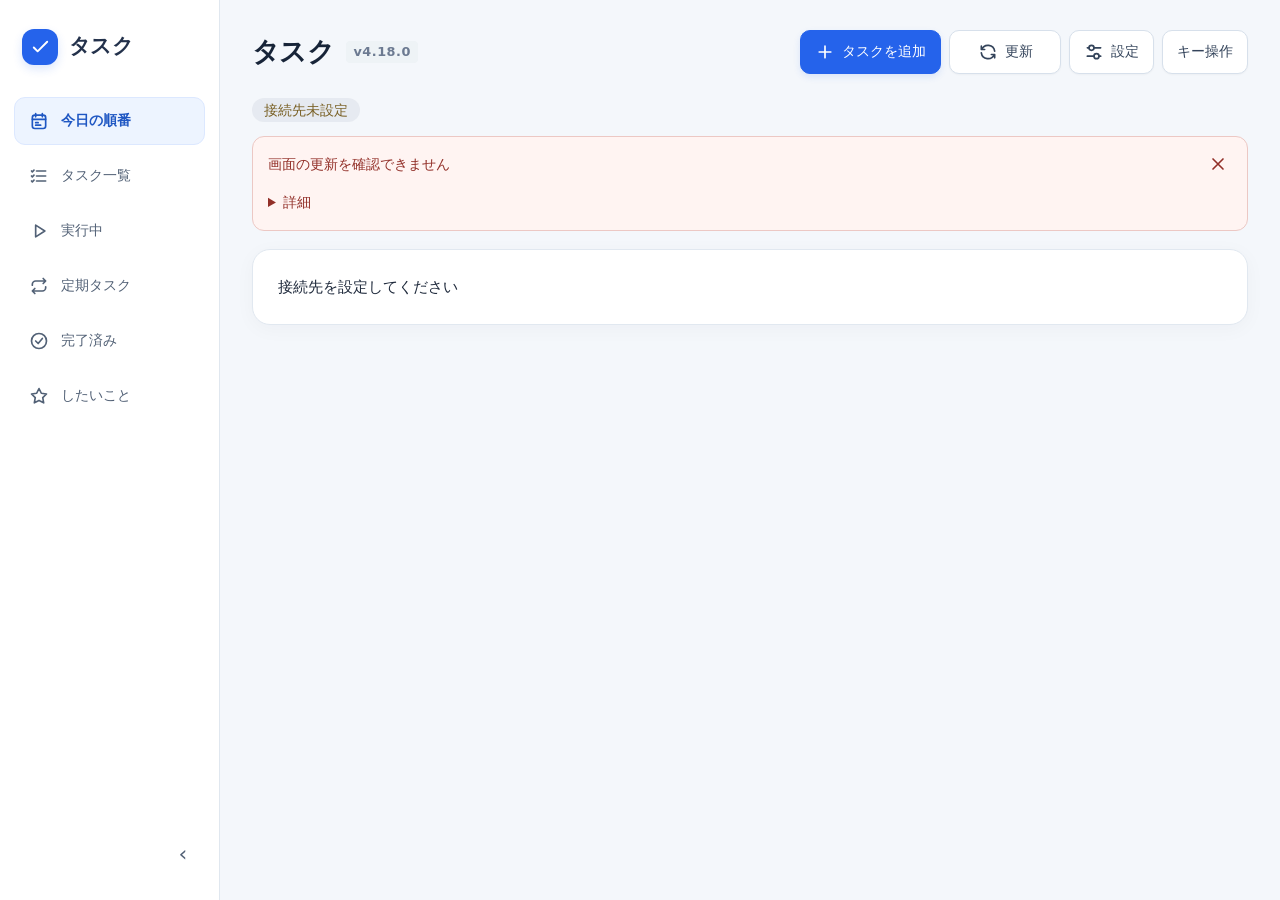
<file: index.html>
<!-- Output: html -->
<!-- File: index.html -->
<!DOCTYPE html>
<html lang="ja" data-bs-theme="light">
<head>
  <meta charset="utf-8">
  <meta name="viewport" content="width=device-width, initial-scale=1, viewport-fit=cover">
  <meta
    http-equiv="Content-Security-Policy"
    content="style-src 'self' 'unsafe-inline'; font-src 'none';">
  <meta name="theme-color" content="#1a73e8">
  <meta name="apple-mobile-web-app-capable" content="yes">
  <meta name="apple-mobile-web-app-title" content="タスク">
  <title>タスク</title>
  <link rel="icon" type="image/png" sizes="32x32" href="./icon-check-32.png">
  <link rel="manifest" href="./manifest.webmanifest">
  <link rel="apple-touch-icon" sizes="180x180" href="./icon-check-180.png">
  <link id="tabler-style" rel="stylesheet" href="./tabler.css?v=1.0.0">
  <link rel="stylesheet" href="./task-ui.css?v=4.18.0">
  <link rel="stylesheet" href="./shared_side-panel.css?v=4.18.0">
</head>
<body class="task-app">
  <svg
    class="icon-sprite"
    xmlns="http://www.w3.org/2000/svg"
    aria-hidden="true"
    focusable="false">
    <symbol id="icon-check" viewBox="0 0 24 24">
      <path d="M5 12l4 4L19 6"></path>
    </symbol>
    <symbol id="icon-plus" viewBox="0 0 24 24">
      <path d="M12 5v14M5 12h14"></path>
    </symbol>
    <symbol id="icon-close" viewBox="0 0 24 24">
      <path d="M6 6l12 12M6 18L18 6"></path>
    </symbol>
    <symbol id="icon-chevron-down" viewBox="0 0 24 24">
      <path d="M6 9l6 6 6-6"></path>
    </symbol>
    <symbol id="icon-chevron-right" viewBox="0 0 24 24">
      <path d="M9 6l6 6-6 6"></path>
    </symbol>
    <symbol id="icon-grip" viewBox="0 0 24 24">
      <path d="M6 7h12M6 12h12M6 17h12"></path>
    </symbol>
    <symbol id="icon-plan" viewBox="0 0 24 24">
      <rect x="4" y="5" width="16" height="16" rx="3"></rect>
      <path d="M8 3v4M16 3v4M4 10h16M8 14h3M8 17h6"></path>
    </symbol>
    <symbol id="icon-list" viewBox="0 0 24 24">
      <path d="M9 6h11M9 12h11M9 18h11"></path>
      <path d="M3 6l1 1 2-2M3 12l1 1 2-2M3 18l1 1 2-2"></path>
    </symbol>
    <symbol id="icon-repeat" viewBox="0 0 24 24">
      <path d="M17 3l3 3-3 3M20 6H8a4 4 0 0 0-4 4v1"></path>
      <path d="M7 21l-3-3 3-3M4 18h12a4 4 0 0 0 4-4v-1"></path>
    </symbol>
    <symbol id="icon-done" viewBox="0 0 24 24">
      <circle cx="12" cy="12" r="9"></circle>
      <path d="M8 12l3 3 5-6"></path>
    </symbol>
    <symbol id="icon-play" viewBox="0 0 24 24">
      <path d="M8 5l11 7-11 7V5z"></path>
    </symbol>
    <symbol id="icon-wish" viewBox="0 0 24 24">
      <path d="M12 3l2.8 5.7 6.2.9-4.5 4.4 1.1 6.2L12 17.3l-5.6 2.9 1.1-6.2L3 9.6l6.2-.9L12 3z"></path>
    </symbol>
    <symbol id="icon-settings" viewBox="0 0 24 24">
      <path d="M4 7h2M12 7h8M4 17h8M18 17h2"></path>
      <circle cx="9" cy="7" r="3"></circle>
      <circle cx="15" cy="17" r="3"></circle>
    </symbol>
    <symbol id="icon-refresh" viewBox="0 0 24 24">
      <path d="M20 11a8.1 8.1 0 0 0-15.5-2M4 5v4h4"></path>
      <path d="M4 13a8.1 8.1 0 0 0 15.5 2M20 19v-4h-4"></path>
    </symbol>
    <symbol id="icon-edit" viewBox="0 0 24 24">
      <path d="M16 5l3 3"></path>
      <path d="M4 20h4L20 8a2.83 2.83 0 0 0-4-4L4 16v4"></path>
    </symbol>
    <symbol id="icon-inbox" viewBox="0 0 24 24">
      <path d="M5 4h14l2 10v6H3v-6L5 4z"></path>
      <path d="M3 14h5l2 3h4l2-3h5"></path>
    </symbol>
  </svg>

  <div class="app">
    <nav class="app-nav" aria-label="画面の切り替え">
      <div class="nav-brand" aria-hidden="true">
        <span class="brand-mark">
          <svg class="ui-icon" viewBox="0 0 24 24" focusable="false">
            <use href="#icon-check"></use>
          </svg>
        </span>
        <span>タスク</span>
      </div>

      <div class="nav-items">
        <button type="button" data-page="plan" class="nav-link active" aria-current="page">
          <svg class="ui-icon" viewBox="0 0 24 24" aria-hidden="true" focusable="false">
            <use href="#icon-plan"></use>
          </svg>
          <span>今日の順番</span>
        </button>
        <button type="button" data-page="tasks" class="nav-link">
          <svg class="ui-icon" viewBox="0 0 24 24" aria-hidden="true" focusable="false">
            <use href="#icon-list"></use>
          </svg>
          <span>タスク一覧</span>
        </button>
        <button type="button" data-page="running" class="nav-link">
          <svg class="ui-icon" viewBox="0 0 24 24" aria-hidden="true" focusable="false">
            <use href="#icon-play"></use>
          </svg>
          <span>実行中</span>
        </button>
        <button type="button" data-page="periodic" class="nav-link">
          <svg class="ui-icon" viewBox="0 0 24 24" aria-hidden="true" focusable="false">
            <use href="#icon-repeat"></use>
          </svg>
          <span>定期タスク</span>
        </button>
        <button type="button" data-page="history" class="nav-link">
          <svg class="ui-icon" viewBox="0 0 24 24" aria-hidden="true" focusable="false">
            <use href="#icon-done"></use>
          </svg>
          <span>完了済み</span>
        </button>
        <button type="button" data-page="wishes" class="nav-link">
          <svg class="ui-icon" viewBox="0 0 24 24" aria-hidden="true" focusable="false">
            <use href="#icon-wish"></use>
          </svg>
          <span>したいこと</span>
        </button>
      </div>
    </nav>

    <main id="main">
      <header class="app-header">
        <div class="app-heading">
          <h1>タスク</h1>
          <span class="badge version">v4.18.0</span>
        </div>

        <div class="header-actions">
          <button id="add" class="btn btn-primary primary" type="button" disabled>
            <svg class="ui-icon" viewBox="0 0 24 24" aria-hidden="true" focusable="false">
              <use href="#icon-plus"></use>
            </svg>
            <span id="add-label">タスクを追加</span>
          </button>

          <button id="reload" class="btn" type="button" disabled>
            <svg id="reload-icon" class="ui-icon" viewBox="0 0 24 24" aria-hidden="true" focusable="false">
              <use href="#icon-refresh"></use>
            </svg>
            <span id="reload-spinner" class="button-spinner" aria-hidden="true" hidden></span>
            <span id="reload-label">更新</span>
          </button>

          <button id="settings" class="btn" type="button">
            <svg class="ui-icon" viewBox="0 0 24 24" aria-hidden="true" focusable="false">
              <use href="#icon-settings"></use>
            </svg>
            <span>設定</span>
          </button>

          <button id="keys" class="btn keys-button" type="button" aria-haspopup="dialog">
            <span>キー操作</span>
          </button>
        </div>
      </header>

      <div id="status" class="status" aria-live="polite">準備中</div>

      <div id="message" class="notice" hidden aria-live="polite">
        <div class="notice-row">
          <span id="message-text"></span>
          <button id="message-close" class="notice-close" type="button" aria-label="お知らせを閉じる">
            <svg class="ui-icon" viewBox="0 0 24 24" aria-hidden="true" focusable="false">
              <use href="#icon-close"></use>
            </svg>
          </button>
        </div>
        <details id="message-details" hidden>
          <summary>詳細</summary>
          <div id="message-detail-body" class="detail-text"></div>
        </details>
      </div>

      <details id="outbox" hidden>
        <summary id="outbox-summary">送信待ち</summary>
        <div id="outbox-items"></div>
      </details>

      <section id="content" class="panel"></section>
    </main>
  </div>

  <div id="plan-return-zone" class="plan-return-zone" hidden>
    <svg class="ui-icon" viewBox="0 0 24 24" aria-hidden="true" focusable="false">
      <use href="#icon-inbox"></use>
    </svg>
    <span>実行日なしへ戻す</span>
  </div>

  <div id="drag-announcement" class="sr-only" aria-live="polite"></div>

  <dialog id="backlog-dialog" class="backlog-dialog" aria-labelledby="backlog-dialog-title">
    <div class="sheet-heading">
      <h2 id="backlog-dialog-title">実行日なし</h2>
      <button id="backlog-close" class="filter-close" type="button" aria-label="候補一覧を閉じる">
        <svg class="ui-icon" viewBox="0 0 24 24" aria-hidden="true" focusable="false">
          <use href="#icon-close"></use>
        </svg>
      </button>
    </div>
    <p id="backlog-target-date"></p>
    <div id="backlog-dialog-list" class="backlog-dialog-list"></div>
  </dialog>

  <dialog id="task-filter-dialog" class="filter-dialog" aria-labelledby="task-filter-title">
    <div class="filter-dialog-heading">
      <h2 id="task-filter-title">絞り込み</h2>
      <button id="task-filter-close" class="filter-close" type="button" aria-label="絞り込みを閉じる">
        <svg class="ui-icon" viewBox="0 0 24 24" aria-hidden="true" focusable="false">
          <use href="#icon-close"></use>
        </svg>
      </button>
    </div>
    <div id="task-filter-options" class="filter-options" role="menu" aria-label="表示するタスク"></div>
  </dialog>

  <dialog id="editor" aria-labelledby="editor-title">
    <div class="dialog-heading">
      <span class="dialog-icon" aria-hidden="true">
        <svg class="ui-icon" viewBox="0 0 24 24" focusable="false">
          <use href="#icon-edit"></use>
        </svg>
      </span>
      <h2 id="editor-title"></h2>
    </div>
    <form id="editor-form">
      <div id="editor-fields"></div>
      <div id="editor-note" class="form-error" hidden aria-live="polite"></div>
      <div class="dialog-actions">
        <button id="editor-cancel" class="btn" type="button">キャンセル</button>
        <button id="editor-submit" class="btn btn-primary primary" type="submit">保存</button>
      </div>
    </form>
  </dialog>

  <dialog id="keys-dialog" aria-labelledby="keys-title">
    <div class="dialog-heading">
      <h2 id="keys-title">キー操作</h2>
    </div>
    <dl id="keys-list" class="keys-list"></dl>
    <div class="dialog-actions">
      <button id="keys-close" class="btn btn-primary primary" type="button">閉じる</button>
    </div>
  </dialog>

  <dialog id="settings-dialog" aria-labelledby="settings-title">
    <div class="dialog-heading">
      <span class="dialog-icon" aria-hidden="true">
        <svg class="ui-icon" viewBox="0 0 24 24" focusable="false">
          <use href="#icon-settings"></use>
        </svg>
      </span>
      <h2 id="settings-title">設定</h2>
    </div>

    <label class="field">
      <span class="form-label">接続先</span>
      <input id="url" class="form-control" type="text" autocapitalize="off" autocorrect="off" spellcheck="false">
    </label>
    <label class="field">
      <span class="form-label">合い言葉</span>
      <input id="token" class="form-control" type="password" autocomplete="off" autocapitalize="off">
    </label>

    <div class="toolbar">
      <button id="check" class="btn" type="button">動作確認</button>
      <button id="copy" class="btn" type="button">診断情報をコピー</button>
    </div>

    <details class="settings-section">
      <summary>詳しい状態</summary>
      <dl id="settings-state" class="settings-state"></dl>
    </details>

    <details class="settings-section">
      <summary>通信の点検記録</summary>
      <div id="receipt-log" class="diagnostic-text"></div>
    </details>

    <div class="dialog-actions">
      <button id="settings-close" class="btn" type="button">閉じる</button>
      <button id="settings-save" class="btn btn-primary primary" type="button">保存</button>
    </div>
  </dialog>

  <script src="./task-core.js?v=4.18.0"></script>
  <script src="./order-list.js?v=4.18.0"></script>
  <script src="./wish-client.js?v=4.10"></script>
  <script src="./shared_side-panel.js?v=4.18.0"></script>
  <script>
    (function () {
      'use strict';

      const VERSION = 'v4.18.0';
      const REQUIRED_CORE_BUILD = 'v4.12.1';
      const UI_KIT_VERSION = '1.0.0';
      const EDIT_PROTOCOL = 'task-edit-fields-v1';
      const PLAN_PROTOCOL = window.TaskCore ? TaskCore.PLAN_PROTOCOL : '';
      const POOL_PREF_KEY = (window.TaskCore ? TaskCore.SCOPE : '') + 'task-plan-backlog-ui-v1';

      const FILTER_GROUPS = [
        {
          label: '全体',
          items: [
            ['all', 'すべて'],
            ['noboth', '期限・実行日なし']
          ]
        },
        {
          label: '期限',
          items: [
            ['hasdue', '期限あり（近い順）'],
            ['overdue', '期限切れ'],
            ['nodue', '期限なし']
          ]
        },
        {
          label: '実行日',
          items: [
            ['today', '今日'],
            ['week', '今週'],
            ['date', '日付を指定'],
            ['runoverdue', '昨日以前'],
            ['nodate', '実行日なし']
          ]
        }
      ];

      function $(id) {
        return document.getElementById(id);
      }

      if (
        !window.TaskCore ||
        TaskCore.VERSION !== 'v4.8' ||
        TaskCore.BUILD !== REQUIRED_CORE_BUILD ||
        !window.WishClient ||
        WishClient.VERSION !== 'v4.10'
      ) {
        $('status').textContent =
          '対応する共通処理を読み込めません。' +
          'task-core.js（v4.12.1）とwish-client.js（v4.10）を確認してください。' +
          '端末の記録は消さないでください。';
        return;
      }

      const clone = TaskCore.clone;
      const compareTasks = TaskCore.compareTasks;
      const taskById = TaskCore.taskById;
      const dayVersion = TaskCore.dayVersion;
      const poolPreferences = readPoolPreferences();

      let state = TaskCore.emptyState();
      let client = null;
      let wishes = null;
      let page = 'plan';

      let selectedDate = japanDate();
      let taskView = 'list';
      let taskFilter = 'all';
      let filterDate = selectedDate;
      let filterFocusDate = false;
      let calendarMonth = selectedDate.slice(0, 7);
      let calendarDate = selectedDate;
      let calendarUndated = false;
      let calDrag = null;
      let keySelectedId = '';

      let refreshPromise = null;
      let manualReloading = false;
      let checking = false;
      let autoBusy = false;
      let nextAutoRead = 0;
      let lastDateSeen = japanDate();
      let resumePromise = null;

      let historyData = {
        items: [],
        total: 0,
        loaded: false
      };

      let historyPromise = null;
      let historyLoading = false;
      let historyError = '';
      let historyFailedMore = false;
      let historyAgain = false;
      let historyRefreshTimer = null;

      let wishLoading = false;
      let wishError = '';
      let wishReadPromise = null;
      let achievedOpen = false;

      let editorHandler = null;
      let editorPosition = null;
      let editorComposing = false;
      let editorImeUntil = 0;
      let editorSaving = false;
      let periodicAdding = false;

      let messageTimer = null;
      let messageKind = '';
      let cacheVersion = '未確認';

      let backlogCollapsed = poolPreferences.collapsed;
      let backlogScroll = poolPreferences.scrollTop;
      let poolSaveTimer = null;
      let backlogDialogScroll = 0;
      let backlogDialogDate = selectedDate;
      let backlogAdding = false;
      let highlightId = '';
      let highlightTimer = null;

      const shownAttention = new Set();

      let suppressClickUntil = 0;
      let renderDeferred = false;
      let scrollFrame = null;
      let planList = null;
      let runList = null;

      function anyOrderDragging() {
        return !!(
          (planList && planList.isDragging()) ||
          (runList && runList.isDragging())
        );
      }

      function anyOrderDirty() {
        return !!(
          (planList && planList.isDirty()) ||
          (runList && runList.isDirty())
        );
      }

      // いま画面に出ている並べ替え（なければ null）
      function activeOrderList() {
        return page === 'plan' ? planList : page === 'running' ? runList : null;
      }

      // 並べ替えの下書きがあるとき、離れる前に「保存して移る／捨てて移る／続ける」を聞く。'stay' なら離れない
      async function confirmOrderLeave() {
        const list = activeOrderList();

        if (!list || !list.isDirty()) {
          return 'ok';
        }

        return list.confirmLeave({
          save: '保存して移る',
          discard: '捨てて移る',
          stay: '続ける'
        });
      }

      function readPoolPreferences() {
        try {
          const value = JSON.parse(localStorage.getItem(POOL_PREF_KEY) || 'null');

          return {
            collapsed: !!(value && value.collapsed === true),
            scrollTop: value && Number.isFinite(value.scrollTop)
              ? Math.max(0, value.scrollTop)
              : 0
          };
        } catch (error) {
          return {
            collapsed: false,
            scrollTop: 0
          };
        }
      }

      function savePoolPreferences(immediate) {
        if (poolSaveTimer) {
          clearTimeout(poolSaveTimer);
          poolSaveTimer = null;
        }

        function save() {
          poolSaveTimer = null;

          try {
            localStorage.setItem(POOL_PREF_KEY, JSON.stringify({
              collapsed: backlogCollapsed,
              scrollTop: Math.max(0, Math.round(backlogScroll))
            }));
          } catch (error) {
            // 表示設定を保存できなくても、タスクの操作は止めない。
          }
        }

        if (immediate) {
          save();
        } else {
          poolSaveTimer = setTimeout(save, 200);
        }
      }

      function rememberPoolScroll() {
        const list = $('backlog-list');

        if (
          !backlogCollapsed &&
          list &&
          !list.hidden &&
          list.getClientRects().length
        ) {
          backlogScroll = list.scrollTop;
        }
      }

      function restorePoolScroll() {
        const list = $('backlog-list');

        if (
          !backlogCollapsed &&
          list &&
          !list.hidden &&
          list.getClientRects().length
        ) {
          list.scrollTop = backlogScroll;
        }
      }

      function toggleBacklog() {
        if (
          anyOrderDragging() ||
          anyDialogOpen() ||
          Date.now() < suppressClickUntil
        ) {
          return;
        }

        rememberPoolScroll();
        backlogCollapsed = !backlogCollapsed;
        savePoolPreferences(true);
        render();

        const control = $('backlog-toggle');

        if (control) {
          control.focus({
            preventScroll: true
          });
        }
      }

      function make(tag, text, className) {
        const element = document.createElement(tag);

        if (text !== undefined && text !== null) {
          element.textContent = text;
        }

        if (className) {
          element.className = className;
        }

        return element;
      }

      function icon(name) {
        const namespace = 'http://www.w3.org/2000/svg';
        const svg = document.createElementNS(namespace, 'svg');
        const use = document.createElementNS(namespace, 'use');

        svg.setAttribute('class', 'ui-icon');
        svg.setAttribute('viewBox', '0 0 24 24');
        svg.setAttribute('aria-hidden', 'true');
        svg.setAttribute('focusable', 'false');
        use.setAttribute('href', '#icon-' + name);
        svg.appendChild(use);

        return svg;
      }

      function button(text, handler, className) {
        const control = make(
          'button',
          text,
          'btn' + (className ? ' ' + className : '')
        );

        control.type = 'button';
        control.addEventListener('click', handler);
        return control;
      }

      function notify(text, error, detail, kind) {
        if (
          text &&
          !error &&
          messageKind === 'read' &&
          !$('message').hidden &&
          client &&
          client.lastReadError
        ) {
          return;
        }

        if (messageTimer) {
          clearTimeout(messageTimer);
          messageTimer = null;
        }

        messageKind = kind || '';
        $('message-text').textContent = text || '';
        $('message').className = 'notice' + (error ? ' error' : '');
        $('message').hidden = !text;
        $('message-detail-body').textContent = detail || '';
        $('message-details').hidden = !detail;
        $('message-details').open = false;

        if (text && !error) {
          messageTimer = setTimeout(function () {
            $('message').hidden = true;
            messageKind = '';
          }, 3500);
        }
      }

      function japanDate() {
        return new Date(Date.now() + 9 * 3600000).toISOString().slice(0, 10);
      }

      function dateShift(value, days) {
        const date = new Date(value + 'T12:00:00Z');
        date.setUTCDate(date.getUTCDate() + days);
        return date.toISOString().slice(0, 10);
      }

      function monthShift(value, months) {
        const date = new Date(value + '-01T12:00:00Z');
        date.setUTCMonth(date.getUTCMonth() + months);
        return date.toISOString().slice(0, 7);
      }

      function dateLabel(value) {
        return Number(value.slice(0, 4)) + '年' +
          Number(value.slice(5, 7)) + '月' +
          Number(value.slice(8, 10)) + '日';
      }

      function shortDate(value) {
        if (!/^\d{4}-\d{2}-\d{2}$/.test(value)) {
          return value;
        }

        const year = value.slice(0, 4);
        const date = Number(value.slice(5, 7)) + '/' +
          Number(value.slice(8, 10));

        return year === japanDate().slice(0, 4)
          ? date
          : Number(year) + '/' + date;
      }

      function timeLabel(value) {
        const time = Date.parse(value || '');

        return Number.isFinite(time)
          ? new Date(time + 9 * 3600000)
            .toISOString()
            .slice(0, 19)
            .replace('T', ' ')
          : '未取得';
      }

      function hourLabel(hour) {
        return hour == null ? '時間未定' : hour + '時';
      }

      function dueRuleLabel(value) {
        const rule = value || {
          type: 'none'
        };

        switch (rule.type) {
          case 'offset':
            return rule.days === 0
              ? '基準日当日'
              : '基準日から' + rule.days + '日後';
          case 'weekly':
            return '毎週' + '日月火水木金土'.charAt(rule.weekday) + '曜日';
          case 'monthly':
            return '毎月' + rule.day + '日';
          case 'monthEnd':
            return '毎月末';
          default:
            return '期限なし';
        }
      }

      function features() {
        return state.snapshot && state.snapshot.features || {};
      }

      function periodicSupported() {
        return features().periodicDue === true;
      }

      function editingSupported() {
        return client.latestSupported() &&
          features().taskEditFields === true &&
          features().taskEditProtocol === EDIT_PROTOCOL;
      }

      function planningSupported() {
        return client.latestSupported() &&
          features().planMove === true &&
          features().planMoveProtocol === PLAN_PROTOCOL;
      }

      function onlineRequired() {
        if (!navigator.onLine) {
          notify('通信が必要です', true);
          return false;
        }

        return true;
      }

      function anyDialogOpen() {
        return $('editor').open ||
          $('settings-dialog').open ||
          $('keys-dialog').open ||
          $('task-filter-dialog').open ||
          $('backlog-dialog').open;
      }

      function failed(text, error) {
        notify(text, true, String(error.message || error));
      }

      function wishJobs() {
        return wishes ? wishes.state.jobs : [];
      }

      function allPendingCount() {
        return state.jobs.length + wishJobs().length;
      }

      function retryingRead(action) {
        return client.readStatus.phase === 'retrying' &&
          (!action || client.readStatus.action === action);
      }

      function updateReadLabels() {
        const historyLabel = $('history-loading-label');

        if (historyLabel) {
          historyLabel.textContent = retryingRead('history')
            ? '一覧を取り直しています…'
            : '更新中…';
        }

        const periodicButton = $('periodic-today');

        if (periodicButton && periodicAdding) {
          periodicButton.textContent = retryingRead('preview')
            ? '再確認中'
            : '追加内容を確認中';
        }

        if (checking) {
          $('check').textContent = retryingRead('check')
            ? '再確認中'
            : '動作確認中';
        }
      }

      client = TaskCore.create({
        onChange: function (meta) {
          state = client.state;

          if (
            meta.kind === 'status' ||
            meta.kind === 'read-state' ||
            meta.kind === 'diagnostic'
          ) {
            renderStatus();
            updateReadLabels();

            if (
              meta.kind === 'read-state' &&
              client.readStatus.phase === 'success' &&
              messageKind === 'read'
            ) {
              notify('');
            }
          } else {
            render();
          }

          if (
            meta.kind === 'committed' &&
            ['done', 'undo', 'edit'].indexOf(meta.action) >= 0
          ) {
            scheduleHistoryRefresh();
          }
        },
        onIssue: function (text, detail) {
          notify(text, true, detail);
        },
        onSaved: function (job, result) {
          if (client.lastReadError) {
            return;
          }

          const outcome = result.result && result.result.latestOutcome;

          if (outcome === 'superseded') {
            notify('より新しい操作を反映しました');
          } else if (outcome === 'baseline') {
            notify('旧記録を保存先の内容に合わせました');
          } else if (outcome === 'completed') {
            notify('完了済みのため配置は変更しませんでした');
          } else if (outcome === 'expired') {
            notify('日付が変わった追加要求は実行していません');
          } else if (outcome === 'merged') {
            notify('他の新しい変更と合わせて反映しました');
          } else if (
            result.result &&
            result.result.editLocation === 'completed'
          ) {
            notify('完了済みの内容を更新しました');
          } else if (job.payload.action === 'planMove') {
            notify(
              job.payload.date
                ? shortDate(job.payload.date) + 'の計画に反映しました'
                : '実行日なしへ戻しました'
            );
          } else {
            notify('保存しました');
          }
        }
      });

      initOrderLists();

      wishes = WishClient.create({
        transport: client,
        onChange: function () {
          if (page === 'wishes') {
            render();
          } else {
            renderOutbox();
            renderStatus();
          }
        },
        onIssue: function (text, detail) {
          notify(text, true, detail);
        }
      });

      function renderStatus() {
        const parts = [];

        if (!client.ready) {
          parts.push('準備中');
        } else if (client.legacyCount) {
          parts.push('旧画面の未送信があります');
        } else {
          if (!navigator.onLine) {
            parts.push('通信なし');
          }

          if (!client.configured()) {
            parts.push('接続先未設定');
          }

          if (retryingRead('load')) {
            parts.push('一覧を取り直しています');
          }

          if (
            page !== 'wishes' &&
            state.snapshot &&
            (
              client.lastReadError ||
              !navigator.onLine ||
              !client.received
            )
          ) {
            parts.push('前回の一覧を表示');
          }

          if (state.jobs.some(function (job) {
            return job.state === 'sending' && job.shortRetry;
          })) {
            parts.push('保存結果を再確認中・端末に保存済み');
          }
        }

        $('status').textContent = parts.join('／');
        $('status').hidden = !parts.length;

        $('add-label').textContent = page === 'wishes'
          ? 'したいことを追加'
          : 'タスクを追加';

        $('add').disabled =
          !client.ready ||
          !!client.legacyCount ||
          (page === 'wishes' && (!wishes || !wishes.ready)) ||
          anyOrderDragging();

        const loading = page === 'history'
          ? historyLoading
          : page === 'wishes'
            ? wishLoading
            : !!refreshPromise;

        const busy = manualReloading || loading;

        $('reload').disabled =
          !client.ready ||
          !!client.legacyCount ||
          busy ||
          anyOrderDragging();

        $('reload').setAttribute('aria-busy', String(!!busy));

        document.querySelectorAll('[data-act="done"]').forEach(function (control) {
          control.disabled = control.dataset.locked === '1' || !!busy;
        });
        $('reload-label').textContent = busy ? '更新中' : '更新';
        $('reload-icon').hidden = !!busy;
        $('reload-spinner').hidden = !busy;
        $('settings').disabled = anyOrderDragging();

        if ($('settings-dialog').open) {
          renderSettingsState();
        }
      }

      function jobStateLabel(job) {
        if (job.state === 'conflict') {
          return '自動反映の準備待ち';
        }

        if (
          job.state === 'blocked' ||
          ['settings', 'authentication'].indexOf(job.errorStatus) >= 0
        ) {
          return '確認が必要';
        }

        if (job.state === 'sending') {
          return job.shortRetry
            ? '再確認中'
            : job.serverReceipt
              ? '処理後の一覧を確認中'
              : '保存結果を確認中';
        }

        return job.state === 'unknown' ? '再確認待ち' : '送信待ち';
      }

      async function retrySending(source) {
        if (!onlineRequired()) {
          return;
        }

        try {
          await client.read({
            action: 'load'
          }, {
            forceFull: true
          });

          if (source === 'wishes') {
            await wishes.reloadLocal();
            await wishes.pump(true);
          } else {
            await client.pump(true);
          }
        } catch (error) {
          failed('送信を再開できませんでした', error);
        }
      }

      function renderOutbox() {
        const container = $('outbox-items');

        const openDetails = new Set(
          Array.from(container.querySelectorAll('details[data-job]'))
            .filter(function (element) {
              return element.open;
            })
            .map(function (element) {
              return element.dataset.job;
            })
        );

        container.replaceChildren();

        const entries = state.jobs.map(function (job) {
          return {
            source: 'tasks',
            job: job
          };
        }).concat(wishJobs().map(function (job) {
          return {
            source: 'wishes',
            job: job
          };
        }));

        const attention = entries.filter(function (entry) {
          return entry.job.state === 'blocked' ||
            entry.job.state === 'unknown' ||
            ['settings', 'authentication'].indexOf(entry.job.errorStatus) >= 0;
        });

        const active = new Set(entries.map(function (entry) {
          return entry.source + ':' + entry.job.id;
        }));

        Array.from(shownAttention).forEach(function (key) {
          if (!active.has(key.split('|')[0])) {
            shownAttention.delete(key);
          }
        });

        let newAttention = false;

        attention.forEach(function (entry) {
          const key = entry.source + ':' + entry.job.id +
            '|' + entry.job.state +
            '|' + (entry.job.errorStatus || '');

          if (!shownAttention.has(key)) {
            shownAttention.add(key);
            newAttention = true;
          }
        });

        $('outbox').hidden = !entries.length;
        $('outbox').classList.toggle('has-attention', attention.length > 0);
        $('outbox-summary').textContent =
          '送信待ち ' + entries.length + '件' +
          (attention.length ? '・確認が必要 ' + attention.length + '件' : '');

        entries.forEach(function (entry) {
          const job = entry.job;
          const row = make('div', null, 'job');
          const heading = make('div', null, 'job-heading');
          const needsCheck = attention.indexOf(entry) >= 0;

          heading.append(
            make('div', job.label || '未送信の操作', 'job-title'),
            make(
              'span',
              jobStateLabel(job),
              'badge job-state' + (needsCheck ? ' needs-check' : '')
            )
          );

          row.appendChild(heading);

          if (
            ['settings', 'authentication'].indexOf(job.errorStatus) >= 0
          ) {
            row.appendChild(button('設定を確認', openSettings));
          } else if (
            job.state !== 'blocked' &&
            job.state !== 'sending'
          ) {
            const send = button('今すぐ送信', function () {
              retrySending(entry.source);
            });

            send.disabled = !navigator.onLine;
            row.appendChild(send);
          }

          if (job.note && job.state !== 'conflict') {
            const details = make('details');
            const key = entry.source + ':' + job.id;
            details.dataset.job = key;
            details.open = openDetails.has(key);

            details.append(
              make('summary', '詳細'),
              make('div', job.note, 'detail-text')
            );

            row.appendChild(details);
          }

          container.appendChild(row);
        });

        if (newAttention) {
          $('outbox').open = true;
        }
      }

      function capturePosition() {
        return page === 'plan'
          ? { date: selectedDate, x: window.scrollX, y: window.scrollY }
          : null;
      }

      function restorePosition(position) {
        if (!position || page !== 'plan' || selectedDate !== position.date) {
          return;
        }

        window.scrollTo(position.x, position.y);
      }

      function render() {
        const position = capturePosition();
        const oldAchieved = $('wish-achieved');

        if (oldAchieved) {
          achievedOpen = oldAchieved.open;
        }

        rememberPoolScroll();
        renderStatus();
        renderOutbox();

        if (
          anyOrderDragging() ||
          calDrag ||
          $('task-filter-dialog').open ||
          $('backlog-dialog').open
        ) {
          renderDeferred = true;
          return;
        }

        renderDeferred = false;
        $('main').classList.toggle('plan-wide', page === 'plan');

        document.querySelectorAll('nav [data-page]').forEach(function (element) {
          const active = element.dataset.page === page;
          element.classList.toggle('active', active);

          if (active) {
            element.setAttribute('aria-current', 'page');
          } else {
            element.removeAttribute('aria-current');
          }
        });

        const content = $('content');
        content.replaceChildren();

        if (page === 'history') {
          renderHistory(content);
          return;
        }

        if (page === 'wishes') {
          renderWishes(content);
          return;
        }

        const pendingAdds = state.jobs.some(function (job) {
          return job.payload.action === 'add';
        });

        if (
          !state.snapshot &&
          (!pendingAdds || page === 'periodic')
        ) {
          content.appendChild(make(
            'p',
            client.configured()
              ? refreshPromise ? '更新中…' : '一覧未取得'
              : '接続先を設定してください'
          ));
          return;
        }

        if (!state.snapshot) {
          content.appendChild(make('p', 'この端末の送信待ち', 'status'));
        }

        if (page === 'plan') {
          renderPlan(content);
        } else if (page === 'running') {
          renderRunning(content);
        } else if (page === 'tasks') {
          renderTasks(content);
        } else {
          renderPeriodic(content);
        }

        restorePosition(position);
        updatePoolHeight();
        restorePoolScroll();
        applyKeySelection();
      }

      function completeButton(task, finalProgress) {
        const locked = runLocked(task.taskId);

        const control = button('', function () {
          if (
            task.localOnly ||
            task.blocked ||
            locked ||
            anyOrderDirty() ||
            anyOrderDragging() ||
            Date.now() < suppressClickUntil ||
            !confirm('「' + task.title + '」を完了にしますか。')
          ) {
            return;
          }

          const original = taskById(state.snapshot, task.taskId);

          if (!original) {
            notify('一覧が更新されています。更新してから操作してください');
            return;
          }

          const payload = {
            action: 'done',
            taskId: task.taskId,
            expectedTask: original.version
          };

          // 実行中の画面で書いた最後の進捗を、完了といっしょに残す
          if (finalProgress) {
            const progress = finalProgress();
            const problem = TaskCore.progressProblem(progress);

            if (problem) {
              notify(problem, true);
              return;
            }

            payload.progress = progress;
          }

          client.enqueue(payload, '完了：' + task.title).catch(function (error) {
            failed('保存できませんでした', error);
          });
        }, 'hit');

        control.dataset.act = 'done';

        // 押せない理由（更新中以外）を覚えておき、更新が終わったら元に戻す
        control.dataset.locked = (
          !client.ready ||
          !!client.legacyCount ||
          !!task.localOnly ||
          !!task.blocked ||
          locked ||
          anyOrderDirty()
        ) ? '1' : '0';

        control.disabled = control.dataset.locked === '1' || !!refreshPromise;

        control.setAttribute(
          'aria-label',
          task.title + (locked ? 'を完了（' + RUN_LOCK_LABEL + '）' : 'を完了')
        );
        control.appendChild(make('span', null, 'circle'));
        return control;
      }

      /* ---------- 実行中 ---------- */

      const RUN_LOCK_LABEL = '1位の完了後';
      const progressDrafts = {};
      let progressFocus = null;

      function runningSupported() {
        return !!(state.snapshot && TaskCore.runningItems(state.snapshot));
      }

      function runInfo(taskId) {
        return TaskCore.runningInfo(state.snapshot, taskId);
      }

      // 実行中の2位以下か（進捗の記入と完了ができない）
      function runLocked(taskId) {
        const info = runInfo(taskId);
        return !!info && info.rank > 1;
      }

      function runPending() {
        return state.jobs.some(function (job) {
          return job.payload.action.indexOf('run') === 0;
        });
      }

      function runSend(payload, label) {
        client.enqueue(payload, label).catch(function (error) {
          failed('保存できませんでした', error);
        });
      }

      function runToggleButton(task) {
        const info = runInfo(task.taskId);
        const on = !!info;

        const control = button(on ? '実行中を解除' : '実行中にする', function () {
          if (anyOrderDragging() || Date.now() < suppressClickUntil) {
            return;
          }

          runSend({
            action: on ? 'runStop' : 'runStart',
            taskId: task.taskId
          }, (on ? '実行中の解除：' : '実行中：') + task.title);
        }, 'run-toggle' + (on ? ' is-running' : ''));

        control.dataset.act = 'run';
        control.disabled =
          !client.ready ||
          !!client.legacyCount ||
          !navigator.onLine ||
          !runningSupported() ||
          !dayOrderSupported() ||
          !!task.localOnly ||
          !!task.blocked ||
          runPending() ||
          anyOrderDirty();

        return control;
      }

      /* ---------- 並べ替え（実行中・今日の順番で共有） ---------- */

      function dayOrderSupported() {
        return client.latestSupported() &&
          features().dayOrder === TaskCore.DAY_ORDER_PROTOCOL;
      }

      function orderEditable() {
        return client.ready &&
          !client.legacyCount &&
          navigator.onLine &&
          dayOrderSupported() &&
          !runPending();
      }

      // 日の順番を保存先へ送る（ids はその日の一部でもよい）
      async function saveDayOrder(date, ids) {
        const snapshot = clone(state.snapshot);

        const payload = {
          action: 'order',
          date: date,
          expectedDay: dayVersion(snapshot, date),
          ids: ids
        };

        const context = client.context({
          action: 'order',
          date: date
        }, snapshot);

        try {
          await client.enqueue(payload, date + ' の順番', context);
          client.pump(true);
        } catch (error) {
          failed('順番を端末に保存できませんでした', error);
          throw error;
        }
      }

      function savePlanOrder(ids) {
        return saveDayOrder(selectedDate, ids.filter(function (id) {
          return id.indexOf('local:') !== 0;
        }));
      }

      // 実行中タブは、実行日ごとに分けて送る（同じ実行日のタスクの間だけ動かせる）
      async function saveRunOrder(ids) {
        const byId = new Map(client.effectiveTasks().map(function (task) {
          return [task.taskId, task];
        }));

        const groups = new Map();

        ids.forEach(function (id) {
          const task = byId.get(id);

          if (task && task.date) {
            groups.set(task.date, (groups.get(task.date) || []).concat([id]));
          }
        });

        for (const entry of groups) {
          if (entry[1].length > 1) {
            await saveDayOrder(entry[0], entry[1]);
          }
        }
      }

      function initOrderLists() {
        planList = OrderList.create({
          renderRow: planRowContent,
          onSave: savePlanOrder,
          canEdit: function () {
            return orderEditable() && planningSupported();
          },
          empty: 'タスクなし',
          onDragEnd: afterOrderDrag
        });

        runList = OrderList.create({
          renderRow: runRowContent,
          onSave: saveRunOrder,
          canEdit: orderEditable,
          empty: '実行中なし',
          onDragEnd: afterOrderDrag
        });
      }

      function afterOrderDrag() {
        if (renderDeferred) {
          render();
        }
      }

      function runRowContent(item) {
        const task = item.task;
        const dirty = runList.isDirty();
        const online = client.ready && !client.legacyCount && navigator.onLine;
        const card = make('div', null, 'run-row');
        const main = make('div', null, 'card-main');

        card.dataset.id = task.taskId;
        card.dataset.local = task.localOnly ? 'true' : 'false';
        main.appendChild(make('div', task.title, 'card-title'));
        appendTaskDates(main, task, false);

        let area = null;

        if (item.top) {
          area = make('textarea', null, 'form-control run-progress');
          area.rows = 3;
          area.placeholder = '進捗を書く';
          area.setAttribute('aria-label', task.title + 'の進捗');

          area.value = Object.prototype.hasOwnProperty.call(progressDrafts, task.taskId)
            ? progressDrafts[task.taskId]
            : item.progress;

          const remember = function () {
            progressDrafts[task.taskId] = area.value;

            progressFocus = {
              id: task.taskId,
              start: area.selectionStart,
              end: area.selectionEnd
            };
          };

          area.addEventListener('input', remember);
          area.addEventListener('keyup', remember);
          area.addEventListener('focus', remember);

          area.addEventListener('blur', function () {
            if (area.isConnected && progressFocus && progressFocus.id === task.taskId) {
              progressFocus = null;
            }
          });

          main.appendChild(area);

          if (progressFocus && progressFocus.id === task.taskId) {
            const focus = progressFocus;

            requestAnimationFrame(function () {
              if (area.isConnected) {
                area.focus();
                area.setSelectionRange(focus.start, focus.end);
              }
            });
          }
        } else if (item.progress) {
          main.appendChild(make('div', item.progress, 'run-progress-text'));
        }

        const actions = make('div', null, 'run-actions');

        if (item.top) {
          const save = button(dirty ? '保存後' : '進捗を保存', function () {
            const problem = TaskCore.progressProblem(area.value);

            if (problem) {
              notify(problem, true);
              return;
            }

            const text = area.value;
            delete progressDrafts[task.taskId];

            runSend({
              action: 'runProgress',
              taskId: task.taskId,
              progress: text
            }, '進捗：' + task.title);
          }, 'btn-primary');

          save.disabled = !online || runPending() || dirty;
          actions.appendChild(save);
        } else {
          const wait = button(RUN_LOCK_LABEL, function () {}, 'run-wait');
          wait.disabled = true;
          actions.appendChild(wait);
        }

        actions.appendChild(runToggleButton(task));
        main.appendChild(actions);

        card.append(
          item.top
            ? completeButton(task, function () {
              return area.value;
            })
            : make('span'),
          main
        );

        return card;
      }

      function renderRunning(content) {
        content.appendChild(make('h2', '実行中'));

        if (!runningSupported() || !dayOrderSupported()) {
          content.appendChild(make('p', '保存先の更新が必要です。', 'form-error'));
          return;
        }

        if (runPending()) {
          content.appendChild(make('p', '実行中の変更を反映しています…', 'status'));
        }

        const byId = new Map(client.effectiveTasks().map(function (task) {
          return [task.taskId, task];
        }));

        const items = TaskCore.runningItems(state.snapshot).filter(function (item) {
          return byId.has(item.taskId);
        }).map(function (item) {
          const task = byId.get(item.taskId);

          return {
            id: item.taskId,
            group: task.date || '',
            fixed: !task.date,
            task: task,
            top: item.rank === 1,
            progress: item.progress
          };
        });

        const host = make('div', null, 'run-board');
        content.appendChild(host);
        runList.mount(host);
        runList.setItems(items);
      }

      function editButton(task, className) {
        const control = button('編集', function () {
          if (
            task.localOnly ||
            task.blocked ||
            anyOrderDragging() ||
            Date.now() < suppressClickUntil
          ) {
            return;
          }

          if ($('backlog-dialog').open) {
            $('backlog-dialog').close();

            setTimeout(function () {
              openTaskEditor(task.taskId);
            }, 0);
          } else {
            openTaskEditor(task.taskId);
          }
        }, className || '');

        control.dataset.act = 'edit';
        control.disabled =
          !client.ready ||
          !!client.legacyCount ||
          !navigator.onLine ||
          !!task.localOnly ||
          !!task.blocked;

        control.setAttribute('aria-label', task.title + 'を編集');
        return control;
      }

      /* ---------- 日付表示 ---------- */

      function dateMark(kind, value, hour) {
        const valid = /^\d{4}-\d{2}-\d{2}$/.test(value);
        const overdue = valid && value < japanDate();
        const due = kind === 'due';

        const item = make(
          'div',
          null,
          'task-date-item date-' + kind +
            (overdue ? ' is-overdue' : '')
        );

        const term = make('dt', due ? '期限' : '実行', 'date-label');
        const detail = make('dd', null, 'date-value');
        const date = make('time', shortDate(value));

        if (valid) {
          date.dateTime = value;
          date.setAttribute('aria-label', dateLabel(value));
          date.title = dateLabel(value);
        }

        detail.appendChild(date);

        if (!due && hour != null) {
          detail.appendChild(make('span', hourLabel(hour), 'date-hour'));
        }

        if (overdue) {
          detail.appendChild(make(
            'span',
            due ? '期限切れ' : '実行日超過',
            'date-state'
          ));
        }

        item.append(term, detail);
        return item;
      }

      function appendTaskDates(target, task, planOnly) {
        const dates = make('dl', null, 'task-dates');

        if (task.due) {
          dates.appendChild(dateMark('due', task.due, null));
        }

        if (!planOnly && task.date) {
          dates.appendChild(dateMark('run', task.date, task.hour));
        }

        if (dates.children.length) {
          target.appendChild(dates);
        }

        if (!planOnly && !task.date && task.hour != null) {
          target.appendChild(make(
            'div',
            '時間帯：' + hourLabel(task.hour),
            'task-time-only'
          ));
        }
      }

      /* ---------- 計画と候補 ---------- */

      function undatedTasks() {
        return client.effectiveTasks().filter(function (task) {
          return !task.date;
        }).sort(function (a, b) {
          if (a.due && !b.due) {
            return -1;
          }

          if (!a.due && b.due) {
            return 1;
          }

          return (a.due || '').localeCompare(b.due || '') ||
            a.row - b.row;
        });
      }

      // 今日の順番の1行の中身（並べ替えの部品が、持ち手・番号・上へ／下へを付ける）
      function planRowContent(item) {
        const task = item.task;

        const row = make(
          'div',
          null,
          'plan-row' +
            (task.localOnly ? ' pending-add' : '') +
            (task.taskId === highlightId ? ' fresh-placement' : '')
        );

        row.dataset.id = task.taskId;
        row.dataset.local = task.localOnly ? 'true' : 'false';

        const text = make('div', null, 'ttl');
        text.appendChild(make('div', task.title));
        appendTaskDates(text, task, true);

        if (task.localOnly || task.pendingPlanning) {
          text.appendChild(make(
            'div',
            task.pendingText || '送信待ち',
            'pending-label'
          ));
        }

        const back = button('実行日なしへ戻す', function () {
          returnToPool(task);
        }, 'plan-back');

        back.disabled =
          !planningSupported() ||
          !!task.localOnly ||
          !!task.blocked ||
          anyOrderDirty() ||
          !client.ready ||
          !!client.legacyCount ||
          !navigator.onLine;

        row.append(
          completeButton(task),
          text,
          runToggleButton(task),
          editButton(task, 'plan-edit'),
          back
        );

        return row;
      }

      async function returnToPool(task) {
        if (!planningSupported() || !state.snapshot) {
          return;
        }

        const snapshot = clone(state.snapshot);

        try {
          const payload = planMovePayload(task, snapshot, '', []);
          const context = client.context(payload, snapshot);
          await client.enqueue(payload, '実行日なしへ戻す：' + task.title, context);
        } catch (error) {
          failed('移動を端末に保存できませんでした', error);
        }
      }

      function renderBacklog(container, dialogMode) {
        container.replaceChildren();
        const tasks = undatedTasks();

        if (!tasks.length) {
          container.appendChild(make(
            'p',
            '実行日なしのタスクはありません',
            'empty-backlog'
          ));
          return;
        }

        const cards = make('div', null, 'cards');

        tasks.forEach(function (task) {
          const card = make(
            'div',
            null,
            'card backlog-task' + (task.localOnly ? ' pending-add' : '')
          );

          card.dataset.id = task.taskId;
          card.dataset.local = task.localOnly ? 'true' : 'false';

          const head = make('div', null, 'backlog-card-head');
          const main = make('div', null, 'card-main backlog-main');

          main.appendChild(make('div', task.title, 'card-title'));
          appendTaskDates(main, task, false);

          if (task.localOnly || task.pendingPlanning) {
            main.appendChild(make(
              'div',
              task.pendingText || '送信待ち',
              'pending-label'
            ));
          }

          head.appendChild(main);

          const actions = make('div', null, 'backlog-actions');
          const destinationDate = dialogMode
            ? backlogDialogDate
            : selectedDate;

          const assign = button('追加', function () {
            addFromBacklog(task.taskId, destinationDate);
          }, 'backlog-assign');

          assign.dataset.act = 'assign';
          assign.setAttribute(
            'aria-label',
            task.title + 'を' + dateLabel(destinationDate) + 'の順番に追加'
          );

          assign.disabled =
            !planningSupported() ||
            anyOrderDirty() ||
            task.localOnly ||
            task.blocked ||
            backlogAdding;

          actions.append(
            completeButton(task),
            runToggleButton(task),
            editButton(task),
            assign
          );

          card.append(head, actions);
          cards.appendChild(card);
        });

        container.appendChild(cards);
      }

      // 日付を替える前に、並べ替えの下書きがあれば聞く
      async function changeDate(next) {
        if (anyOrderDragging() || !next || next === selectedDate) {
          render();
          return;
        }

        if ((await confirmOrderLeave()) === 'stay') {
          render();
          return;
        }

        selectedDate = next;
        render();
      }

      function renderPlan(content) {
        const board = make(
          'div',
          null,
          'plan-board' + (backlogCollapsed ? ' is-backlog-collapsed' : '')
        );

        const main = make('section', null, 'plan-main');
        main.id = 'plan-main';

        const heading = make('div', null, 'plan-heading');
        heading.appendChild(make('h2', '今日の順番'));

        const poolCount = undatedTasks().length;
        const poolButton = button('', openBacklog, 'pool-open');

        poolButton.append(
          icon('inbox'),
          make('span', '実行日なし ' + poolCount + '件')
        );

        heading.appendChild(poolButton);
        main.appendChild(heading);

        const tools = make('div', null, 'toolbar plan-tools');
        const date = make('input', null, 'form-control plan-date');
        date.type = 'date';
        date.value = selectedDate;
        date.setAttribute('aria-label', '順番の日付');

        date.addEventListener('change', function () {
          changeDate(date.value);
        });

        tools.append(
          button('前日', function () {
            changeDate(dateShift(selectedDate, -1));
          }),
          date,
          button('今日', function () {
            changeDate(japanDate());
          }),
          button('翌日', function () {
            changeDate(dateShift(selectedDate, 1));
          })
        );

        main.appendChild(tools);

        if (state.snapshot && (!planningSupported() || !dayOrderSupported())) {
          main.appendChild(make('p', '保存先の更新が必要です。', 'form-error'));
        }

        const tasks = client.effectiveTasks().filter(function (task) {
          return task.date === selectedDate;
        }).sort(compareTasks);

        const host = make('div', null, 'plan-list');
        main.appendChild(host);
        planList.mount(host);

        planList.setItems(tasks.map(function (task) {
          return {
            id: task.taskId,
            group: task.localOnly ? 'local' : '',
            fixed: !!task.localOnly,
            time: task.hour == null ? '' : hourLabel(task.hour),
            task: task
          };
        }));

        const pool = make(
          'aside',
          null,
          'plan-backlog' + (backlogCollapsed ? ' is-collapsed' : '')
        );

        pool.id = 'plan-backlog';

        const toggle = button(
          '',
          toggleBacklog,
          backlogCollapsed ? 'backlog-reopen' : 'backlog-toggle'
        );

        toggle.id = 'backlog-toggle';
        toggle.setAttribute('aria-controls', 'backlog-list');
        toggle.setAttribute('aria-expanded', String(!backlogCollapsed));

        const list = make('div', null, 'backlog-list');
        list.id = 'backlog-list';
        list.hidden = backlogCollapsed;

        if (backlogCollapsed) {
          toggle.setAttribute(
            'aria-label',
            '実行日なし ' + poolCount + '件を展開'
          );

          toggle.append(
            icon('inbox'),
            make('span', String(poolCount), 'backlog-count')
          );

          pool.append(toggle, list);
        } else {
          toggle.setAttribute('aria-label', '実行日なしを折りたたむ');
          toggle.appendChild(icon('chevron-right'));

          const poolHeading = make('div', null, 'backlog-heading');

          poolHeading.append(
            make('h3', '実行日なし'),
            make('span', String(poolCount), 'backlog-count'),
            toggle
          );

          renderBacklog(list, false);

          list.addEventListener('scroll', function () {
            if (
              document.contains(list) &&
              !backlogCollapsed &&
              !list.hidden &&
              list.getClientRects().length
            ) {
              backlogScroll = list.scrollTop;
              savePoolPreferences(false);
            }
          }, {
            passive: true
          });

          pool.append(poolHeading, list);
        }

        board.append(main, pool);
        content.appendChild(board);
        updatePoolHeight();
        restorePoolScroll();
      }

      function updatePoolHeight() {
        const pool = $('plan-backlog');

        if (!pool || !pool.getClientRects().length) {
          return;
        }

        if (backlogCollapsed) {
          pool.style.removeProperty('max-height');
          return;
        }

        const top = pool.getBoundingClientRect().top;
        const height = Math.max(
          180,
          window.innerHeight - Math.max(12, top) - 12
        );

        const value = height + 'px';

        if (pool.style.maxHeight !== value) {
          pool.style.maxHeight = value;
        }
      }

      function openBacklog() {
        if (anyOrderDragging() || anyDialogOpen()) {
          return;
        }

        backlogDialogDate = selectedDate;
        $('backlog-target-date').textContent = dateLabel(backlogDialogDate);

        renderBacklog($('backlog-dialog-list'), true);
        document.body.classList.add('sheet-open');
        $('backlog-dialog').showModal();
        $('backlog-dialog-list').scrollTop = backlogDialogScroll;
      }

      $('backlog-close').addEventListener('click', function () {
        $('backlog-dialog').close();
      });

      $('backlog-dialog').addEventListener('close', function () {
        backlogDialogScroll = $('backlog-dialog-list').scrollTop;
        document.body.classList.remove('sheet-open');
        render();
      });

      function planMovePayload(task, snapshot, date, ids) {
        const original = taskById(snapshot, task.taskId);

        if (!original) {
          throw new Error(
            '対象のタスクを確認できません。更新してから操作してください。'
          );
        }

        return {
          action: 'planMove',
          planProtocol: PLAN_PROTOCOL,
          taskId: task.taskId,
          expectedTask: original.version,
          expectedPlacement: {
            date: task.date || ''
          },
          fromDate: task.date || '',
          date: date,
          expectedFromDay: task.date ? dayVersion(snapshot, task.date) : '',
          expectedDay: date ? dayVersion(snapshot, date) : '',
          ids: ids
        };
      }

      function highlightTask(id, scroll) {
        highlightId = id;

        if (highlightTimer) {
          clearTimeout(highlightTimer);
        }

        render();

        requestAnimationFrame(function () {
          const row = Array.from(
            document.querySelectorAll('.ol-row[data-id]')
          ).find(function (element) {
            return element.dataset.id === id;
          });

          if (row && scroll) {
            row.scrollIntoView({
              block: 'nearest'
            });
          }

          updatePoolHeight();
        });

        highlightTimer = setTimeout(function () {
          highlightId = '';

          document.querySelectorAll('.fresh-placement')
            .forEach(function (row) {
              row.classList.remove('fresh-placement');
            });
        }, 1600);
      }

      async function addFromBacklog(id, date) {
        if (backlogAdding || !planningSupported()) {
          return;
        }

        const tasks = client.effectiveTasks();
        const task = tasks.find(function (entry) {
          return entry.taskId === id;
        });

        if (!task || task.localOnly || task.blocked || task.date) {
          notify('一覧が更新されています。表示を更新してください');
          return;
        }

        const target = tasks.filter(function (entry) {
          return entry.date === date && !entry.localOnly;
        }).sort(compareTasks).map(function (entry) {
          return entry.taskId;
        });

        target.push(task.taskId);

        const snapshot = clone(state.snapshot);
        const payload = planMovePayload(task, snapshot, date, target);

        const captured = client.context(payload, snapshot);
        backlogAdding = true;

        $('backlog-dialog-list').querySelectorAll('button')
          .forEach(function (control) {
            control.disabled = true;
          });

        try {
          await client.enqueue(
            payload,
            '今日の順番へ：' + task.title + ' ／ ' + date,
            captured
          );

          if ($('backlog-dialog').open) {
            $('backlog-dialog').close();
          }

          selectedDate = date;
          highlightTask(id, true);
        } catch (error) {
          failed('移動を端末に保存できませんでした', error);
        } finally {
          backlogAdding = false;

          if ($('backlog-dialog').open) {
            renderBacklog($('backlog-dialog-list'), true);
          } else {
            render();
          }
        }
      }

      document.addEventListener('keydown', function (event) {
        if (event.key === 'Escape' && calDrag) {
          event.preventDefault();
          endCalDrag(true);
          return;
        }

        handleKeyCommand(event);
      });

      /* ---------- カレンダーへのドラッグ（実行日を振る） ---------- */

      const CAL_DRAG_MEDIA = '(min-width: 1101px) and (pointer: fine)';

      $('content').addEventListener('pointerdown', function (event) {
        if (
          page !== 'tasks' ||
          taskView !== 'calendar' ||
          calDrag ||
          anyDialogOpen() ||
          event.isPrimary === false ||
          (event.pointerType === 'mouse' && event.button !== 0) ||
          !window.matchMedia(CAL_DRAG_MEDIA).matches
        ) {
          return;
        }

        const card = event.target.closest('.calendar-details .card[data-id]');

        if (
          !card ||
          card.dataset.local === 'true' ||
          event.target.closest('button, input, textarea, select, a')
        ) {
          return;
        }

        calDrag = {
          id: card.dataset.id,
          pointerId: event.pointerId,
          startX: event.clientX,
          startY: event.clientY,
          started: false,
          ghost: null,
          overDate: ''
        };
      });

      function startCalDrag() {
        const task = client.effectiveTasks().find(function (entry) {
          return entry.taskId === calDrag.id;
        });

        if (!task || task.localOnly || task.blocked) {
          calDrag = null;
          return false;
        }

        const ghost = make('div', null, 'drag-ghost');
        ghost.appendChild(make('div', task.title, 'card-title'));
        ghost.style.width = '240px';
        document.body.appendChild(ghost);
        document.body.classList.add('is-planning-drag');

        calDrag.started = true;
        calDrag.ghost = ghost;
        calDrag.due = task.due || '';

        const origin = document.querySelector(
          '.calendar-details .card[data-id="' + calDrag.id + '"]'
        );

        if (origin) {
          origin.classList.add('cal-drag-origin');
        }

        // 動かしている間だけ、このタスクの期限の日を赤くする（期限なしは何もしない）
        if (calDrag.due) {
          document.querySelectorAll('.calendar-day[data-date="' + calDrag.due + '"]')
            .forEach(function (cell) {
              cell.classList.add('is-due-mark');
            });
        }

        const selection = window.getSelection && window.getSelection();

        if (selection) {
          selection.removeAllRanges();
        }

        $('drag-announcement').textContent =
          '移動中。カレンダーの日付へ置くと実行日になります。Escで取り消します。';

        return true;
      }

      function moveCalDrag(event) {
        const ghost = calDrag.ghost;

        ghost.style.left = Math.max(8, Math.min(
          event.clientX + 14,
          window.innerWidth - ghost.offsetWidth - 8
        )) + 'px';

        ghost.style.top = Math.max(8, Math.min(
          event.clientY + 14,
          window.innerHeight - 90
        )) + 'px';

        document.querySelectorAll('.calendar-day.is-drop-target')
          .forEach(function (cell) {
            cell.classList.remove('is-drop-target');
          });

        const over = document.elementFromPoint(event.clientX, event.clientY);
        const cell = over && over.closest('.calendar-day[data-date]');

        calDrag.overDate = cell ? cell.dataset.date : '';

        if (cell) {
          cell.classList.add('is-drop-target');
        }
      }

      async function endCalDrag(cancelled) {
        const current = calDrag;

        if (!current) {
          return;
        }

        calDrag = null;

        if (current.ghost) {
          current.ghost.remove();
        }

        document.body.classList.remove('is-planning-drag');

        document.querySelectorAll(
          '.cal-drag-origin, .is-due-mark, .calendar-day.is-drop-target'
        ).forEach(function (element) {
          element.classList.remove(
            'cal-drag-origin',
            'is-due-mark',
            'is-drop-target'
          );
        });

        if (!current.started) {
          return;
        }

        suppressClickUntil = Date.now() + 500;

        const date = cancelled ? '' : current.overDate;
        const task = date && client.effectiveTasks().find(function (entry) {
          return entry.taskId === current.id;
        });

        if (!task || task.date === date) {
          $('drag-announcement').textContent = '移動を終了しました。';

          if (renderDeferred) {
            render();
          }

          return;
        }

        const base = editBase(current.id);

        if (!base) {
          if (renderDeferred) {
            render();
          }

          return;
        }

        try {
          await client.enqueue(Object.assign({}, base.payload, {
            title: base.captured.title,
            due: base.captured.due,
            date: date
          }), '実行日：' + base.captured.title + ' ／ ' + date, base.context);

          $('drag-announcement').textContent = '実行日を端末に保存しました。';
          notify('端末に保存しました');
        } catch (error) {
          failed('実行日を端末に保存できませんでした', error);
        }

        if (renderDeferred) {
          render();
        }
      }

      document.addEventListener('pointermove', function (event) {
        if (!calDrag || event.pointerId !== calDrag.pointerId) {
          return;
        }

        if (!calDrag.started) {
          if (
            Math.abs(event.clientX - calDrag.startX) <= 6 &&
            Math.abs(event.clientY - calDrag.startY) <= 6
          ) {
            return;
          }

          if (!startCalDrag()) {
            return;
          }
        }

        moveCalDrag(event);
      });

      document.addEventListener('pointerup', function (event) {
        if (calDrag && event.pointerId === calDrag.pointerId) {
          if (calDrag.started) {
            moveCalDrag(event);
          }

          endCalDrag(false);
        }
      });

      document.addEventListener('pointercancel', function (event) {
        if (calDrag && event.pointerId === calDrag.pointerId) {
          endCalDrag(true);
        }
      });

      window.addEventListener('blur', function () {
        endCalDrag(true);
      });

      document.addEventListener('selectstart', function (event) {
        if (calDrag && calDrag.started) {
          event.preventDefault();
        }
      });

      /* ---------- 画面内のキー操作 ---------- */

      function keyRows() {
        if (page === 'plan' || page === 'running') {
          return [];
        }

        return Array.from(document.querySelectorAll('#content .cards .card[data-id][data-local="false"]'))
          .filter(function (row) {
            return row.dataset.placeholder !== 'true' &&
              row.getClientRects().length > 0;
          });
      }

      function applyKeySelection() {
        document.querySelectorAll('.is-key-selected')
          .forEach(function (row) {
            row.classList.remove('is-key-selected');
          });

        if (!keySelectedId) {
          return;
        }

        const row = keyRows().find(function (entry) {
          return entry.dataset.id === keySelectedId;
        });

        if (row) {
          row.classList.add('is-key-selected');
        }
      }

      function selectByKey(step) {
        const rows = keyRows();

        if (!rows.length) {
          return false;
        }

        const index = rows.findIndex(function (row) {
          return row.dataset.id === keySelectedId;
        });

        const next = index < 0
          ? (step > 0 ? 0 : rows.length - 1)
          : Math.max(0, Math.min(rows.length - 1, index + step));

        keySelectedId = rows[next].dataset.id;
        applyKeySelection();
        rows[next].scrollIntoView({ block: 'nearest' });

        $('drag-announcement').textContent =
          (rows[next].querySelector('.ttl > div, .card-title') || rows[next])
            .textContent.slice(0, 60) + ' を選択';

        return true;
      }

      function openKeys() {
        const list = $('keys-list');

        if (!list.children.length) {
          TaskCore.KEY_COMMANDS.forEach(function (command) {
            list.append(
              make('dt', command.show),
              make('dd', command.text)
            );
          });
        }

        $('keys-dialog').showModal();
      }

      function handleKeyCommand(event) {
        if (
          anyOrderDragging() ||
          calDrag ||
          anyDialogOpen() ||
          event.defaultPrevented
        ) {
          return;
        }

        const list = activeOrderList();

        if (list && list.handleKey(event)) {
          return;
        }

        const command = TaskCore.keyCommand(event);

        if (!command) {
          return;
        }

        if (event.repeat && command !== 'next' && command !== 'prev') {
          return;
        }

        if (command === 'next' || command === 'prev') {
          if (selectByKey(command === 'next' ? 1 : -1)) {
            event.preventDefault();
          }
        } else if (command === 'add') {
          if (!$('add').disabled) {
            event.preventDefault();
            $('add').click();
          }
        } else if (command === 'help') {
          event.preventDefault();
          openKeys();
        }
      }

      $('keys').addEventListener('click', openKeys);

      $('keys-close').addEventListener('click', function () {
        $('keys-dialog').close();
      });

      /* ---------- 絞り込み ---------- */

      function filterLabel() {
        const labels = {
          today: '実行日：今日',
          week: '実行日：今週',
          runoverdue: '実行日：昨日以前',
          hasdue: '期限あり',
          overdue: '期限切れ',
          nodue: '期限なし',
          nodate: '実行日なし',
          noboth: '期限・実行日なし'
        };

        if (taskFilter === 'date') {
          return '実行日：' +
            (filterDate ? shortDate(filterDate) : '日付を指定');
        }

        return labels[taskFilter] || 'すべて';
      }

      function positionTaskFilter() {
        const dialog = $('task-filter-dialog');

        if (!dialog.open) {
          return;
        }

        if (window.matchMedia('(max-width: 700px)').matches) {
          dialog.style.removeProperty('left');
          dialog.style.removeProperty('top');
          dialog.style.removeProperty('max-height');
          return;
        }

        const trigger = $('task-filter-trigger');

        if (!trigger) {
          return;
        }

        const rect = trigger.getBoundingClientRect();
        const margin = 12;
        const viewportHeight = window.innerHeight;

        dialog.style.maxHeight =
          Math.max(120, viewportHeight - 24) + 'px';

        const size = dialog.getBoundingClientRect();
        const below = viewportHeight - rect.bottom - 8 - margin;
        let top;
        let available;

        if (below >= 220 || below >= rect.top - 8 - margin) {
          top = Math.max(margin, rect.bottom + 8);
          available = viewportHeight - top - margin;
        } else {
          available = Math.max(120, rect.top - 8 - margin);
          top = Math.max(
            margin,
            rect.top - 8 - Math.min(size.height, available)
          );
        }

        dialog.style.left = Math.max(
          margin,
          Math.min(rect.left, window.innerWidth - size.width - margin)
        ) + 'px';

        dialog.style.top = top + 'px';
        dialog.style.maxHeight = Math.max(120, available) + 'px';
      }

      function openTaskFilter() {
        if (anyDialogOpen()) {
          return;
        }

        const options = $('task-filter-options');
        options.replaceChildren();
        filterFocusDate = false;

        FILTER_GROUPS.forEach(function (group, index) {
          const section = make('div', null, 'filter-group');
          const heading = make('h3', group.label, 'filter-group-title');
          heading.id = 'task-filter-group-' + index;

          section.setAttribute('role', 'group');
          section.setAttribute('aria-labelledby', heading.id);
          section.appendChild(heading);

          group.items.forEach(function (entry) {
            const selected = taskFilter === entry[0];
            const option = make('button', null, 'filter-option');

            option.classList.toggle('is-selected', selected);
            option.type = 'button';
            option.dataset.filter = entry[0];
            option.setAttribute('role', 'menuitemradio');
            option.setAttribute('aria-checked', String(selected));
            option.tabIndex = selected ? 0 : -1;

            const check = make('span', null, 'filter-option-check');

            if (selected) {
              check.appendChild(icon('check'));
            }

            option.append(
              make('span', entry[1], 'filter-option-label'),
              check
            );

            option.addEventListener('click', function () {
              taskFilter = entry[0];
              filterFocusDate = taskFilter === 'date';
              $('task-filter-dialog').close();
            });

            section.appendChild(option);
          });

          options.appendChild(section);
        });

        $('task-filter-trigger').setAttribute('aria-expanded', 'true');
        document.body.classList.add('filter-open');
        $('task-filter-dialog').showModal();
        positionTaskFilter();

        const selected = options.querySelector('[aria-checked="true"]');

        if (selected) {
          selected.focus({
            preventScroll: true
          });

          selected.scrollIntoView({
            block: 'nearest'
          });
        }
      }

      $('task-filter-close').addEventListener('click', function () {
        $('task-filter-dialog').close();
      });

      $('task-filter-dialog').addEventListener('click', function (event) {
        const dialog = $('task-filter-dialog');

        if (event.target !== dialog) {
          return;
        }

        const rect = dialog.getBoundingClientRect();

        if (
          event.clientX < rect.left ||
          event.clientX > rect.right ||
          event.clientY < rect.top ||
          event.clientY > rect.bottom
        ) {
          dialog.close();
        }
      });

      $('task-filter-dialog').addEventListener('close', function () {
        document.body.classList.remove('filter-open');
        render();

        const target = filterFocusDate
          ? $('task-filter-date')
          : $('task-filter-trigger');

        filterFocusDate = false;

        if (target) {
          target.focus({
            preventScroll: true
          });
        }
      });

      $('task-filter-options').addEventListener('keydown', function (event) {
        if (
          ['ArrowDown', 'ArrowUp', 'Home', 'End'].indexOf(event.key) < 0
        ) {
          return;
        }

        const options = Array.from(
          $('task-filter-options').querySelectorAll('[role="menuitemradio"]')
        );

        if (!options.length) {
          return;
        }

        event.preventDefault();
        const current = options.indexOf(document.activeElement);
        let next;

        if (event.key === 'Home') {
          next = 0;
        } else if (event.key === 'End') {
          next = options.length - 1;
        } else {
          next = (
            current +
            (event.key === 'ArrowDown' ? 1 : -1) +
            options.length
          ) % options.length;
        }

        options.forEach(function (option, index) {
          option.tabIndex = index === next ? 0 : -1;
        });

        options[next].focus();
      });

      /* ---------- タスク一覧・カレンダー ---------- */

      function filterTask(task) {
        const today = japanDate();
        const date = new Date(today + 'T12:00:00Z');
        const weekEnd = dateShift(today, (7 - date.getUTCDay()) % 7);

        switch (taskFilter) {
          case 'today':
            return task.date === today;
          case 'date':
            return !!filterDate && task.date === filterDate;
          case 'week':
            return !!task.date && task.date >= today && task.date <= weekEnd;
          case 'runoverdue':
            return !!task.date && task.date < today;
          case 'hasdue':
            return !!task.due;
          case 'overdue':
            return !!task.due && task.due < today;
          case 'nodue':
            return !task.due;
          case 'nodate':
            return !task.date;
          case 'noboth':
            return !task.date && !task.due;
          default:
            return true;
        }
      }

      function renderTaskCards(content, tasks) {
        if (!tasks.length) {
          content.appendChild(make('p', 'タスクなし', 'sub'));
          return;
        }

        const cards = make('div', null, 'cards');

        tasks.forEach(function (task) {
          const card = make(
            'div',
            null,
            'card' + (task.localOnly ? ' pending-add' : '')
          );

          const main = make('div', null, 'card-main');
          main.appendChild(make('div', task.title, 'card-title'));
          appendTaskDates(main, task, false);

          if (task.localOnly || task.pendingPlanning) {
            main.appendChild(make(
              'div',
              task.pendingText || '送信待ち',
              'pending-label'
            ));
          }

          card.dataset.id = task.taskId;
          card.dataset.local = task.localOnly ? 'true' : 'false';

          card.append(
            completeButton(task),
            main,
            runToggleButton(task),
            editButton(task)
          );
          cards.appendChild(card);
        });

        content.appendChild(cards);
      }

      function renderTasks(content) {
        content.appendChild(make('h2', 'タスク一覧'));

        const switcher = make('div', null, 'view-switch');
        switcher.setAttribute('role', 'group');
        switcher.setAttribute('aria-label', '一覧の表示方法');

        [
          ['list', '一覧'],
          ['calendar', 'カレンダー']
        ].forEach(function (entry) {
          const control = button(entry[1], function () {
            taskView = entry[0];
            render();
          }, taskView === entry[0] ? 'active' : '');

          control.setAttribute(
            'aria-pressed',
            String(taskView === entry[0])
          );

          switcher.appendChild(control);
        });

        content.appendChild(switcher);

        if (taskView === 'calendar') {
          renderCalendar(content);
        } else {
          renderTaskList(content);
        }
      }

      function renderTaskList(content) {
        const tools = make('div', null, 'toolbar task-filters');
        const field = make('div', null, 'filter-field');
        const label = make('span', '絞り込み');
        label.id = 'task-filter-caption';

        const trigger = button(
          '',
          openTaskFilter,
          'filter-trigger' + (taskFilter !== 'all' ? ' is-filtered' : '')
        );

        trigger.id = 'task-filter-trigger';
        trigger.setAttribute('aria-haspopup', 'dialog');
        trigger.setAttribute('aria-expanded', 'false');
        trigger.setAttribute('aria-controls', 'task-filter-dialog');

        const value = make('span', filterLabel(), 'filter-trigger-value');
        value.id = 'task-filter-value';

        trigger.setAttribute(
          'aria-labelledby',
          'task-filter-caption task-filter-value'
        );

        const arrow = make('span', null, 'filter-trigger-arrow');
        arrow.appendChild(icon('chevron-down'));

        trigger.append(value, arrow);
        field.append(label, trigger);
        tools.appendChild(field);

        if (taskFilter === 'date') {
          const dateField = make('label', null, 'filter-field');
          const input = make('input', null, 'form-control');

          input.id = 'task-filter-date';
          input.type = 'date';
          input.value = filterDate;

          input.addEventListener('change', function () {
            filterDate = input.value;
            render();
          });

          dateField.append(make('span', '実行日'), input);
          tools.appendChild(dateField);
        }

        content.appendChild(tools);

        const tasks = client.effectiveTasks().filter(filterTask);

        if (taskFilter === 'hasdue') {
          tasks.sort(function (a, b) {
            return a.due.localeCompare(b.due) || a.row - b.row;
          });
        } else if (taskFilter === 'runoverdue') {
          tasks.sort(function (a, b) {
            return a.date.localeCompare(b.date) || compareTasks(a, b);
          });
        }

        renderTaskCards(content, tasks);
      }

      function moveCalendarMonth(amount) {
        calendarMonth = monthShift(calendarMonth, amount);
        calendarDate = calendarMonth + '-01';
        calendarUndated = false;
        render();
      }

      function renderCalendar(content) {
        const tasks = client.effectiveTasks();
        const counts = new Map();
        let undatedCount = 0;

        tasks.forEach(function (task) {
          if (task.date) {
            counts.set(task.date, (counts.get(task.date) || 0) + 1);
          } else {
            undatedCount++;
          }
        });

        const calendar = make('section', null, 'calendar');
        const tools = make('div', null, 'toolbar calendar-tools');

        const monthText = Number(calendarMonth.slice(0, 4)) + '年' +
          Number(calendarMonth.slice(5, 7)) + '月';

        tools.append(
          button('前月', function () {
            moveCalendarMonth(-1);
          }),
          make('h3', monthText, 'calendar-month'),
          button('今月', function () {
            calendarDate = japanDate();
            calendarMonth = calendarDate.slice(0, 7);
            calendarUndated = false;
            render();
          }),
          button('翌月', function () {
            moveCalendarMonth(1);
          })
        );

        calendar.appendChild(tools);

        const grid = make('div', null, 'calendar-grid');
        grid.setAttribute('role', 'group');
        grid.setAttribute('aria-label', monthText + 'のタスク数');

        ['日', '月', '火', '水', '木', '金', '土']
          .forEach(function (weekday) {
            grid.appendChild(make('div', weekday, 'calendar-weekday'));
          });

        const first = new Date(calendarMonth + '-01T12:00:00Z');
        const firstWeekday = first.getUTCDay();
        const last = new Date(first);

        last.setUTCMonth(last.getUTCMonth() + 1);
        last.setUTCDate(0);

        const daysInMonth = last.getUTCDate();
        const today = japanDate();

        for (let index = 0; index < firstWeekday; index++) {
          grid.appendChild(make('div'));
        }

        for (let day = 1; day <= daysInMonth; day++) {
          const date = calendarMonth + '-' + String(day).padStart(2, '0');
          const count = counts.get(date) || 0;
          const selected = !calendarUndated && calendarDate === date;

          const cell = button('', function () {
            calendarDate = date;
            calendarUndated = false;
            render();
          }, 'calendar-day');

          cell.dataset.date = date;
          cell.classList.toggle('is-selected', selected);
          cell.classList.toggle('is-today', date === today);
          cell.setAttribute('aria-pressed', String(selected));
          cell.setAttribute(
            'aria-label',
            dateLabel(date) + '、' + (count ? count + '件' : 'タスクなし')
          );

          if (date === today) {
            cell.setAttribute('aria-current', 'date');
          }

          cell.append(
            make('span', String(day), 'calendar-day-number'),
            make('span', count ? count + '件' : '', 'calendar-count')
          );

          grid.appendChild(cell);
        }

        const trailing = (7 - (firstWeekday + daysInMonth) % 7) % 7;

        for (let index = 0; index < trailing; index++) {
          grid.appendChild(make('div'));
        }

        calendar.appendChild(grid);

        const undated = button(
          '実行日なし ' + undatedCount + '件',
          function () {
            calendarUndated = true;
            render();
          },
          'calendar-undated' + (calendarUndated ? ' is-selected' : '')
        );

        undated.setAttribute('aria-pressed', String(calendarUndated));
        calendar.appendChild(undated);

        // PC幅では、左にタスク・右にカレンダー（並びはCSSで決める）
        const board = make('div', null, 'calendar-board');
        board.appendChild(calendar);
        content.appendChild(board);

        const details = make('section', null, 'calendar-details');

        details.appendChild(make(
          'h3',
          calendarUndated ? '実行日なし' : dateLabel(calendarDate)
        ));

        const shown = tasks.filter(function (task) {
          return calendarUndated ? !task.date : task.date === calendarDate;
        });

        if (!calendarUndated) {
          shown.sort(compareTasks);
        }

        renderTaskCards(details, shown);
        board.appendChild(details);
      }

      /* ---------- 追加・編集 ---------- */

      function field(name, label, type, value, required) {
        const wrapper = make('label', null, 'field');
        wrapper.appendChild(make('span', label, 'form-label'));

        // 件名は複数行で入力する（textarea）。それ以外は1行
        const input = type === 'textarea'
          ? make('textarea', null, 'form-control')
          : make('input', null, 'form-control');
        input.name = name;

        if (type === 'textarea') {
          input.rows = 2;
        } else {
          input.type = type;
        }

        input.value = value == null ? '' : String(value);
        input.required = !!required;

        wrapper.appendChild(input);
        $('editor-fields').appendChild(wrapper);
        return input;
      }

      function selectField(name, label, options, value) {
        const wrapper = make('label', null, 'field');
        wrapper.appendChild(make('span', label, 'form-label'));
        const select = make('select', null, 'form-select');
        select.name = name;

        options.forEach(function (entry) {
          const option = make('option', entry[1]);
          option.value = String(entry[0]);
          select.appendChild(option);
        });

        select.value = String(value);
        wrapper.appendChild(select);
        $('editor-fields').appendChild(wrapper);
        return select;
      }

      function showEditor(title, handler, submitLabel) {
        editorPosition = capturePosition();
        editorHandler = handler;
        editorSaving = false;
        $('editor-title').textContent = title;
        $('editor-fields').replaceChildren();
        $('editor-note').textContent = '';
        $('editor-note').hidden = true;
        $('editor-submit').textContent = submitLabel || '保存';
        $('editor-submit').disabled = false;
        $('editor-cancel').disabled = false;
        $('editor').showModal();
      }

      function openAdd() {
        showEditor(
          'タスクを追加',
          async function (form) {
            const title = String(form.get('title') || '').trim();
            const due = String(form.get('due') || '');
            const date = String(form.get('date') || '');

            const problem = TaskCore.titleProblem(title, '件名');

            if (problem) {
              throw new Error(problem);
            }

            await client.enqueue({
              action: 'add',
              title: title,
              due: due,
              date: date
            }, '追加：' + title +
              ' ／ ' + (date ? '実行日：' + date : '実行日なし') +
              (due ? ' ／ 期限：' + due : '')
            );

            notify('端末に保存しました');
          },
          '追加'
        );

        field('title', '件名＊', 'textarea', '', true).focus();
        field('due', '期限', 'date', '', false);
        field('date', '実行日', 'date', '', false);
      }

      // 編集の土台（編集画面とカレンダーへのドラッグが共有）。確認できなければ通知して null
      function editBase(id) {
        if (!onlineRequired()) {
          return null;
        }

        if (!editingSupported()) {
          notify(
            '保存先の更新が必要です',
            true,
            'コード.gsと変更順.gsのv4.12.1を反映し、一覧を更新してください。'
          );
          return null;
        }

        const original = taskById(state.snapshot, id);
        const visible = client.effectiveTasks().find(function (task) {
          return task.taskId === id && !task.localOnly;
        });

        if (!original || !visible || visible.blocked) {
          notify('タスクの状態を確認してください', true);
          return null;
        }

        const captured = clone(visible);

        const payload = {
          action: 'edit',
          taskId: id,
          expectedTask: original.version,
          editProtocol: EDIT_PROTOCOL,
          editBase: TaskCore.editValues(captured)
        };

        return {
          captured: captured,
          payload: payload,
          context: client.context(payload)
        };
      }

      function openTaskEditor(id) {
        const base = editBase(id);

        if (!base) {
          return;
        }

        const captured = base.captured;
        const payload = base.payload;
        const context = base.context;

        showEditor('タスクを編集', async function (form) {
          if (!navigator.onLine) {
            throw new Error(
              '通信が戻ってから保存してください。入力は残しています。'
            );
          }

          const title = String(form.get('title') || '').trim();
          const due = String(form.get('due') || '');
          const date = String(form.get('date') || '');

          const problem = TaskCore.titleProblem(title, '件名');

          if (problem) {
            throw new Error(problem);
          }

          if (
            title === captured.title &&
            due === captured.due &&
            date === captured.date
          ) {
            notify('変更はありません');
            return;
          }

          await client.enqueue(Object.assign({}, payload, {
            title: title,
            due: due,
            date: date
          }), '編集：' + title, context);

          notify('端末に保存しました');
        });

        field('title', '件名＊', 'textarea', captured.title, true).focus();
        field('due', '期限', 'date', captured.due, false);
        field('date', '実行日', 'date', captured.date, false);
      }

      $('editor-form').addEventListener('compositionstart', function () {
        editorComposing = true;
      });

      $('editor-form').addEventListener('compositionend', function () {
        editorComposing = false;
        editorImeUntil = performance.now() + 100;
      });

      $('editor-form').addEventListener('keydown', function (event) {
        if (event.isComposing || event.keyCode === 229) {
          editorImeUntil = performance.now() + 100;
        }

        if (event.key === 'Enter' && event.repeat) {
          event.preventDefault();
          return;
        }

        // 件名（複数行）は Enter で保存、Shift+Enter で改行（スマホは Enter で改行）
        if (
          event.target.tagName === 'TEXTAREA' &&
          TaskCore.titleEnterSaves(event)
        ) {
          event.preventDefault();
          $('editor-form').requestSubmit();
        }
      });

      $('editor-form').addEventListener('submit', async function (event) {
        event.preventDefault();

        if (
          !editorHandler ||
          editorSaving ||
          editorComposing ||
          performance.now() < editorImeUntil
        ) {
          return;
        }

        const handler = editorHandler;
        const form = new FormData($('editor-form'));

        editorSaving = true;
        $('editor-submit').disabled = true;
        $('editor-cancel').disabled = true;
        $('editor-note').hidden = true;

        try {
          await handler(form);
          $('editor').close();
        } catch (error) {
          $('editor-note').textContent = String(error.message || error);
          $('editor-note').hidden = false;
        } finally {
          editorSaving = false;
          $('editor-submit').disabled = false;
          $('editor-cancel').disabled = false;
        }
      });

      $('editor-cancel').addEventListener('click', function () {
        $('editor').close();
      });

      $('editor').addEventListener('cancel', function (event) {
        if (editorSaving) {
          event.preventDefault();
        }
      });

      $('editor').addEventListener('close', function () {
        const position = editorPosition;
        editorHandler = null;
        editorPosition = null;
        editorComposing = false;
        restorePosition(position);

        requestAnimationFrame(function () {
          restorePosition(position);
        });
      });

      /* ---------- したいこと ---------- */

      function loadWishes(background) {
        if (wishReadPromise) {
          return wishReadPromise;
        }

        if (!wishes.ready) {
          wishLoading = true;
          render();
          return Promise.resolve(null);
        }

        if (!navigator.onLine || !client.configured()) {
          wishLoading = false;
          wishError = !navigator.onLine
            ? '通信がありません。端末に保存した内容を表示しています。'
            : '接続先と合い言葉を設定してください。';

          render();
          return Promise.resolve(null);
        }

        wishLoading = true;
        wishError = '';
        render();

        wishReadPromise = wishes.read(!!background).catch(function (error) {
          if (!client.paused) {
            wishError = String(error.message || error);
          }

          return null;
        }).finally(function () {
          wishLoading = false;
          wishReadPromise = null;
          nextAutoRead = Date.now() + (wishError ? 60000 : 20000);
          render();
        });

        return wishReadPromise;
      }

      function renderWishes(content) {
        content.appendChild(make('h2', 'したいこと'));

        if (wishLoading || !wishes.ready) {
          const loading = make('p', '更新中…', 'loading');
          loading.setAttribute('role', 'status');
          content.appendChild(loading);
        }

        if (wishError) {
          const box = make('div', null, 'notice error');

          box.appendChild(make(
            'p',
            navigator.onLine ? '一覧を更新できませんでした' : '通信なし'
          ));

          const retry = button('再試行', function () {
            loadWishes(false);
          });

          retry.disabled = !navigator.onLine || wishLoading;
          box.appendChild(retry);

          const details = make('details');
          details.append(
            make('summary', '詳細'),
            make('div', wishError, 'detail-text')
          );

          box.appendChild(details);
          content.appendChild(box);
        }

        const items = wishes.effectiveItems();

        const active = items.filter(function (item) {
          return !item.done;
        }).sort(function (a, b) {
          return a.row - b.row;
        });

        const completed = items.filter(function (item) {
          return item.done;
        }).sort(function (a, b) {
          return b.doneAt - a.doneAt || b.row - a.row;
        });

        const list = make('div', null, 'cards wish-list');

        active.forEach(function (item) {
          list.appendChild(wishCard(item));
        });

        content.appendChild(list);

        if (!active.length && !wishLoading && wishes.state.snapshot) {
          content.appendChild(make('p', 'まだありません', 'sub'));
        }

        const achieved = make('details', null, 'wish-completed');
        achieved.id = 'wish-achieved';
        achieved.open = achievedOpen;
        achieved.appendChild(
          make('summary', '達成済み ' + completed.length + '件')
        );

        const doneList = make('div', null, 'cards');

        completed.forEach(function (item) {
          doneList.appendChild(wishCard(item));
        });

        achieved.appendChild(doneList);

        achieved.addEventListener('toggle', function () {
          if (document.contains(achieved)) {
            achievedOpen = achieved.open;
          }
        });

        content.appendChild(achieved);
      }

      function wishUnavailable(item) {
        return !wishes.ready ||
          !!client.legacyCount ||
          !!item.localOnly ||
          !!item.pendingAdd ||
          !!item.needsCheck;
      }

      function wishCard(item) {
        const row = make(
          'div',
          null,
          'card' +
            (item.done ? ' wish-achieved' : '') +
            (item.pending ? ' pending-add' : '')
        );

        const main = make('div', null, 'card-main');
        main.appendChild(make('div', item.title, 'card-title'));

        if (item.pending) {
          const job = wishes.state.jobs.find(function (entry) {
            return entry.id === item.jobId;
          });

          main.appendChild(make(
            'div',
            job ? jobStateLabel(job) : '送信待ち',
            'pending-label'
          ));
        }

        const actions = make('div', null, 'card-actions');

        const edit = button('編集', function () {
          openWishEditor(item.wishId);
        });

        edit.disabled = wishUnavailable(item);
        edit.setAttribute('aria-label', item.title + 'を編集');
        actions.appendChild(edit);

        if (item.done) {
          const restore = button('戻す', function () {
            changeWish(item, false);
          });

          restore.disabled = wishUnavailable(item);
          actions.appendChild(restore);
          row.append(main, actions);
        } else {
          const done = button('', function () {
            changeWish(item, true);
          }, 'hit');

          done.setAttribute('aria-label', item.title + 'を達成済みにする');
          done.disabled = wishUnavailable(item);
          done.appendChild(make('span', null, 'circle'));
          row.append(done, main, actions);
        }

        return row;
      }

      async function changeWish(item, done) {
        if (wishUnavailable(item)) {
          return;
        }

        if (!confirm(
          '「' + item.title + '」を' +
          (done ? '達成済みにしますか。' : 'したいことに戻しますか。')
        )) {
          return;
        }

        try {
          await wishes.setDone(item, done);
          notify('端末に保存しました');
        } catch (error) {
          failed('保存できませんでした', error);
        }
      }

      function openWishAdd() {
        showEditor(
          'したいことを追加',
          async function (form) {
            const title = String(form.get('title') || '').trim();

            const problem = TaskCore.titleProblem(title, '件名');

            if (problem) {
              throw new Error(problem);
            }

            await wishes.add(title);
            notify('端末に保存しました');
          },
          '追加'
        );

        field('title', '件名＊', 'text', '', true).focus();
      }

      function openWishEditor(id) {
        const original = wishes.state.snapshot &&
          wishes.state.snapshot.items.find(function (item) {
            return item.wishId === id;
          });

        const visible = wishes.effectiveItems().find(function (item) {
          return item.wishId === id;
        });

        if (!original || !visible || wishUnavailable(visible)) {
          notify('先にこの項目の保存結果を確認してください', true);
          return;
        }

        const version = original.version;
        const captured = wishes.context(id);

        showEditor('したいことを編集', async function (form) {
          const title = String(form.get('title') || '').trim();

          const problem = TaskCore.titleProblem(title, '件名');

          if (problem) {
            throw new Error(problem);
          }

          await wishes.edit(id, title, version, captured);
          notify('端末に保存しました');
        });

        field('title', '件名＊', 'text', visible.title, true).focus();
      }

      /* ---------- 定期タスク ---------- */

      function automaticJobs() {
        return state.jobs.filter(function (job) {
          return job.payload.action === 'automatic';
        }).sort(function (a, b) {
          return a.sequence - b.sequence;
        });
      }

      function automaticControl(periodic, supported) {
        const wrapper = make('div', null, 'automatic-control');
        const label = make('span', '毎日の自動追加', 'automatic-label');
        label.id = 'automatic-label';

        const pending = automaticJobs();
        const latest = pending.length ? pending[pending.length - 1] : null;

        const control = button('', toggleAutomatic, 'auto-switch');
        control.setAttribute('role', 'switch');
        control.setAttribute('aria-checked', String(periodic.automatic));
        control.setAttribute('aria-labelledby', 'automatic-label');
        control.setAttribute('aria-describedby', 'automatic-status');

        control.disabled =
          !navigator.onLine ||
          !supported ||
          !!client.legacyCount ||
          pending.length > 0;

        control.setAttribute(
          'aria-busy',
          String(pending.some(function (job) {
            return job.state === 'saved' || job.state === 'sending';
          }))
        );

        const track = make('span', null, 'auto-switch-track');
        track.setAttribute('aria-hidden', 'true');
        track.appendChild(make('span', null, 'auto-switch-thumb'));
        control.appendChild(track);

        const current = make(
          'span',
          periodic.automatic ? 'ON' : 'OFF',
          'automatic-state'
        );

        current.setAttribute('aria-hidden', 'true');

        const status = make('span', '', 'automatic-status');
        status.id = 'automatic-status';
        status.setAttribute('aria-live', 'polite');

        if (latest) {
          const destination = latest.payload.enabled ? 'ON' : 'OFF';

          const attention = pending.some(function (job) {
            return job.state === 'blocked' || job.state === 'unknown';
          });

          status.textContent = attention
            ? destination + 'への変更結果を確認しています'
            : destination + 'へ変更中';

          status.classList.toggle('has-error', attention);
        }

        status.hidden = !latest;
        wrapper.append(label, control, current, status);
        return wrapper;
      }

      function renderPeriodic(content) {
        const periodic = state.snapshot.periodic;
        const supported = periodicSupported();
        content.appendChild(make('h2', '定期タスク'));

        if (!supported) {
          content.appendChild(make(
            'p',
            '保存先の更新が必要です',
            'form-error'
          ));
        }

        const tools = make('div', null, 'toolbar');

        const add = button('定期タスクを追加', function () {
          openPeriodicEditor(null);
        });

        const today = button(
          periodicAdding
            ? retryingRead('preview') ? '再確認中' : '追加内容を確認中'
            : '今日の分を追加',
          addTodayPeriodic
        );

        today.id = 'periodic-today';

        [add, today].forEach(function (control) {
          control.disabled =
            !navigator.onLine ||
            !supported ||
            !!client.legacyCount;
        });

        today.disabled = today.disabled || periodicAdding;
        tools.append(add, today, automaticControl(periodic, supported));
        content.appendChild(tools);

        const cards = make('div', null, 'cards');

        periodic.items.forEach(function (item) {
          const card = make('div', null, 'card');
          const main = make('div', null, 'card-main');
          const schedule = [item.freq || '不定期'];

          if (item.next) {
            schedule.push('次回 ' + item.next);
          }

          main.append(
            make('div', item.name, 'card-title'),
            make('div', schedule.join(' ／ '), 'sub')
          );

          if (item.dueRule && item.dueRule.type !== 'none') {
            const deadline = ['期限 ' + dueRuleLabel(item.dueRule)];

            if (item.nextDue) {
              deadline.push('次回 ' + item.nextDue);
            }

            main.appendChild(make(
              'div',
              deadline.join(' ／ '),
              'sub'
            ));
          }

          const actions = make('div', null, 'card-actions');

          const edit = button('編集', function () {
            openPeriodicEditor(item);
          });

          const send = button('今すぐ1件追加', async function () {
            if (!onlineRequired()) {
              return;
            }

            if (!confirm(
              '「' + item.name + '」を今日の時間未定に追加しますか。\n' +
              '期限：' + dueRuleLabel(item.dueRule)
            )) {
              return;
            }

            try {
              await client.enqueue({
                action: 'periodicSend',
                row: item.row,
                periodicId: item.periodicId || '',
                expectedPeriodic: periodic.version
              }, '定期追加：' + item.name);
            } catch (error) {
              failed('保存できませんでした', error);
            }
          });

          edit.disabled = send.disabled =
            !navigator.onLine ||
            !supported ||
            !!client.legacyCount;

          actions.append(edit, send);
          card.append(main, actions);
          cards.appendChild(card);
        });

        content.appendChild(cards);

        if (!periodic.items.length) {
          content.appendChild(make('p', '定期タスクなし', 'sub'));
        }
      }

      async function addTodayPeriodic() {
        if (
          periodicAdding ||
          !onlineRequired() ||
          !periodicSupported()
        ) {
          return;
        }

        periodicAdding = true;
        render();

        try {
          const result = await client.read({
            action: 'preview'
          });

          if (!result) {
            return;
          }

          const preview = result.preview;
          const errors = preview.errors || [];

          if (!preview.items.length) {
            notify(
              errors.length ? '設定の確認が必要です' : '追加対象はありません',
              !!errors.length,
              errors.join('\n')
            );
            return;
          }

          if (!confirm(
            preview.items.length + '件を今日の時間未定に追加しますか。' +
            (errors.length
              ? '\n\n追加されない設定：\n' + errors.join('\n')
              : '')
          )) {
            return;
          }

          await client.enqueue({
            action: 'periodicRun',
            expectedPeriodic: preview.version,
            date: preview.date
          }, '今日の定期タスク ' + preview.items.length + '件を追加');
        } catch (error) {
          failed('追加対象を確認できませんでした', error);
        } finally {
          periodicAdding = false;
          render();
        }
      }

      function addDueFields(value) {
        const rule = value || {
          type: 'none'
        };

        const type = selectField(
          'dueType',
          '期限',
          [
            ['none', 'なし'],
            ['offset', '基準日から○日後'],
            ['weekly', '毎週○曜日'],
            ['monthly', '毎月○日'],
            ['monthEnd', '毎月末']
          ],
          rule.type
        );

        const days = field(
          'dueDays',
          '何日後＊',
          'number',
          rule.days == null ? 0 : rule.days,
          false
        );

        days.min = '0';
        days.max = '3650';
        days.step = '1';

        const weekday = selectField(
          'dueWeekday',
          '曜日＊',
          [
            [1, '月曜日'],
            [2, '火曜日'],
            [3, '水曜日'],
            [4, '木曜日'],
            [5, '金曜日'],
            [6, '土曜日'],
            [0, '日曜日']
          ],
          rule.weekday == null ? 5 : rule.weekday
        );

        const day = field(
          'dueDay',
          '日＊',
          'number',
          rule.day == null ? 15 : rule.day,
          false
        );

        day.min = '1';
        day.max = '31';
        day.step = '1';

        function update() {
          [
            [days, 'offset'],
            [weekday, 'weekly'],
            [day, 'monthly']
          ].forEach(function (entry) {
            const active = type.value === entry[1];
            entry[0].closest('.field').hidden = !active;
            entry[0].disabled = !active;
            entry[0].required = active;
          });
        }

        type.addEventListener('change', update);
        update();
      }

      function dueRuleFromForm(form) {
        const type = String(form.get('dueType') || 'none');

        function integer(name, minimum, maximum) {
          const raw = String(
            form.get(name) == null ? '' : form.get(name)
          ).trim();

          const value = Number(raw);

          if (
            !raw ||
            !Number.isInteger(value) ||
            value < minimum ||
            value > maximum
          ) {
            throw new Error(
              '期限は' + minimum + '～' + maximum +
                'の整数で指定してください。'
            );
          }

          return value;
        }

        switch (type) {
          case 'none':
            return {
              type: 'none'
            };
          case 'offset':
            return {
              type: 'offset',
              days: integer('dueDays', 0, 3650)
            };
          case 'weekly':
            return {
              type: 'weekly',
              weekday: integer('dueWeekday', 0, 6)
            };
          case 'monthly':
            return {
              type: 'monthly',
              day: integer('dueDay', 1, 31)
            };
          case 'monthEnd':
            return {
              type: 'monthEnd'
            };
          default:
            throw new Error('期限を選び直してください。');
        }
      }

      function openPeriodicEditor(item) {
        if (!onlineRequired() || !periodicSupported()) {
          return;
        }

        const value = item || {
          row: 0,
          periodicId: '',
          name: '',
          freq: '毎日',
          next: japanDate(),
          dueRule: {
            type: 'none'
          }
        };

        const payload = {
          action: 'periodicSave',
          row: value.row,
          periodicId: value.periodicId || '',
          expectedPeriodic: state.snapshot.periodic.version,
          periodicBase: {
            name: value.name,
            freq: value.freq,
            next: value.next,
            dueRule: clone(value.dueRule || {
              type: 'none'
            })
          }
        };

        const captured = client.context(payload);

        showEditor(
          item ? '定期タスクを編集' : '定期タスクを追加',
          async function (form) {
            if (!navigator.onLine) {
              throw new Error('通信が戻ってから保存してください。');
            }

            const name = String(form.get('name') || '').trim();

            const problem = TaskCore.titleProblem(name, 'タスク名');

            if (problem) {
              throw new Error(problem);
            }

            await client.enqueue(Object.assign({}, payload, {
              name: name,
              freq: String(form.get('freq') || '').trim(),
              next: String(form.get('next') || ''),
              dueRule: dueRuleFromForm(form)
            }), '定期設定：' + name, captured);

            notify('端末に保存しました');
          }
        );

        field('name', 'タスク名＊', 'text', value.name, true);

        const freq = field('freq', '頻度＊', 'text', value.freq, true);
        freq.placeholder = '毎日・毎週月曜日・毎月15日';

        const options = make('datalist');
        options.id = 'frequency-options';

        [
          '毎日',
          '毎週月曜日',
          '毎週火曜日',
          '毎週水曜日',
          '毎週木曜日',
          '毎週金曜日',
          '毎週土曜日',
          '毎週日曜日',
          '毎月',
          '不定期'
        ].forEach(function (text) {
          const option = make('option');
          option.value = text;
          options.appendChild(option);
        });

        freq.setAttribute('list', options.id);
        $('editor-fields').appendChild(options);

        const next = field(
          'next',
          '次回追加予定日',
          'date',
          value.next,
          false
        );

        function updateRequired() {
          const required = freq.value.trim() !== '不定期';
          next.required = required;
          next.closest('.field').querySelector('span').textContent =
            '次回追加予定日' + (required ? '＊' : '');
        }

        freq.addEventListener('input', updateRequired);
        updateRequired();
        addDueFields(value.dueRule);
      }

      async function toggleAutomatic() {
        if (!onlineRequired() || !state.snapshot) {
          return;
        }

        if (automaticJobs().length) {
          notify('自動追加の保存結果を確認中です');
          return;
        }

        const periodic = state.snapshot.periodic;
        const enabled = !periodic.automatic;

        if (!confirm(
          '毎日の自動追加を「' + (enabled ? 'ON' : 'OFF') +
          '」にしますか。'
        )) {
          return;
        }

        try {
          await client.enqueue({
            action: 'automatic',
            expectedPeriodic: periodic.version,
            expectedAutomatic: periodic.automatic,
            enabled: enabled
          }, '毎日の自動追加を' + (enabled ? 'ON' : 'OFF') + 'にする');
        } catch (error) {
          failed('保存できませんでした', error);
        }
      }

      /* ---------- 完了済み ---------- */

      function scheduleHistoryRefresh() {
        if (page !== 'history') {
          return;
        }

        if (historyLoading) {
          historyAgain = true;
          return;
        }

        if (historyRefreshTimer) {
          clearTimeout(historyRefreshTimer);
        }

        historyRefreshTimer = setTimeout(function () {
          historyRefreshTimer = null;

          if (page === 'history') {
            loadHistory(false);
          }
        }, 200);
      }

      function loadHistory(more, background) {
        if (historyPromise) {
          return historyPromise;
        }

        if (!client.ready) {
          historyLoading = true;
          render();
          return Promise.resolve(null);
        }

        if (!navigator.onLine || !client.configured()) {
          historyLoading = false;
          historyError = navigator.onLine
            ? '接続先と合い言葉を設定してください。'
            : '通信がありません。通信が戻ると更新します。';

          historyFailedMore = !!more;
          render();
          return Promise.resolve(null);
        }

        const offset = more ? historyData.items.length : 0;
        historyLoading = true;
        historyError = '';
        historyFailedMore = !!more;
        render();

        historyPromise = client.read({
          action: 'history',
          offset: offset
        }, {
          background: !!background
        }).then(function (result) {
          if (!result) {
            return null;
          }

          historyData = {
            total: result.history.total,
            items: more
              ? historyData.items.concat(result.history.items)
              : result.history.items,
            loaded: true
          };

          historyError = '';
          return result;
        }).catch(function (error) {
          if (!client.paused) {
            historyError = String(error.message || error);
          }

          return null;
        }).finally(function () {
          historyLoading = false;
          historyPromise = null;
          nextAutoRead = Date.now() + (historyError ? 60000 : 20000);
          render();

          if (historyAgain) {
            historyAgain = false;

            if (page === 'history' && navigator.onLine) {
              scheduleHistoryRefresh();
            }
          }
        });

        return historyPromise;
      }

      function renderHistory(content) {
        content.appendChild(make('h2', '完了済み'));

        const tools = make('div', null, 'toolbar');
        const undo = button('直前の完了を戻す', undoDone);

        const count = state.snapshot && state.snapshot.undo
          ? state.snapshot.undo.count
          : 0;

        undo.disabled = !navigator.onLine || !count;

        const reload = button(
          historyLoading ? '更新中' : '更新',
          function () {
            loadHistory(false);
          }
        );

        reload.disabled =
          !navigator.onLine ||
          !client.ready ||
          historyLoading;

        tools.append(undo, reload);
        content.appendChild(tools);

        if (historyLoading) {
          const loading = make(
            'p',
            retryingRead('history') ? '一覧を取り直しています…' : '更新中…',
            'loading'
          );

          loading.id = 'history-loading-label';
          loading.setAttribute('role', 'status');
          content.appendChild(loading);
        }

        const pending = state.jobs.filter(function (job) {
          return job.payload.action === 'done' ||
            job.payload.action === 'undo';
        }).length;

        if (pending) {
          content.appendChild(make(
            'p',
            '完了・取り消しの反映待ち ' + pending + '件',
            'status'
          ));
        }

        if (historyError) {
          const box = make('div', null, 'notice error');
          box.appendChild(make('p', '完了済みを更新できませんでした'));

          const retry = button('再試行', function () {
            loadHistory(historyFailedMore);
          });

          retry.disabled = !navigator.onLine || historyLoading;
          box.appendChild(retry);

          const details = make('details');
          details.append(
            make('summary', '詳細'),
            make('div', historyError, 'detail-text')
          );

          box.appendChild(details);
          content.appendChild(box);
        }

        if (
          historyData.loaded &&
          !historyData.items.length &&
          !historyLoading &&
          !historyError
        ) {
          content.appendChild(make('p', '完了済みなし', 'sub'));
        }

        const cards = make('div', null, 'cards');

        historyData.items.forEach(function (item) {
          const card = make('div', null, 'card');
          const mark = make('span', null, 'history-mark');
          mark.appendChild(icon('check'));

          const main = make('div', null, 'card-main');
          main.appendChild(make('div', item.title, 'card-title'));

          if (item.doneAt) {
            main.appendChild(make('div', '完了 ' + item.doneAt, 'sub'));
          }

          if (item.progress) {
            main.appendChild(make('div', item.progress, 'run-progress-text'));
          }

          card.append(mark, main);
          cards.appendChild(card);
        });

        content.appendChild(cards);

        if (historyData.items.length < historyData.total) {
          const more = button('さらに表示', function () {
            loadHistory(true);
          });

          more.disabled = !navigator.onLine || historyLoading;
          content.appendChild(more);
        }
      }

      async function undoDone() {
        if (!onlineRequired()) {
          return;
        }

        if (state.jobs.some(function (job) {
          return job.payload.action === 'done' ||
            job.payload.action === 'undo';
        })) {
          notify('直前の完了を確認中です。保存結果が分かってから戻せます');
          return;
        }

        const undo = state.snapshot && state.snapshot.undo;

        if (!undo || !undo.count) {
          notify('戻せる完了はありません');
          return;
        }

        if (
          !Array.isArray(undo.targets) ||
          !undo.targets.every(function (id) {
            return typeof id === 'string' && !!id;
          })
        ) {
          notify(
            '保存先を更新し、「設定」の「動作確認」を実行してください',
            true
          );
          return;
        }

        if (!confirm(
          undo.count + '件を戻しますか。\n\n' + undo.titles.join('\n')
        )) {
          return;
        }

        try {
          await client.enqueue({
            action: 'undo',
            expectedUndo: undo.version,
            undoTargets: undo.targets.slice()
          }, '直前の完了を戻す');
        } catch (error) {
          failed('保存できませんでした', error);
        }
      }

      /* ---------- 設定・点検 ---------- */

      function seconds(value) {
        return Number.isFinite(value)
          ? (value / 1000).toFixed(2) + '秒'
          : '未取得';
      }

      function sendTiming() {
        const info = state.lastSend;

        if (!info) {
          return '未取得';
        }

        return TaskCore.actionLabel(info.action) +
          '\n処理結果 ' + TaskCore.outcomeLabel(info.outcome) +
          '\n開始まで ' + seconds(info.waitMs) +
          '\n確認完了まで ' + seconds(info.roundTripMs) +
          '\n保存先処理 ' + seconds(info.serverMs);
      }

      function uiStyleVersion() {
        return getComputedStyle(document.documentElement)
          .getPropertyValue('--task-ui-version')
          .trim() || '未読込';
      }

      function uiKitStatus() {
        const link = $('tabler-style');

        try {
          return link && link.sheet && link.sheet.cssRules.length
            ? 'Tabler ' + UI_KIT_VERSION + '（CSS読込済み）'
            : '未読込';
        } catch (error) {
          return '確認できません';
        }
      }

      function stateRows() {
        return [
          ['通信', navigator.onLine ? 'あり' : 'なし'],
          ['タスクの未送信', state.jobs.length + '件'],
          ['したいことの未送信', wishJobs().length + '件'],
          [
            '前回確認',
            timeLabel(state.snapshot ? state.snapshot.fetchedAt : '') +
              '（日本時間）'
          ],
          ['画面', VERSION],
          ['UIスタイル', uiStyleVersion()],
          ['UIキット', uiKitStatus()],
          ['共通処理', TaskCore.BUILD],
          [
            '保存先の改修版',
            state.snapshot ? state.snapshot.build || '未取得' : '未取得'
          ],
          [
            '変更の自動反映',
            client.latestSupported() ? '対応' : '保存先の更新が必要'
          ],
          [
            '計画と実行日なしの移動',
            planningSupported() ? '対応' : '保存先の更新が必要'
          ],
          ['操作時刻の補正', client.clockStatusLabel()],
          ['オフライン機能の版', cacheVersion],
          ['一覧の確認', client.readStatusLabel()],
          ['異常な返答の記録', client.readDiagnostics.length + '件'],
          ['読み取りの照合記録', client.readTraces.length + '件'],
          ['送信の引き継ぎ', client.fastHandoff ? '自動' : '従来方式'],
          [
            '旧画面の送信記録',
            client.legacyWaitUntil > Date.now()
              ? '終了確認待ち'
              : '待ちなし'
          ],
          ['直近のタスク送信', sendTiming()],
          ['更新エラー', client.lastReadError || 'なし'],
          ['したいこと更新エラー', wishError || 'なし']
        ];
      }

      function renderSettingsState() {
        const target = $('settings-state');
        target.replaceChildren();

        stateRows().forEach(function (row) {
          target.append(make('dt', row[0]), make('dd', row[1]));
        });

        $('receipt-log').textContent = client.readDiagnosticText();
      }

      function workerVersion() {
        return new Promise(function (resolve) {
          if (
            !navigator.serviceWorker ||
            !navigator.serviceWorker.controller ||
            !window.MessageChannel
          ) {
            resolve('確認できません');
            return;
          }

          const channel = new MessageChannel();

          const timer = setTimeout(function () {
            channel.port1.close();
            resolve('確認できません');
          }, 2000);

          channel.port1.onmessage = function (event) {
            clearTimeout(timer);
            channel.port1.close();
            resolve(event.data.cacheName || '確認できません');
          };

          navigator.serviceWorker.controller.postMessage({
            type: 'TASK_VERSION'
          }, [channel.port2]);
        });
      }

      async function openSettings() {
        if (anyOrderDragging()) {
          return;
        }

        const config = client.config();
        $('url').value = config.url;
        $('token').value = config.token;
        renderSettingsState();
        $('settings-dialog').showModal();
        cacheVersion = await workerVersion();
        renderSettingsState();
      }

      $('settings-save').onclick = async function () {
        const previous = client.config();
        const url = $('url').value.trim();
        const token = $('token').value.trim();

        if (allPendingCount() && previous.url && previous.url !== url) {
          alert('未送信があるため、接続先は変更できません。');
          return;
        }

        if (
          (url !== previous.url || token !== previous.token) &&
          (
            client.pumpPromise ||
            wishes.pumpPromise ||
            refreshPromise ||
            historyPromise ||
            wishReadPromise ||
            checking
          )
        ) {
          alert('通信が終わってから保存してください。');
          return;
        }

        try {
          localStorage.setItem(TaskCore.URL_KEY, url);
          localStorage.setItem(TaskCore.TOKEN_KEY, token);
          client.resetConnection();

          if (url !== previous.url) {
            historyData = {
              items: [],
              total: 0,
              loaded: false
            };

            await client.mutate(function (saved) {
              saved.snapshot = null;
              saved.transitions = [];
              saved.lastNetworkAt = 0;
            });

            if (wishes.ready) {
              await wishes.mutate(function (saved) {
                saved.snapshot = null;
                saved.transitions = [];
                saved.lastNetworkAt = 0;
              });
            }
          }

          $('settings-dialog').close();
          notify('設定を保存しました');

          await refresh();
          await client.pump(true);

          if (wishes.ready) {
            await wishes.reloadLocal();
            await wishes.pump(true);
          }

          if (page === 'wishes') {
            await loadWishes(false);
          }
        } catch (error) {
          failed('設定を保存できませんでした', error);
        }
      };

      $('settings-close').onclick = function () {
        $('settings-dialog').close();
      };

      $('check').onclick = async function () {
        if (!onlineRequired() || checking) {
          return;
        }

        checking = true;
        $('check').disabled = true;
        $('check').textContent = '動作確認中';

        try {
          const result = await client.read({
            action: 'check'
          }, {
            forceFull: true
          });

          if (result) {
            alert(
              '改修版：' + (result.build || '未取得') +
              '\n\n' + result.checks.join('\n')
            );
          }
        } catch (error) {
          alert(String(error.message || error));
        } finally {
          checking = false;
          $('check').disabled = false;
          $('check').textContent = '動作確認';
        }
      };

      $('copy').onclick = async function () {
        cacheVersion = await workerVersion();
        renderSettingsState();

        const text = stateRows().map(function (row) {
          return row[0] + '：' + row[1];
        }).join('\n') +
          '\n\n【通信の点検記録】\n' +
          client.readDiagnosticText();

        try {
          await navigator.clipboard.writeText(text);
          alert('コピーしました。');
        } catch (error) {
          prompt('この内容をコピーしてください。', text);
        }
      };

      /* ---------- 更新・復帰・起動 ---------- */

      function refresh(background) {
        if (refreshPromise) {
          return refreshPromise;
        }

        if (
          !client.ready ||
          client.legacyCount ||
          !client.configured() ||
          !navigator.onLine ||
          client.paused ||
          anyOrderDragging()
        ) {
          return Promise.resolve(false);
        }

        refreshPromise = client.read({
          action: 'load'
        }, {
          background: !!background,
          forceFull: !client.received
        }).then(function (result) {
          if (result && messageKind === 'read') {
            notify('');
          }

          return !!result;
        }).catch(function (error) {
          if (client.paused) {
            return false;
          }

          const details = [
            String(error.message || error),
            state.snapshot
              ? '前回の一覧を表示しています。'
              : '一覧はまだ取得できていません。'
          ];

          if (allPendingCount()) {
            details.push('送信待ちの操作は端末に残しています。');
          }

          details.push(
            '「設定」→「診断情報をコピー」で通信の記録を確認できます。'
          );

          notify(
            '一覧を更新できませんでした',
            true,
            details.join('\n'),
            'read'
          );

          return false;
        }).finally(function () {
          refreshPromise = null;
          nextAutoRead = Date.now() +
            (client.lastReadError ? 60000 : 20000);
          renderStatus();
        });

        renderStatus();
        return refreshPromise;
      }

      async function automaticRead() {
        if (
          autoBusy ||
          document.hidden ||
          !client.ready ||
          !wishes.ready ||
          client.paused ||
          client.legacyCount ||
          !client.configured() ||
          !navigator.onLine ||
          anyOrderDragging() ||
          anyDialogOpen() ||
          refreshPromise ||
          historyPromise ||
          wishReadPromise ||
          manualReloading ||
          periodicAdding ||
          resumePromise ||
          allPendingCount() ||
          Date.now() < nextAutoRead
        ) {
          return;
        }

        const active = document.activeElement;

        if (
          active &&
          $('content').contains(active) &&
          ['INPUT', 'SELECT', 'TEXTAREA'].indexOf(active.tagName) >= 0
        ) {
          return;
        }

        autoBusy = true;

        try {
          if (page === 'history') {
            await loadHistory(false, true);
          } else if (page === 'wishes') {
            await loadWishes(true);
          } else {
            await refresh(true);
          }
        } finally {
          autoBusy = false;
        }
      }

      function resumeScreen() {
        if (
          resumePromise ||
          document.hidden ||
          !client.ready ||
          !wishes.ready
        ) {
          return resumePromise || Promise.resolve();
        }

        resumePromise = (async function () {
          const oldRefresh = refreshPromise;
          const oldHistory = historyPromise;
          const replaced = await client.resumeReads();

          if (replaced) {
            await Promise.all([
              oldRefresh || Promise.resolve(),
              oldHistory || Promise.resolve()
            ]);
          }

          await client.reloadLocal();
          await wishes.reloadLocal();
          await client.pump(false);
          await wishes.pump(false);

          if (
            document.hidden ||
            client.paused ||
            anyDialogOpen() ||
            !navigator.onLine
          ) {
            return;
          }

          if (page === 'history') {
            await loadHistory(false);
          } else if (page === 'wishes') {
            await loadWishes(false);
          } else {
            await refresh();
          }
        })().catch(function (error) {
          failed('端末の記録を読み取れません', error);
        }).finally(function () {
          resumePromise = null;
        });

        return resumePromise;
      }

      document.querySelectorAll('nav [data-page]')
        .forEach(function (control) {
          control.addEventListener('click', async function () {
            if (anyOrderDragging()) {
              return;
            }

            if (control.dataset.page !== page && (await confirmOrderLeave()) === 'stay') {
              return;
            }

            rememberPoolScroll();
            savePoolPreferences(true);
            page = control.dataset.page;

            if (page === 'history') {
              loadHistory(false);
            } else if (page === 'wishes') {
              loadWishes(false);
            } else {
              render();
            }
          });
        });

      $('add').onclick = function () {
        if (page === 'wishes') {
          openWishAdd();
        } else {
          openAdd();
        }
      };

      $('settings').onclick = openSettings;

      $('message-close').onclick = function () {
        notify('');
        renderStatus();
      };

      $('reload').onclick = async function () {
        if (manualReloading || !onlineRequired()) {
          return;
        }

        manualReloading = true;
        renderStatus();

        try {
          await client.read({
            action: 'load'
          }, {
            forceFull: !client.received
          });

          await client.pump(true);
          await wishes.reloadLocal();
          await wishes.pump(true);

          if (page === 'history') {
            await loadHistory(false);
          } else if (page === 'wishes') {
            await loadWishes(false);
          }

          if (messageKind === 'read' && !client.lastReadError) {
            notify('');
          }
        } catch (error) {
          failed('更新できませんでした', error);
        } finally {
          manualReloading = false;
          render();
        }
      };

      window.addEventListener('online', function () {
        resumeScreen();
      });

      window.addEventListener('offline', render);

      document.addEventListener('visibilitychange', function () {
        if (document.hidden) {
          rememberPoolScroll();
          savePoolPreferences(true);
          return;
        }

        resumeScreen();
      });

      // 送信待ち・送信中・確認が必要な保存が残っているときだけ、閉じる前に警告する
      window.addEventListener('beforeunload', function (event) {
        if (allPendingCount() > 0 || anyOrderDirty()) {
          event.preventDefault();
          event.returnValue = '';
        }
      });

      window.addEventListener('pagehide', function () {
        rememberPoolScroll();
        savePoolPreferences(true);
      });

      window.addEventListener('pageshow', function (event) {
        if (event.persisted) {
          setTimeout(resumeScreen, 0);
        }
      });

      window.addEventListener('resize', function () {
        positionTaskFilter();
        updatePoolHeight();
        restorePoolScroll();
      });

      window.addEventListener('scroll', function () {
        if (scrollFrame) {
          return;
        }

        scrollFrame = requestAnimationFrame(function () {
          scrollFrame = null;
          positionTaskFilter();
          updatePoolHeight();
        });
      }, {
        passive: true
      });

      setInterval(automaticRead, 5000);

      setInterval(function () {
        const today = japanDate();

        if (today !== lastDateSeen) {
          lastDateSeen = today;

          if (!anyOrderDragging() && !anyDialogOpen()) {
            render();
          }
        }
      }, 60000);

      if (window.SidePanel) {
        SidePanel.mount({
          id: 'nav',
          root: document.documentElement,
          panel: document.querySelector('.app-nav'),
          host: document.querySelector('.app-nav'),
          mode: 'rail',
          minWidth: 701,
          storageKey: TaskCore.SCOPE + 'task.panel.nav',
          labels: { open: 'メニューを開く', close: 'メニューをたたむ' }
        });
      }

      if ('serviceWorker' in navigator) {
        navigator.serviceWorker.register('./sw.js', {
          updateViaCache: 'none'
        }).then(function (registration) {
          return registration.update();
        }).catch(function (error) {
          failed('画面の更新を確認できません', error);
        });

        navigator.serviceWorker.addEventListener(
          'controllerchange',
          function () {
            workerVersion().then(function (version) {
              cacheVersion = version;

              if ($('settings-dialog').open) {
                renderSettingsState();
              }
            });
          }
        );
      }

      (async function () {
        try {
          await client.start();
          render();

          if (
            client.configured() &&
            !client.legacyCount &&
            navigator.onLine
          ) {
            await refresh();
          }

          await wishes.start();
          render();
          await client.pump(false);

          if (page === 'history') {
            await loadHistory(false);
          } else if (page === 'wishes') {
            await loadWishes(false);
          }
        } catch (error) {
          failed('端末への保存を準備できません', error);
        }
      })();
    })();
  </script>
</body>
</html>
</file>
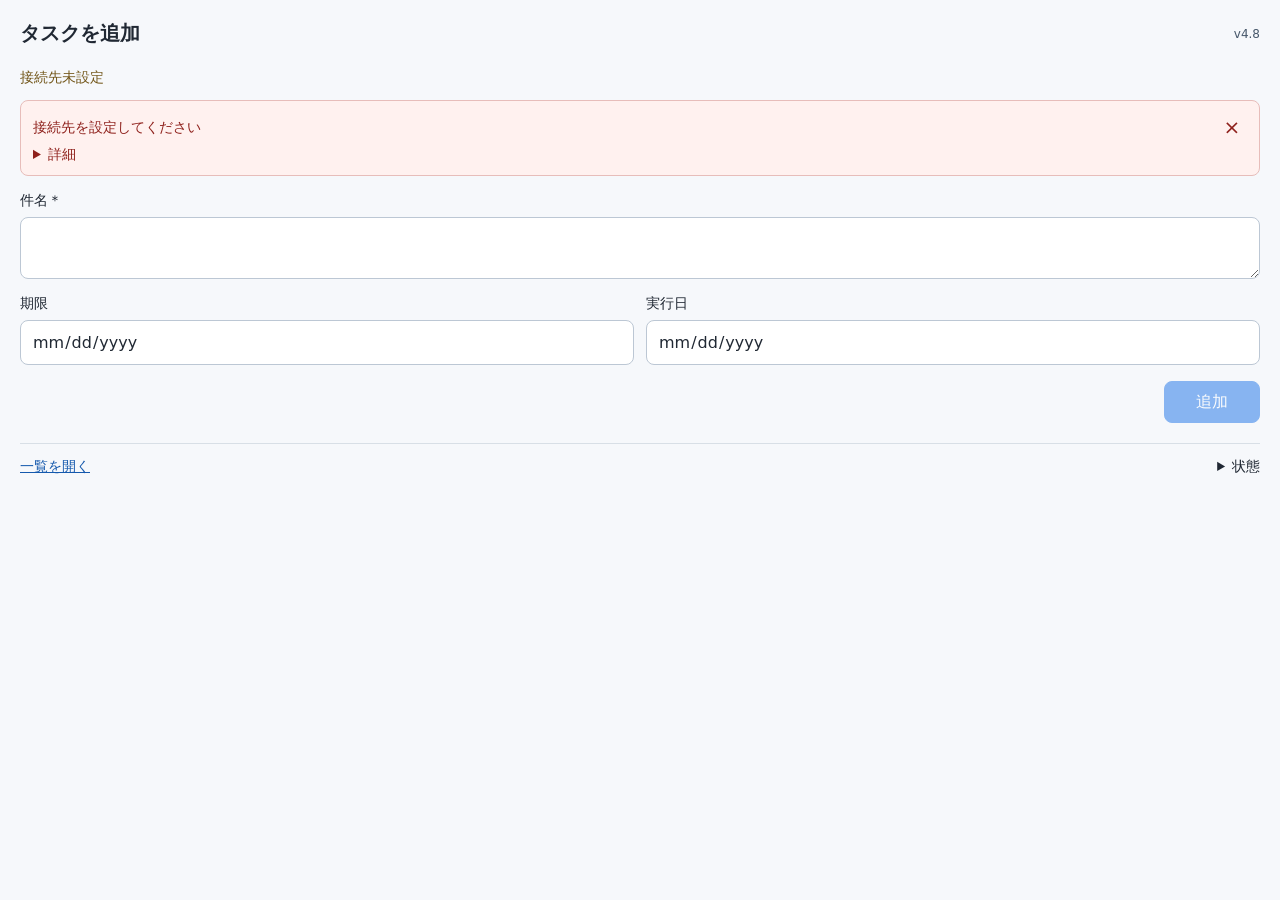
<file: quick-add.html>
<!-- Output: html -->
<!-- File: quick-add.html -->
<!DOCTYPE html>
<html lang="ja">
<head>
  <meta charset="utf-8">
  <meta name="viewport" content="width=device-width, initial-scale=1">
  <meta name="theme-color" content="#1a73e8">
  <title>タスクを追加</title>
  <link rel="icon" type="image/png" sizes="32x32" href="./icon-check-32.png">
  <style>
    :root {
      color-scheme: light;
    }

    * {
      box-sizing: border-box;
    }

    body {
      margin: 0;
      padding: 20px;
      color: #202833;
      background: #f6f8fb;
      font-family: -apple-system, system-ui, sans-serif;
    }

    header {
      display: flex;
      align-items: center;
      gap: 12px;
      margin-bottom: 20px;
    }

    h1 {
      margin: 0;
      font-size: 20px;
    }

    .version {
      margin-left: auto;
      color: #46576a;
      font-size: 12px;
    }

    .status {
      margin-bottom: 12px;
      color: #725619;
      font-size: 14px;
      line-height: 1.5;
    }

    .notice {
      margin: 10px 0 16px;
      padding: 10px 12px;
      border: 1px solid #cbdcec;
      border-radius: 8px;
      color: #234f77;
      background: #edf5ff;
      font-size: 14px;
      line-height: 1.6;
    }

    .notice.error {
      border-color: #e7bdba;
      color: #8f211c;
      background: #fff1ef;
    }

    .notice-row {
      display: flex;
      align-items: center;
      gap: 8px;
    }

    .notice-row span {
      flex: 1;
      min-width: 0;
    }

    .notice-close {
      min-height: 30px;
      width: 30px;
      padding: 0;
      border: 0;
      color: inherit;
      background: transparent;
      font-size: 20px;
    }

    .detail-text {
      margin-top: 8px;
      white-space: pre-wrap;
      overflow-wrap: anywhere;
      line-height: 1.6;
    }

    fieldset {
      min-width: 0;
      margin: 0;
      padding: 0;
      border: 0;
    }

    label {
      display: grid;
      gap: 7px;
      margin-bottom: 16px;
      font-size: 14px;
    }

    input,
    textarea,
    button {
      font: inherit;
    }

    input,
    textarea {
      width: 100%;
      min-width: 0;
      min-height: 44px;
      padding: 11px;
      border: 1px solid #bcc7d4;
      border-radius: 8px;
      color: #202833;
      background: #fff;
      font-size: 16px;
    }

    textarea {
      resize: vertical;
    }

    input:focus,
    textarea:focus {
      outline: 2px solid #c5dcff;
      border-color: #1a73e8;
    }

    .dates {
      display: grid;
      grid-template-columns: 1fr 1fr;
      gap: 12px;
    }

    button {
      min-height: 42px;
      padding: 9px 14px;
      border: 1px solid #ccd4de;
      border-radius: 8px;
      color: #263445;
      background: #fff;
      cursor: pointer;
    }

    button.primary {
      min-width: 96px;
      border-color: #1a73e8;
      color: #fff;
      background: #1a73e8;
    }

    button:disabled {
      opacity: .5;
      cursor: default;
    }

    .actions {
      display: flex;
      justify-content: flex-end;
    }

    footer {
      display: flex;
      justify-content: space-between;
      gap: 14px;
      margin-top: 20px;
      padding-top: 14px;
      border-top: 1px solid #d8dfe6;
      font-size: 14px;
    }

    a {
      color: #1559ad;
    }

    details {
      font-size: 14px;
    }

    summary {
      cursor: pointer;
    }

    #outbox {
      margin-top: 16px;
      padding: 12px;
      border: 1px solid #ddcfab;
      border-radius: 9px;
      background: #fffaf0;
    }

    #send {
      margin-top: 10px;
    }

    .job {
      margin-top: 10px;
      padding-top: 10px;
      border-top: 1px solid #e7dfcd;
      overflow-wrap: anywhere;
    }

    .job-heading {
      display: flex;
      align-items: flex-start;
      flex-wrap: wrap;
      gap: 7px;
      margin-bottom: 7px;
    }

    .job-title {
      flex: 1;
      min-width: 160px;
      line-height: 1.5;
    }

    .job-state {
      padding: 2px 7px;
      border-radius: 5px;
      color: #725619;
      background: #f6e9c7;
      font-size: 13px;
      white-space: nowrap;
    }

    .job-state.needs-check {
      color: #8f211c;
      background: #f9dcd8;
    }

    [hidden] {
      display: none !important;
    }

    @media (max-width: 380px) {
      .dates {
        grid-template-columns: 1fr;
        gap: 0;
      }
    }
  </style>
</head>
<body>
  <header>
    <h1>タスクを追加</h1>
    <span class="version">v4.8</span>
  </header>

  <div id="status" class="status" aria-live="polite">準備中</div>

  <div id="notice" class="notice" hidden aria-live="polite">
    <div class="notice-row">
      <span id="notice-text"></span>
      <button
        id="notice-close"
        class="notice-close"
        type="button"
        aria-label="お知らせを閉じる">×</button>
    </div>
    <details id="notice-details" hidden>
      <summary>詳細</summary>
      <div id="notice-detail-body" class="detail-text"></div>
    </details>
  </div>

  <form id="add-form">
    <fieldset id="fields" disabled>
      <label>
        件名＊
        <textarea
          id="title"
          rows="2"
          required
          autocomplete="off"></textarea>
      </label>

      <div class="dates">
        <label>
          期限
          <input
            id="due"
            type="date"
            min="0001-01-01"
            max="9999-12-31">
        </label>

        <label>
          実行日
          <input
            id="date"
            type="date"
            min="0001-01-01"
            max="9999-12-31">
        </label>
      </div>

      <div class="actions">
        <button id="submit" type="submit" class="primary">追加</button>
      </div>
    </fieldset>
  </form>

  <details id="outbox" hidden>
    <summary id="outbox-summary">送信待ち</summary>
    <button id="send" type="button">いま送る</button>
    <div id="outbox-items"></div>
  </details>

  <footer>
    <a href="./index.html" target="_blank" rel="noopener">一覧を開く</a>
    <details>
      <summary>状態</summary>
      <div id="diagnostics" class="detail-text"></div>
    </details>
  </footer>

  <script src="./task-core.js?v=4.18.0"></script>
  <script src="./order-list.js?v=4.18.0"></script>
  <script>
    (function () {
      'use strict';

      function $(id) {
        return document.getElementById(id);
      }

      if (!window.TaskCore || TaskCore.VERSION !== 'v4.8') {
        $('status').textContent =
          '画面の準備ができません。task-core.js を置いてから開き直してください。';
        return;
      }

      let client = null;
      let busy = false;
      let composing = false;
      let imeUntil = 0;
      let noticeTimer = null;

      function notify(text, error, detail) {
        if (noticeTimer) {
          clearTimeout(noticeTimer);
          noticeTimer = null;
        }

        $('notice-text').textContent = text || '';
        $('notice').className = 'notice' + (error ? ' error' : '');
        $('notice').hidden = !text;
        $('notice-detail-body').textContent = detail || '';
        $('notice-details').hidden = !detail;
        $('notice-details').open = false;

        if (text && !error) {
          noticeTimer = setTimeout(function () {
            $('notice').hidden = true;
          }, 3500);
        }
      }

      function make(tag, text, className) {
        const element = document.createElement(tag);

        if (text != null) {
          element.textContent = text;
        }

        if (className) {
          element.className = className;
        }

        return element;
      }

      function seconds(value) {
        return Number.isFinite(value)
          ? (value / 1000).toFixed(2) + '秒'
          : '未取得';
      }

      function render() {
        const state = client.state;
        let status = '';

        if (!client.ready) {
          status = '準備中';
        } else if (client.legacyCount) {
          status = '旧画面の未送信があります';
        } else if (!client.configured()) {
          status = '接続先未設定';
        } else if (!navigator.onLine) {
          status = '通信なし';
        }

        $('status').textContent = status;
        $('status').hidden = !status;

        $('fields').disabled =
          !client.ready ||
          !!client.legacyCount ||
          !client.configured() ||
          busy;

        $('submit').textContent = busy ? '保存中' : '追加';
        $('send').disabled =
          !client.ready ||
          !navigator.onLine ||
          !client.configured();

        const attention = state.jobs.filter(function (job) {
          return job.state === 'conflict' || job.state === 'blocked';
        }).length;

        $('outbox').hidden = !state.jobs.length;
        $('outbox-summary').textContent =
          '送信待ち ' + state.jobs.length + '件' +
          (attention ? '・確認が必要 ' + attention + '件' : '');

        const container = $('outbox-items');
        container.replaceChildren();

        state.jobs.forEach(function (job) {
          const row = make('div', null, 'job');
          const heading = make('div', null, 'job-heading');
          const needsCheck =
            job.state === 'conflict' || job.state === 'blocked';

          const label = needsCheck
            ? '確認が必要'
            : job.state === 'sending'
              ? '送信結果を確認中'
              : job.state === 'unknown'
                ? '再確認待ち'
                : '送信待ち';

          heading.append(
            make('div', job.label || '未送信の操作', 'job-title'),
            make(
              'span',
              label,
              'job-state' + (needsCheck ? ' needs-check' : '')
            )
          );

          row.appendChild(heading);

          if (needsCheck) {
            const link = make('a', '一覧で確認する');
            link.href = './index.html';
            link.target = '_blank';
            link.rel = 'noopener';
            row.appendChild(link);
          }

          if (job.note) {
            const details = make('details');
            details.append(
              make('summary', '詳細'),
              make('div', job.note, 'detail-text')
            );
            row.appendChild(details);
          }

          container.appendChild(row);
        });

        if (attention) {
          $('outbox').open = true;
        }

        const last = state.lastSend;

        $('diagnostics').textContent = [
          '送信の引き継ぎ：' + (client.fastHandoff ? '自動' : '従来方式'),
          '未送信：' + state.jobs.length + '件',
          '旧画面の送信記録：' +
            (client.legacyWaitUntil > Date.now() ? '終了確認待ち' : '待ちなし'),
          last ? '直近の送信' : '送信時間：未取得',
          last ? '開始まで：' + seconds(last.waitMs) : '',
          last ? '返答まで：' + seconds(last.roundTripMs) : '',
          last ? '保存先処理：' + seconds(last.serverMs) : ''
        ].filter(Boolean).join('\n');
      }

      client = TaskCore.create({
        onChange: render,
        onIssue: function (text, detail) {
          notify(text, true, detail);
        }
      });

      function focusTitle() {
        if (
          client.ready &&
          !client.legacyCount &&
          client.configured() &&
          !busy
        ) {
          const input = $('title');

          input.focus({
            preventScroll: true
          });

          input.setSelectionRange(input.value.length, input.value.length);
        }
      }

      function validDate(value) {
        if (!value) {
          return true;
        }

        if (!/^\d{4}-\d{2}-\d{2}$/.test(value)) {
          return false;
        }

        const date = new Date(value + 'T12:00:00Z');

        return !isNaN(date.getTime()) &&
          date.toISOString().slice(0, 10) === value;
      }

      async function saveForm() {
        if (
          busy ||
          !client.ready ||
          client.legacyCount ||
          !client.configured()
        ) {
          return;
        }

        if (!$('add-form').reportValidity()) {
          return;
        }

        const title = $('title').value.trim();
        const due = $('due').value;
        const date = $('date').value;

        const problem = TaskCore.titleProblem(title, '件名');

        if (problem) {
          notify(problem, true);
          focusTitle();
          return;
        }

        if (!validDate(due) || !validDate(date)) {
          notify('日付を確認してください', true);
          return;
        }

        busy = true;
        render();
        notify('');

        try {
          await client.enqueue({
            action: 'add',
            title: title,
            due: due,
            date: date
          }, '追加：' + title +
            ' ／ ' + (date ? '実行日：' + date : '実行日未定') +
            (due ? ' ／ 期限：' + due : '')
          );
        } catch (error) {
          busy = false;
          render();

          notify(
            '端末に保存できませんでした',
            true,
            '入力は消していません。\n' + String(error.message || error)
          );

          focusTitle();
          return;
        }

        // 端末保存の確定後にだけ入力欄を空にする。
        $('title').value = '';
        $('due').value = '';
        $('date').value = '';

        busy = false;
        render();
        notify('端末に保存しました');
        focusTitle();
      }

      $('add-form').addEventListener('compositionstart', function () {
        composing = true;
      });

      $('add-form').addEventListener('compositionend', function () {
        composing = false;
        imeUntil = performance.now() + 100;
      });

      $('add-form').addEventListener('keydown', function (event) {
        if (
          composing ||
          event.isComposing ||
          event.keyCode === 229
        ) {
          imeUntil = performance.now() + 100;
          return;
        }

        if (event.key !== 'Enter') {
          return;
        }

        if (event.target === $('title')) {
          // 件名は PC で Enter 保存・Shift+Enter 改行。スマホは Enter で改行
          if (!TaskCore.titleEnterSaves(event)) {
            return;
          }
        } else if (!(event.target instanceof HTMLInputElement)) {
          return;
        }

        event.preventDefault();

        if (
          event.repeat ||
          busy ||
          performance.now() < imeUntil
        ) {
          return;
        }

        $('add-form').requestSubmit();
      });

      $('add-form').addEventListener('submit', function (event) {
        event.preventDefault();

        if (
          composing ||
          busy ||
          performance.now() < imeUntil
        ) {
          return;
        }

        saveForm();
      });

      // Esc で小窓を閉じる（拡張機能の小窓のときだけ。日本語変換中は閉じない）。入力があれば先に聞く
      function hasInput() {
        return !!($('title').value || $('due').value || $('date').value);
      }

      function closeWindow() {
        window.postMessage({
          channel: 'task-quick-page-v1',
          type: 'close',
          requestId: 'close-' + Date.now()
        }, window.location.origin);
      }

      document.addEventListener('keydown', async function (event) {
        if (
          event.key !== 'Escape' ||
          event.isComposing ||
          event.keyCode === 229 ||
          composing ||
          performance.now() < imeUntil ||
          event.ctrlKey ||
          event.altKey ||
          event.metaKey ||
          document.querySelector('dialog[open]')
        ) {
          return;
        }

        event.preventDefault();

        if (hasInput()) {
          const answer = await OrderList.askLeave({
            save: '保存して閉じる',
            discard: '捨てて閉じる',
            stay: '続ける'
          }, {
            save: async function () {
              await saveForm();
              return !hasInput();
            },
            discard: function () {
              $('title').value = '';
              $('due').value = '';
              $('date').value = '';
            }
          });

          if (answer === 'stay') {
            focusTitle();
            return;
          }
        }

        closeWindow();
      });

      $('send').onclick = function () {
        client.pump(true);
      };

      $('notice-close').onclick = function () {
        notify('');
      };

      window.addEventListener('message', function (event) {
        if (
          event.source === window &&
          event.origin === window.location.origin &&
          event.data &&
          event.data.channel === 'task-quick-extension-v1' &&
          event.data.type === 'focus'
        ) {
          focusTitle();
        }
      });

      document.addEventListener('visibilitychange', function () {
        if (!document.hidden && client.ready) {
          client.reloadLocal().then(function () {
            client.pump(false);
          }).catch(function (error) {
            notify(
              '端末の記録を読み取れません',
              true,
              String(error.message || error)
            );
          });
        }
      });

      window.addEventListener('beforeunload', function (event) {
        if (
          busy ||
          $('title').value ||
          $('due').value ||
          $('date').value
        ) {
          event.preventDefault();
          event.returnValue = '';
        }
      });

      if ('serviceWorker' in navigator) {
        navigator.serviceWorker.register('./sw.js', {
          updateViaCache: 'none'
        }).then(function (registration) {
          return registration.update();
        }).catch(function (error) {
          notify(
            '画面の更新を確認できません',
            true,
            String(error.message || error)
          );
        });
      }

      (async function () {
        try {
          await client.start();
          render();
          focusTitle();

          if (!client.configured()) {
            notify(
              '接続先を設定してください',
              true,
              '「一覧を開く」から通常画面の「設定」を開いてください。'
            );
          } else {
            client.pump(false);
          }
        } catch (error) {
          notify(
            '端末への保存を準備できません',
            true,
            String(error.message || error)
          );
        }
      })();
    })();
  </script>
</body>
</html>
</file>
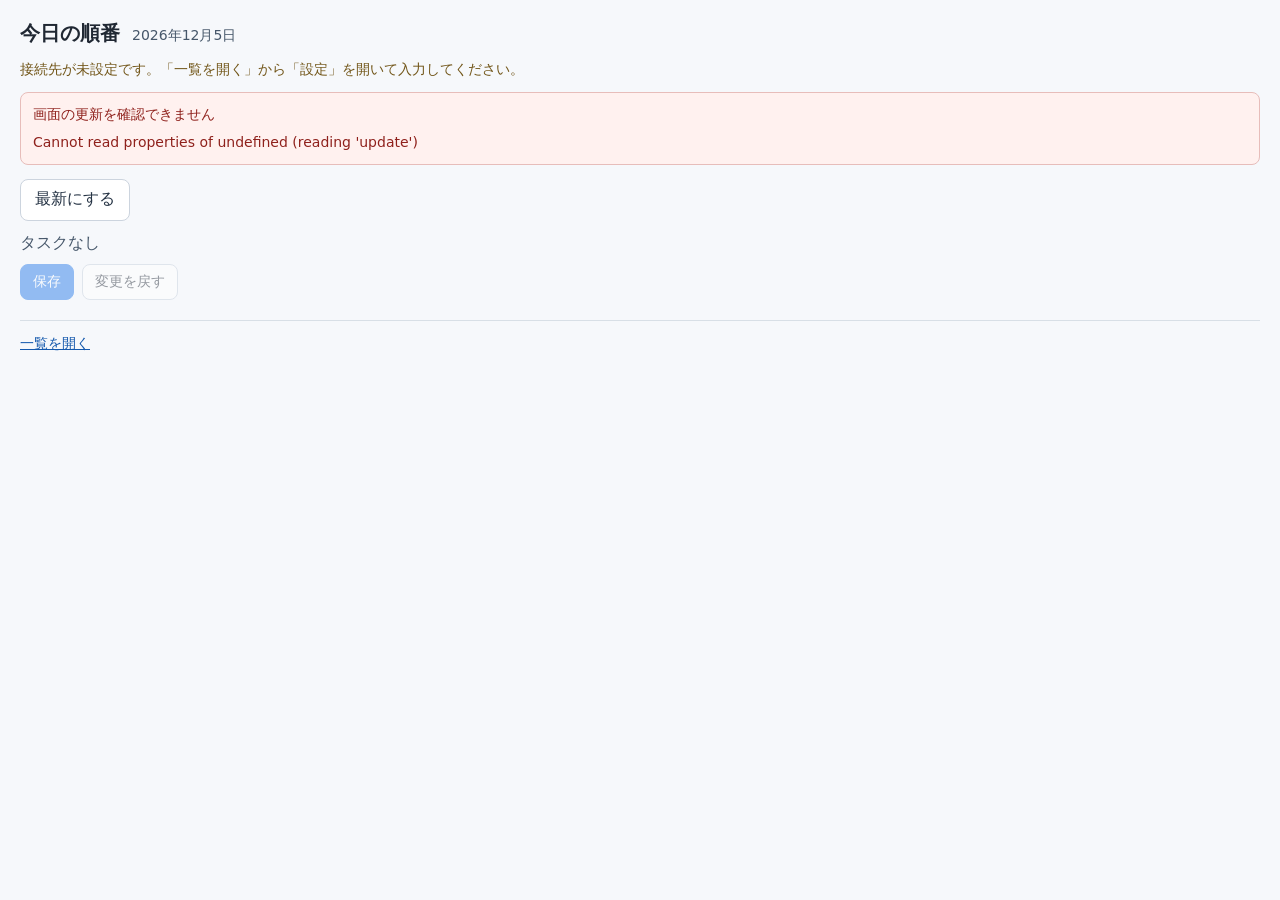
<file: today.html>
<!-- Output: html -->
<!-- File: today.html -->
<!DOCTYPE html>
<html lang="ja">
<head>
  <meta charset="utf-8">
  <meta name="viewport" content="width=device-width, initial-scale=1">
  <meta name="theme-color" content="#1a73e8">
  <title>今日の順番</title>
  <link rel="icon" type="image/png" sizes="32x32" href="./icon-check-32.png">
  <style>
    :root {
      color-scheme: light;
    }

    * {
      box-sizing: border-box;
    }

    body {
      margin: 0;
      padding: 20px;
      color: #202833;
      background: #f6f8fb;
      font-family: -apple-system, system-ui, sans-serif;
    }

    header {
      display: flex;
      align-items: baseline;
      gap: 12px;
      margin-bottom: 12px;
    }

    h1 {
      margin: 0;
      font-size: 20px;
    }

    .sub {
      color: #46576a;
      font-size: 14px;
    }

    .status {
      margin-bottom: 12px;
      color: #725619;
      font-size: 14px;
      line-height: 1.5;
    }

    .notice {
      margin: 10px 0 14px;
      padding: 10px 12px;
      border: 1px solid #cbdcec;
      border-radius: 8px;
      color: #234f77;
      background: #edf5ff;
      font-size: 14px;
      line-height: 1.6;
    }

    .notice.error {
      border-color: #e7bdba;
      color: #8f211c;
      background: #fff1ef;
    }

    .detail-text {
      margin-top: 6px;
      white-space: pre-wrap;
      overflow-wrap: anywhere;
    }

    button {
      min-height: 42px;
      padding: 9px 14px;
      border: 1px solid #ccd4de;
      border-radius: 8px;
      color: #263445;
      background: #fff;
      font: inherit;
      cursor: pointer;
    }

    button:disabled {
      opacity: .5;
      cursor: default;
    }

    .bar {
      display: flex;
      flex-wrap: wrap;
      align-items: center;
      gap: 8px;
      margin-bottom: 12px;
    }

    .bar .grow {
      flex: 1;
    }

    .row-title {
      white-space: pre-wrap;
      line-height: 1.5;
    }

    .pending {
      color: #725619;
      font-size: 14px;
    }

    footer {
      margin-top: 20px;
      padding-top: 14px;
      border-top: 1px solid #d8dfe6;
      font-size: 14px;
    }

    a {
      color: #1559ad;
    }
  </style>
</head>
<body>
  <header>
    <h1>今日の順番</h1>
    <span id="date-label" class="sub"></span>
  </header>

  <div id="status" class="status" aria-live="polite">準備中</div>

  <div id="notice" class="notice" hidden aria-live="polite">
    <span id="notice-text"></span>
    <div id="notice-detail" class="detail-text" hidden></div>
  </div>

  <div class="bar">
    <button id="reload" type="button">最新にする</button>
    <span class="grow"></span>
    <span id="pending" class="sub"></span>
  </div>

  <div id="list" aria-label="今日のタスク"></div>

  <footer>
    <a href="./index.html" target="_blank" rel="noopener">一覧を開く</a>
  </footer>

  <script src="./task-core.js?v=4.18.0"></script>
  <script src="./order-list.js?v=4.18.0"></script>
  <script>
    (function () {
      'use strict';

      function $(id) {
        return document.getElementById(id);
      }

      if (!window.TaskCore || TaskCore.VERSION !== 'v4.8' || !window.OrderList) {
        $('status').textContent =
          '画面の準備ができません。task-core.js と order-list.js を置いてから開き直してください。';
        return;
      }

      let client = null;
      let list = null;
      let today = japanDate();
      let reading = false;

      function japanDate() {
        return new Date(Date.now() + 9 * 3600000).toISOString().slice(0, 10);
      }

      function make(tag, text, className) {
        const node = document.createElement(tag);

        if (text != null) {
          node.textContent = text;
        }

        if (className) {
          node.className = className;
        }

        return node;
      }

      function notify(text, error, detail) {
        $('notice').hidden = !text;
        $('notice').className = 'notice' + (error ? ' error' : '');
        $('notice-text').textContent = text || '';
        $('notice-detail').hidden = !detail;
        $('notice-detail').textContent = detail || '';
      }

      function features() {
        return client.state.snapshot && client.state.snapshot.features || {};
      }

      function supported() {
        return client.latestSupported() &&
          features().dayOrder === TaskCore.DAY_ORDER_PROTOCOL;
      }

      // 今日のタスク（保存待ちの追加分は除く）を、今日の順番で返す
      function todayTasks() {
        return client.effectiveTasks().filter(function (task) {
          return task.date === today && !task.localOnly;
        }).sort(TaskCore.compareTasks);
      }

      function renderRow(item) {
        const body = make('div', null, 'row-body');
        body.appendChild(make('div', item.task.title, 'row-title'));

        if (item.task.pendingText) {
          body.appendChild(make('div', item.task.pendingText, 'pending'));
        }

        return body;
      }

      function render() {
        if (!client.ready) {
          return;
        }

        $('date-label').textContent = today.replace(/^(\d+)-0?(\d+)-0?(\d+)$/, '$1年$2月$3日');

        list.setItems(todayTasks().map(function (task) {
          return {
            id: task.taskId,
            group: '',
            time: task.hour == null ? '' : task.hour + '時',
            task: task
          };
        }));

        $('reload').disabled = reading || list.isDirty();

        const jobs = client.state.jobs.length;
        $('pending').textContent = jobs ? '送信待ち ' + jobs + '件' : '';

        let status = '';

        if (!client.configured()) {
          status = '接続先が未設定です。「一覧を開く」から「設定」を開いて入力してください。';
        } else if (!client.state.snapshot) {
          status = reading ? '読み込み中' : 'まだ読み込めていません。「最新にする」を押してください。';
        } else if (!supported()) {
          status = '保存先の更新が必要です。';
        }

        $('status').textContent = status;
        $('status').hidden = !status;
      }

      async function save(ids) {
        if (!supported() || !client.state.snapshot) {
          throw new Error('保存先の更新が必要です。');
        }

        const snapshot = TaskCore.clone(client.state.snapshot);

        const payload = {
          action: 'order',
          date: today,
          expectedDay: TaskCore.dayVersion(snapshot, today),
          ids: ids
        };

        const context = client.context({
          action: 'order',
          date: today
        }, snapshot);

        try {
          await client.enqueue(payload, today + ' の順番', context);
          notify('順番を送信待ちに入れました。');
          client.pump(true);
        } catch (error) {
          notify('順番を端末に保存できませんでした', true, String(error.message || error));
          throw error;
        }
      }

      async function load(forceFull) {
        if (reading || !client.configured()) {
          render();
          return;
        }

        reading = true;
        render();

        try {
          await client.read({
            action: 'load'
          }, {
            forceFull: forceFull || !client.received
          });

          await client.pump(false);
        } catch (error) {
          notify('読み込めませんでした', true, String(error.message || error));
        } finally {
          reading = false;
          render();
        }
      }

      /* ---------- Esc で窓を閉じる（拡張機能の小窓のときだけ） ---------- */

      // 拡張機能（bridge.js）へ窓を閉じてもらう。拡張機能の窓でなければ返事が来ないので、何もしない
      function closeWindow() {
        const requestId = 'close-' + Date.now();

        window.postMessage({
          channel: 'task-quick-page-v1',
          type: 'close',
          requestId: requestId
        }, window.location.origin);
      }

      async function escapeClose(event) {
        if (
          event.key !== 'Escape' ||
          event.isComposing ||
          event.keyCode === 229 ||
          event.ctrlKey ||
          event.altKey ||
          event.metaKey ||
          document.querySelector('dialog[open]')
        ) {
          return;
        }

        event.preventDefault();

        if (list.isDirty()) {
          const answer = await list.confirmLeave({
            save: '保存して閉じる',
            discard: '捨てて閉じる',
            stay: '続ける'
          });

          if (answer === 'stay') {
            return;
          }
        }

        closeWindow();
      }

      client = TaskCore.create({
        onChange: render,
        onIssue: function (text, detail) {
          notify(text, true, detail);
        }
      });

      list = OrderList.create({
        renderRow: renderRow,
        onSave: save,
        canEdit: function () {
          return client.ready && supported();
        },
        empty: 'タスクなし'
      });

      list.mount($('list'));

      $('reload').onclick = function () {
        load(true);
      };

      document.addEventListener('keydown', function (event) {
        if (event.key === 'Escape') {
          escapeClose(event);
          return;
        }

        list.handleKey(event);
      });

      // 戻ってきたとき（拡張機能のキーで前へ出されたときを含む）に最新にする
      function refreshOnReturn() {
        if (!document.hidden && client.ready) {
          const now = japanDate();

          if (now !== today && !list.isDirty()) {
            today = now;
          }

          client.reloadLocal().then(function () {
            return load(false);
          }).catch(function (error) {
            notify('端末の記録を読み取れません', true, String(error.message || error));
          });
        }
      }

      document.addEventListener('visibilitychange', refreshOnReturn);
      window.addEventListener('focus', refreshOnReturn);

      window.addEventListener('beforeunload', function (event) {
        if (list.isDirty()) {
          event.preventDefault();
          event.returnValue = '';
        }
      });

      if ('serviceWorker' in navigator) {
        navigator.serviceWorker.register('./sw.js', {
          updateViaCache: 'none'
        }).then(function (registration) {
          return registration.update();
        }).catch(function (error) {
          notify('画面の更新を確認できません', true, String(error.message || error));
        });
      }

      (async function () {
        try {
          await client.start();
          render();
          await load(false);
        } catch (error) {
          notify('端末への保存を準備できません', true, String(error.message || error));
        }
      })();
    })();
  </script>
</body>
</html>
</file>
<file: task-ui.css>
/* File: task-ui.css */

/*
 * UI build: v4.18.0
 *
 * Application-specific styles.
 * This license accompanies the separately distributed,
 * unmodified Tabler 1.0.0 stylesheet, tabler.css.
 *
 * The MIT License (MIT)
 *
 * Copyright (c) 2018-2025 The Tabler Authors
 *
 * Permission is hereby granted, free of charge, to any person obtaining
 * a copy of this software and associated documentation files (the
 * "Software"), to deal in the Software without restriction, including
 * without limitation the rights to use, copy, modify, merge, publish,
 * distribute, sublicense, and/or sell copies of the Software, and to
 * permit persons to whom the Software is furnished to do so, subject to
 * the following conditions:
 *
 * The above copyright notice and this permission notice shall be
 * included in all copies or substantial portions of the Software.
 *
 * THE SOFTWARE IS PROVIDED "AS IS", WITHOUT WARRANTY OF ANY KIND,
 * EXPRESS OR IMPLIED, INCLUDING BUT NOT LIMITED TO THE WARRANTIES OF
 * MERCHANTABILITY, FITNESS FOR A PARTICULAR PURPOSE AND
 * NONINFRINGEMENT. IN NO EVENT SHALL THE AUTHORS OR COPYRIGHT HOLDERS
 * BE LIABLE FOR ANY CLAIM, DAMAGES OR OTHER LIABILITY, WHETHER IN AN
 * ACTION OF CONTRACT, TORT OR OTHERWISE, ARISING FROM, OUT OF OR IN
 * CONNECTION WITH THE SOFTWARE OR THE USE OR OTHER DEALINGS IN THE
 * SOFTWARE.
 */

:root {
  color-scheme: light;
  --task-ui-version: v4.18.0;
  --accent: #2563eb;
  --accent-dark: #1d4ed8;
  --accent-soft: #edf4ff;
  --line: #e0e7ef;
  --secondary: #526176;
  --text: #1e293b;
  --surface: #ffffff;
  --background: #f4f7fb;
  --time-gutter: 56px;
  --focus-ring: rgba(37, 99, 235, .28);
  --task-font: -apple-system, BlinkMacSystemFont, "Segoe UI",
    "Yu Gothic UI", "Hiragino Kaku Gothic ProN", Meiryo, system-ui, sans-serif;
  --tblr-font-sans-serif: var(--task-font);
  --tblr-body-font-family: var(--task-font);
  --tblr-primary: #2563eb;
  --tblr-primary-rgb: 37, 99, 235;
  --tblr-body-color: #1e293b;
  --tblr-body-bg: #f4f7fb;
}

*,
*::before,
*::after {
  box-sizing: border-box;
}

html {
  min-height: 100%;
  scroll-behavior: auto;
}

body.task-app {
  margin: 0;
  color: var(--text);
  background: var(--background);
  font-family: var(--task-font);
  font-size: 15px;
  line-height: 1.6;
  -webkit-user-select: none;
  user-select: none;
  -webkit-touch-callout: none;
}

body.filter-open,
body.sheet-open {
  overflow: hidden;
}

.task-app button,
.task-app input,
.task-app select,
.task-app textarea {
  font-family: inherit;
}

.task-app input,
.task-app textarea {
  -webkit-user-select: text;
  user-select: text;
}

.task-app button {
  cursor: pointer;
}

.task-app button:disabled,
.task-app input:disabled,
.task-app select:disabled {
  cursor: default;
  opacity: .5;
}

.task-app h1,
.task-app h2,
.task-app h3,
.task-app p {
  margin-top: 0;
}

.task-app h1 {
  margin-bottom: 0;
  color: #172438;
  font-size: 27px;
  font-weight: 700;
  line-height: 1.3;
  letter-spacing: -.025em;
}

.task-app h2 {
  margin-bottom: 20px;
  color: #172438;
  font-size: 22px;
  font-weight: 700;
  line-height: 1.4;
  letter-spacing: -.015em;
}

.task-app h3 {
  margin-bottom: 12px;
  color: #25354a;
  font-size: 17px;
  font-weight: 650;
  line-height: 1.5;
}

.task-app p {
  margin-bottom: 14px;
}

.task-app .btn {
  display: inline-flex;
  align-items: center;
  justify-content: center;
  gap: 7px;
  min-height: 44px;
  padding: 10px 14px;
  border: 1px solid #d7e0eb;
  border-radius: 10px;
  color: #34445b;
  background: #fff;
  box-shadow: 0 1px 2px rgba(15, 23, 42, .035);
  font-size: 14px;
  font-weight: 550;
  line-height: 1.4;
  text-decoration: none;
  white-space: nowrap;
  transition:
    background-color .15s ease,
    border-color .15s ease,
    box-shadow .15s ease;
}

.task-app .btn.primary,
.task-app .btn.btn-primary {
  border-color: var(--accent);
  color: #fff;
  background: var(--accent);
  box-shadow: 0 3px 7px rgba(37, 99, 235, .13);
}

.task-app button:focus-visible,
.task-app summary:focus-visible,
.task-app a:focus-visible {
  outline: 3px solid var(--focus-ring);
  outline-offset: 3px;
}

.task-app .form-control,
.task-app .form-select {
  display: block;
  width: 100%;
  min-width: 0;
  min-height: 46px;
  max-width: 100%;
  padding: 10px 12px;
  border: 1px solid #cbd6e3;
  border-radius: 10px;
  color: var(--text);
  background-color: #fff;
  font-family: inherit;
  font-size: 16px;
  line-height: 1.5;
  box-shadow: 0 1px 2px rgba(15, 23, 42, .02);
}

.task-app .form-select {
  padding-right: 36px;
}

.task-app .form-control:focus,
.task-app .form-select:focus {
  border-color: #7da5f6;
  outline: 0;
  box-shadow: 0 0 0 3px rgba(37, 99, 235, .12);
}

.task-app input[type="date"] {
  min-width: 0;
}

.task-app input::placeholder {
  color: #69788d;
  opacity: 1;
}

.task-app .form-label {
  margin: 0;
  color: #34445b;
  font-size: 14px;
  font-weight: 600;
  line-height: 1.5;
}

/* ---------- アイコン ---------- */

.icon-sprite {
  position: absolute;
  width: 0;
  height: 0;
  overflow: hidden;
  pointer-events: none;
}

.task-app .ui-icon {
  display: block;
  flex: none;
  width: 20px;
  height: 20px;
  min-width: 20px;
  max-width: none;
  margin: 0;
  fill: none;
  stroke: currentColor;
  stroke-width: 2;
  stroke-linecap: round;
  stroke-linejoin: round;
  vertical-align: middle;
  overflow: visible;
  pointer-events: none;
}

.task-app .button-spinner {
  display: block;
  flex: none;
  width: 18px;
  height: 18px;
  margin: 1px;
  border: 2px solid currentColor;
  border-right-color: transparent;
  border-radius: 50%;
  animation: task-loading .9s linear infinite;
}

.task-app #reload {
  width: 112px;
  flex: none;
}

.task-app #reload:disabled {
  color: #62728b;
  background: #f8fafd;
  opacity: 1;
}

.task-app #reload[aria-busy="true"] #reload-icon {
  display: none !important;
}

.task-app #reload[aria-busy="false"] #reload-spinner {
  display: none !important;
}

.sr-only {
  position: absolute;
  width: 1px;
  height: 1px;
  padding: 0;
  margin: -1px;
  overflow: hidden;
  clip: rect(0, 0, 0, 0);
  white-space: nowrap;
  border: 0;
}

/* ---------- 外枠 ---------- */

.task-app .app {
  display: grid;
  grid-template-columns: 220px minmax(0, 1fr);
  min-height: 100vh;
  min-height: 100dvh;
}

.task-app .app-nav {
  position: sticky;
  top: 0;
  display: flex;
  flex-direction: column;
  height: 100vh;
  height: 100dvh;
  padding: 24px 14px;
  border-right: 1px solid var(--line);
  background: #fff;
  overflow-y: auto;
}

.task-app .nav-brand {
  display: flex;
  align-items: center;
  gap: 11px;
  min-height: 46px;
  margin: 0 8px 27px;
  color: #23314b;
  font-size: 21px;
  font-weight: 700;
  letter-spacing: -.025em;
}

.task-app .brand-mark {
  display: inline-flex;
  align-items: center;
  justify-content: center;
  width: 36px;
  height: 36px;
  border-radius: 12px;
  color: #fff;
  background: var(--accent);
  box-shadow: 0 4px 10px rgba(37, 99, 235, .16);
}

.task-app .brand-mark .ui-icon {
  width: 23px;
  height: 23px;
}

.task-app .nav-items {
  display: grid;
  gap: 7px;
}

.task-app .app-nav .nav-link {
  display: flex;
  align-items: center;
  justify-content: flex-start;
  gap: 12px;
  width: 100%;
  min-width: 0;
  min-height: 48px;
  padding: 12px 14px;
  border: 1px solid transparent;
  border-radius: 11px;
  color: #526176;
  background: transparent;
  font-size: 14px;
  font-weight: 550;
  line-height: 1.4;
  text-align: left;
  white-space: nowrap;
}

.task-app .app-nav .nav-link.active {
  border-color: #dce8ff;
  color: #1f57c3;
  background: var(--accent-soft);
  font-weight: 700;
}

.task-app main {
  width: 100%;
  min-width: 0;
  max-width: 1120px;
  margin: 0 auto;
  padding: 30px 32px 48px;
}

.task-app main.plan-wide {
  max-width: 1480px;
}

.task-app .app-header {
  display: flex;
  align-items: center;
  flex-wrap: wrap;
  gap: 18px;
  margin-bottom: 24px;
}

.task-app .app-heading {
  display: flex;
  flex: 1;
  align-items: center;
  gap: 12px;
  min-width: 160px;
}

.task-app .header-actions {
  display: flex;
  align-items: center;
  flex-wrap: wrap;
  gap: 8px;
}

.task-app .panel {
  min-width: 0;
  padding: 25px;
  border: 1px solid #e1e8f0;
  border-radius: 18px;
  background: var(--surface);
  box-shadow: 0 4px 20px rgba(26, 42, 69, .035);
}

.task-app .panel > :last-child {
  margin-bottom: 0;
}

.task-app .sub {
  color: var(--secondary);
  font-size: inherit;
  line-height: 1.65;
}

.task-app .toolbar {
  display: flex;
  align-items: center;
  flex-wrap: wrap;
  gap: 8px;
  margin-bottom: 16px;
}

.task-app .plan-tools {
  display: grid;
  grid-template-columns: auto minmax(130px, 180px) auto auto;
  justify-content: start;
  gap: 8px;
}

.task-app .plan-date {
  min-height: 44px;
  padding: 8px 10px;
}

.task-app .view-switch {
  display: inline-flex;
  gap: 4px;
  margin-bottom: 22px;
  padding: 4px;
  border: 1px solid #e2e8f0;
  border-radius: 12px;
  background: #f2f5f9;
}

.task-app .view-switch .btn {
  min-width: 104px;
  min-height: 40px;
  padding: 8px 16px;
  border-color: transparent;
  border-radius: 8px;
  color: #56657a;
  background: transparent;
  box-shadow: none;
}

.task-app .view-switch .btn.active {
  border-color: #dfe7f1;
  color: #2458b4;
  background: #fff;
  box-shadow: 0 2px 5px rgba(30, 50, 80, .06);
  font-weight: 700;
}

/* ---------- 状態 ---------- */

.task-app .status {
  margin-bottom: 14px;
  color: #796024;
  font-size: 14px;
  line-height: 1.6;
}

.task-app .notice {
  margin: 0 0 18px;
  padding: 13px 15px;
  border: 1px solid #cddff8;
  border-radius: 12px;
  color: #254f85;
  background: #f0f6ff;
  font-size: 14px;
  line-height: 1.65;
}

.task-app .notice.error {
  border-color: #ecc8c4;
  color: #922f28;
  background: #fff4f2;
}

.task-app .notice-row {
  display: flex;
  align-items: center;
  gap: 10px;
}

.task-app .notice-row > span {
  flex: 1;
  min-width: 0;
  overflow-wrap: anywhere;
}

.task-app .notice-close,
.task-app .filter-close {
  display: inline-flex;
  align-items: center;
  justify-content: center;
  flex: none;
  width: 44px;
  min-height: 44px;
  padding: 0;
  border: 0;
  border-radius: 8px;
  color: inherit;
  background: transparent;
  box-shadow: none;
  line-height: 1;
}

.task-app .notice-close {
  margin: -8px -8px -8px 0;
}

.task-app .filter-close {
  color: #526176;
}

.task-app .notice > p {
  margin-bottom: 10px;
}

.task-app .notice > details {
  margin-top: 10px;
}

.task-app .detail-text {
  margin-top: 9px;
  line-height: 1.7;
  white-space: pre-wrap;
  overflow-wrap: anywhere;
}

.task-app details {
  font-size: 14px;
}

.task-app summary {
  padding: 3px 0;
  border-radius: 5px;
  line-height: 1.6;
  cursor: pointer;
}

.task-app #outbox {
  margin: 0 0 18px;
  padding: 11px 14px;
  border: 1px solid #e4d8bb;
  border-radius: 12px;
  color: #755d2c;
  background: #fffdf7;
}

.task-app #outbox > summary {
  font-weight: 600;
}

.task-app #outbox.has-attention {
  border-color: #ecc8c4;
  color: #8b342e;
  background: #fff6f4;
}

.task-app .job {
  margin-top: 12px;
  padding-top: 12px;
  border-top: 1px solid #e9e1d0;
  overflow-wrap: anywhere;
}

.task-app .job-heading {
  display: flex;
  align-items: flex-start;
  flex-wrap: wrap;
  gap: 8px;
  margin-bottom: 9px;
}

.task-app .job-title {
  flex: 1;
  min-width: 160px;
  color: #34445b;
  font-size: 14px;
  line-height: 1.6;
}

.task-app .job-state {
  padding: 4px 8px;
  border: 0;
  border-radius: 6px;
  color: #765b1c;
  background: #f8edcf;
  font-size: 13px;
  font-weight: 550;
  line-height: 1.4;
  letter-spacing: 0;
  white-space: nowrap;
}

.task-app .job-state.needs-check {
  color: #94352c;
  background: #fbe0da;
}

.task-app .job > details {
  margin-top: 8px;
}

/* ---------- カードと日付 ---------- */

.task-app .cards {
  display: grid;
  gap: 10px;
}

.task-app .card {
  display: flex;
  flex-direction: row;
  align-items: center;
  gap: 12px;
  min-width: 0;
  min-height: 72px;
  padding: 14px;
  border: 1px solid var(--line);
  border-radius: 12px;
  color: var(--text);
  background: #fff;
  box-shadow: 0 1px 3px rgba(25, 42, 70, .025);
}

.task-app .card-main {
  flex: 1;
  min-width: 0;
  overflow-wrap: anywhere;
  line-height: 1.6;
}

.task-app .card-title {
  white-space: pre-wrap;
  margin: 0 0 4px;
  color: #25354a;
  font-size: 16px;
  font-weight: 600;
  line-height: 1.55;
}

.task-app .card-title:last-child {
  margin-bottom: 0;
}

.task-app .card-actions {
  display: flex;
  flex: none;
  flex-wrap: wrap;
  gap: 6px;
}

.task-app .card > .hit {
  align-self: center;
  margin: 0 0 0 -4px;
}

.task-app .pending-add,
.task-app .card.pending-add,
.task-app .task.pending-add {
  border-style: dashed;
  border-color: #decca5;
  background: #fffcf3;
}

.task-app .pending-label {
  margin-top: 5px;
  color: #7a5d1e;
  font-size: 13px;
  font-weight: 550;
  line-height: 1.6;
}

.task-app .history-mark {
  display: inline-flex;
  align-items: center;
  justify-content: center;
  flex: none;
  width: 34px;
  height: 34px;
  border-radius: 50%;
  color: #247252;
  background: #eaf7f0;
}

.task-app .cards + .btn {
  margin-top: 16px;
}

.task-app .task-dates {
  display: flex;
  align-items: flex-start;
  flex-wrap: wrap;
  gap: 10px 16px;
  margin: 9px 0 0;
  padding: 0;
}

.task-app .task-date-item {
  display: flex;
  flex-direction: column;
  align-items: center;
  gap: 5px;
  min-width: 52px;
  max-width: 100%;
  margin: 0;
  padding: 0;
  text-align: center;
}

.task-app .date-label {
  display: inline-flex;
  align-items: center;
  justify-content: center;
  min-width: 46px;
  min-height: 24px;
  margin: 0;
  padding: 3px 9px;
  border: 0;
  border-radius: 6px;
  color: #4d5d72;
  background: #edf1f5;
  font-size: 12px;
  font-weight: 650;
  line-height: 1.5;
  white-space: nowrap;
}

.task-app .date-run .date-label {
  color: #2458b4;
  background: #eaf2ff;
}

.task-app .date-value {
  display: grid;
  justify-items: center;
  gap: 2px;
  max-width: 100%;
  margin: 0;
  padding: 0;
  color: #34445b;
  font-size: 14px;
  font-weight: 550;
  line-height: 1.45;
  font-variant-numeric: tabular-nums;
}

.task-app .date-value time {
  display: block;
  max-width: 100%;
  overflow-wrap: anywhere;
}

.task-app .date-hour {
  color: #526176;
  font-size: 13px;
  font-weight: 500;
  line-height: 1.45;
}

.task-app .date-state {
  max-width: 100%;
  font-size: 12px;
  font-weight: 600;
  line-height: 1.5;
}

.task-app .date-due.is-overdue .date-label {
  color: #a2352b;
  background: #fff0ed;
}

.task-app .date-due.is-overdue .date-value {
  color: #a2352b;
}

.task-app .date-run.is-overdue .date-label {
  color: #855c16;
  background: #fff4db;
}

.task-app .date-run.is-overdue .date-value {
  color: #805916;
}

.task-app .task-time-only {
  margin-top: 7px;
  color: #526176;
  font-size: 14px;
  font-weight: 400;
  line-height: 1.5;
}

/* ---------- 計画 ---------- */

.task-app .plan-board {
  display: grid;
  grid-template-columns: minmax(0, 1fr) minmax(280px, 310px);
  align-items: start;
  gap: 24px;
}

.task-app .plan-board.is-backlog-collapsed {
  grid-template-columns: minmax(0, 1fr) 52px;
}

.task-app .plan-main {
  min-width: 0;
}

.task-app .plan-heading {
  display: flex;
  align-items: center;
  justify-content: space-between;
  flex-wrap: wrap;
  gap: 12px;
  margin-bottom: 18px;
}

.task-app .plan-heading h2 {
  margin: 0;
}

.task-app .pool-open {
  display: none;
}

.task-app .task {
  position: relative;
  display: flex;
  align-items: center;
  gap: 8px;
  min-width: 0;
  margin: 7px 0;
  padding: 12px 10px;
  border: 1px solid #dce5ef;
  border-radius: 12px;
  color: var(--text);
  background: #fff;
  box-shadow: 0 1px 3px rgba(25, 42, 70, .035);
  font-size: 16px;
  touch-action: pan-y;
}

.task-app .hit,
.task-app .btn.hit {
  display: flex;
  align-items: center;
  justify-content: center;
  flex: none;
  width: 40px;
  min-width: 40px;
  min-height: 44px;
  margin: -8px 0 -8px -4px;
  padding: 0;
  border: 0;
  border-radius: 9px;
  color: inherit;
  background: transparent;
  box-shadow: none;
  line-height: 1;
}

.task-app .circle {
  display: block;
  flex: none;
  width: 23px;
  height: 23px;
  border: 2px solid #a8b6c7;
  border-radius: 50%;
  background: #fff;
}

.task-app .ttl {
  white-space: pre-wrap;
  flex: 1;
  min-width: 0;
  color: #25354a;
  font-weight: 550;
  overflow-wrap: anywhere;
  line-height: 1.55;
}

.task-app .plan-edit {
  flex: none;
  min-height: 44px;
  margin: -6px 0;
  padding: 8px 10px;
  border-color: #e0e7ef;
  color: #53647b;
  background: #f9fbfd;
  box-shadow: none;
  font-size: 13px;
  font-weight: 550;
  touch-action: manipulation;
}

/* ---------- 実行日なし ---------- */

.task-app .plan-backlog {
  position: sticky;
  top: 16px;
  display: flex;
  flex-direction: column;
  min-width: 0;
  min-height: 180px;
  max-height: calc(100dvh - 32px);
  padding: 16px;
  border: 1px solid var(--line);
  border-radius: 14px;
  background: #f8fafd;
  transition:
    background-color .12s ease,
    border-color .12s ease;
}

.task-app .plan-backlog.is-collapsed {
  min-height: 0;
  max-height: none;
  padding: 0;
  border: 0;
  border-radius: 0;
  background: transparent;
}

.task-app .backlog-heading {
  display: flex;
  flex: none;
  align-items: center;
  justify-content: space-between;
  gap: 8px;
  margin-bottom: 8px;
}

.task-app .backlog-heading h3 {
  flex: 1;
  min-width: 0;
  margin: 0;
}

.task-app .backlog-count {
  min-width: 27px;
  padding: 3px 7px;
  border-radius: 7px;
  color: #526176;
  background: #eaf0f7;
  font-size: 13px;
  font-weight: 650;
  line-height: 1.4;
  text-align: center;
}

.task-app .btn.backlog-toggle {
  flex: none;
  width: 44px;
  min-width: 44px;
  min-height: 44px;
  padding: 0;
  border-color: transparent;
  color: #526176;
  background: transparent;
  box-shadow: none;
}

.task-app .btn.backlog-reopen {
  flex-direction: column;
  gap: 7px;
  width: 52px;
  min-width: 52px;
  min-height: 78px;
  padding: 10px 4px;
  border-color: var(--line);
  border-radius: 12px;
  color: #526176;
  background: #f8fafd;
  box-shadow: none;
}

.task-app .backlog-reopen .backlog-count {
  max-width: 44px;
  padding-right: 5px;
  padding-left: 5px;
  overflow-wrap: anywhere;
  white-space: normal;
}

.task-app .backlog-list {
  flex: 1;
  min-height: 0;
  padding: 2px;
  overflow-y: auto;
  overscroll-behavior: contain;
}

.task-app .backlog-task {
  display: block;
  min-height: 0;
  padding: 11px;
  touch-action: pan-y;
}

.task-app .backlog-card-head {
  display: flex;
  align-items: flex-start;
  gap: 6px;
}

.task-app .backlog-task .card-title {
  font-size: 15px;
}

.task-app .backlog-actions {
  display: flex;
  align-items: center;
  flex-wrap: wrap;
  gap: 6px;
  margin-top: 10px;
}

.task-app .backlog-actions .btn {
  padding: 8px;
  font-size: 13px;
}

.task-app .backlog-actions .hit {
  width: 32px;
  min-width: 32px;
  margin: 0;
  padding: 0;
}

.task-app .backlog-assign {
  margin-left: auto;
  color: #2458b4;
  border-color: #c7d9fa;
  background: #f5f9ff;
}

.task-app .empty-backlog {
  margin: 8px 0;
  color: var(--secondary);
  font-size: 14px;
  line-height: 1.7;
}

.task-app .drag-ghost {
  position: fixed;
  z-index: 2000;
  max-width: calc(100vw - 16px);
  padding: 12px 14px;
  border: 1px solid #7da5ef;
  border-radius: 12px;
  color: #25354a;
  background: #fff;
  box-shadow: 0 12px 32px rgba(30, 57, 101, .2);
  opacity: .96;
  pointer-events: none;
}

.task-app .drag-ghost .card-title {
  display: -webkit-box;
  margin: 0;
  overflow: hidden;
  -webkit-line-clamp: 2;
  -webkit-box-orient: vertical;
}

.task-app .fresh-placement {
  border-color: #6f9cf0;
  background: #edf4ff;
  box-shadow: 0 0 0 2px rgba(37, 99, 235, .1);
}

/* ---------- カレンダー ---------- */

.task-app .calendar {
  max-width: 820px;
}

.task-app .calendar-tools {
  gap: 8px;
  margin-bottom: 16px;
}

.task-app .calendar-month {
  flex: 1;
  margin: 0;
  padding: 0 3px;
  font-size: 17px;
  font-weight: 700;
  white-space: nowrap;
}

.task-app .calendar-grid {
  display: grid;
  grid-template-columns: repeat(7, minmax(0, 1fr));
  gap: 6px;
}

.task-app .calendar-weekday {
  padding: 7px 0 9px;
  color: var(--secondary);
  text-align: center;
  font-size: 13px;
  font-weight: 600;
}

.task-app .calendar-day {
  display: flex;
  flex-direction: column;
  align-items: center;
  justify-content: space-between;
  gap: 7px;
  min-width: 0;
  min-height: 78px;
  padding: 10px 2px;
  border: 1px solid #e1e8f0;
  border-radius: 10px;
  color: #34445b;
  background: #fff;
  box-shadow: none;
}

.task-app .calendar-day.is-selected {
  border-color: #729cf0;
  color: #204fa9;
  background: #edf4ff;
}

.task-app .calendar-day.is-today .calendar-day-number {
  color: #1d4ed8;
  font-weight: 750;
  text-decoration: underline;
  text-underline-offset: 5px;
}

.task-app .calendar-day-number {
  font-size: 15px;
  font-weight: 550;
  line-height: 1.5;
}

.task-app .calendar-count {
  min-height: 20px;
  color: #2458b4;
  font-size: 13px;
  font-weight: 550;
  line-height: 1.4;
}

.task-app .calendar-count:not(:empty) {
  padding: 2px 6px;
  border-radius: 6px;
  background: #eaf1ff;
}

.task-app .calendar-count:empty {
  visibility: hidden;
}

.task-app .calendar-undated {
  margin-top: 15px;
}

.task-app .calendar-undated.is-selected {
  border-color: #729cf0;
  color: #2458b4;
  background: #edf4ff;
}

.task-app .calendar-details {
  margin-top: 25px;
  padding-top: 21px;
  border-top: 1px solid var(--line);
}

/* ---------- 自動追加 ---------- */

.task-app .automatic-control {
  display: flex;
  align-items: center;
  flex-wrap: wrap;
  gap: 0 8px;
  min-height: 44px;
  margin-left: auto;
}

.task-app .automatic-label {
  color: #34445b;
  font-size: 14px;
  font-weight: 600;
  line-height: 1.5;
  white-space: nowrap;
}

.task-app .btn.auto-switch {
  flex: none;
  min-width: 60px;
  min-height: 44px;
  margin: 0;
  padding: 8px 6px;
  border: 0;
  border-radius: 10px;
  background: transparent;
  box-shadow: none;
  line-height: 1;
}

.task-app .auto-switch-track {
  position: relative;
  display: block;
  width: 48px;
  height: 28px;
  border-radius: 14px;
  background: #b6c2d1;
  transition: background-color .15s ease;
  pointer-events: none;
}

.task-app .auto-switch-thumb {
  position: absolute;
  top: 4px;
  left: 4px;
  display: block;
  width: 20px;
  height: 20px;
  border-radius: 50%;
  background: #fff;
  box-shadow: 0 1px 3px rgba(15, 23, 42, .2);
  transform: translateX(0);
  transition: transform .15s ease;
}

.task-app .auto-switch[aria-checked="true"] .auto-switch-track {
  background: var(--accent);
}

.task-app .auto-switch[aria-checked="true"] .auto-switch-thumb {
  transform: translateX(20px);
}

.task-app .auto-switch:disabled {
  opacity: .65;
}

.task-app .automatic-state {
  min-width: 28px;
  color: #34445b;
  font-size: 13px;
  font-weight: 700;
  line-height: 1.5;
}

.task-app .automatic-status {
  flex-basis: 100%;
  max-width: 330px;
  margin-top: 3px;
  color: #796024;
  font-size: 13px;
  line-height: 1.6;
  text-align: right;
  overflow-wrap: anywhere;
}

.task-app .automatic-status.has-error {
  color: #922f28;
}

/* ---------- 入力・設定 ---------- */

.task-app dialog {
  width: min(620px, calc(100vw - 28px));
  max-width: none;
  max-height: calc(100vh - 40px);
  max-height: calc(
    100dvh - 40px - env(safe-area-inset-top) - env(safe-area-inset-bottom)
  );
  margin: auto;
  padding: 24px;
  border: 1px solid #dce5ef;
  border-radius: 18px;
  color: var(--text);
  background: #fff;
  box-shadow: 0 24px 70px rgba(15, 30, 55, .2);
  overflow: auto;
}

.task-app dialog:not([open]) {
  display: none;
}

.task-app dialog[open] {
  display: block;
}

.task-app dialog::backdrop {
  background: rgba(20, 33, 54, .42);
}

.task-app .dialog-heading,
.task-app .sheet-heading {
  display: flex;
  align-items: center;
  gap: 12px;
  margin-bottom: 23px;
}

.task-app .dialog-heading h2,
.task-app .sheet-heading h2 {
  min-width: 0;
  margin: 0;
  font-size: 21px;
  line-height: 1.5;
}

.task-app .sheet-heading {
  justify-content: space-between;
  flex: none;
  margin-bottom: 10px;
}

.task-app .dialog-icon {
  display: inline-flex;
  align-items: center;
  justify-content: center;
  flex: none;
  width: 38px;
  height: 38px;
  border-radius: 12px;
  color: #285fca;
  background: #edf4ff;
}

.task-app .field {
  display: grid;
  gap: 7px;
  min-width: 0;
  margin: 0 0 17px;
  font-size: 14px;
}

.task-app .field input,
.task-app .field select {
  width: 100%;
}

.task-app .form-error {
  margin: 12px 0;
  padding: 11px 13px;
  border: 1px solid #ecc8c4;
  border-radius: 10px;
  color: #a1352b;
  background: #fff5f2;
  font-size: 14px;
  line-height: 1.7;
  white-space: pre-wrap;
}

.task-app .dialog-actions {
  display: flex;
  justify-content: flex-end;
  flex-wrap: wrap;
  gap: 8px;
  margin-top: 23px;
  padding-top: 18px;
  border-top: 1px solid #e8edf4;
}

.task-app .dialog-actions .primary {
  min-width: 88px;
}

.task-app .settings-section {
  margin-top: 16px;
  padding-top: 14px;
  border-top: 1px solid var(--line);
  font-size: 14px;
  line-height: 1.75;
}

.task-app .settings-section > summary {
  color: #34445b;
  font-weight: 600;
}

.task-app .settings-section ul {
  margin-top: 13px;
  padding-left: 22px;
}

.task-app .settings-section li {
  margin: 9px 0;
}

.task-app .settings-state {
  display: grid;
  grid-template-columns: max-content minmax(0, 1fr);
  gap: 9px 14px;
  margin: 16px 0 0;
  font-size: 14px;
  line-height: 1.7;
}

.task-app .settings-state dt {
  max-width: 190px;
  color: #45566e;
  font-weight: 600;
  overflow-wrap: anywhere;
}

.task-app .settings-state dd {
  min-width: 0;
  margin: 0;
  color: #26374e;
  overflow-wrap: anywhere;
  white-space: pre-wrap;
}

.task-app .diagnostic-text {
  max-height: 380px;
  margin-top: 14px;
  padding: 12px;
  border: 1px solid #e2e8f0;
  border-radius: 10px;
  color: #35455c;
  background: #f7f9fc;
  font-size: 13px;
  line-height: 1.7;
  overflow: auto;
  white-space: pre-wrap;
  overflow-wrap: anywhere;
  -webkit-user-select: text;
  user-select: text;
}

.task-app .loading {
  display: flex;
  align-items: center;
  gap: 9px;
  color: #2d5eaf;
  font-size: 15px;
  line-height: 1.6;
}

.task-app .loading::before {
  display: block;
  flex: none;
  width: 16px;
  height: 16px;
  border: 2px solid #d6e4ff;
  border-top-color: #4879d4;
  border-radius: 50%;
  content: "";
  animation: task-loading .9s linear infinite;
}

/* ---------- 候補パネル ---------- */

.task-app dialog.backlog-dialog {
  width: min(620px, calc(100vw - 28px));
  height: min(720px, calc(100vh - 40px));
  height: min(
    720px,
    calc(
      100dvh - 40px -
      env(safe-area-inset-top) -
      env(safe-area-inset-bottom)
    )
  );
  overflow: hidden;
}

.task-app dialog.backlog-dialog[open] {
  display: flex;
  flex-direction: column;
}

.task-app #backlog-target-date {
  flex: none;
  margin-bottom: 14px;
}

.task-app .backlog-dialog-list {
  flex: 1 1 auto;
  width: 100%;
  min-width: 0;
  min-height: 0;
  padding: 2px;
  overflow-x: hidden;
  overflow-y: auto;
  overscroll-behavior: contain;
  -webkit-overflow-scrolling: touch;
}

/* ---------- 絞り込み ---------- */

.task-app .task-filters {
  align-items: flex-end;
  gap: 12px;
}

.task-app .filter-field {
  display: grid;
  gap: 7px;
  min-width: 0;
  margin: 0;
  color: #45566e;
  font-size: 14px;
  font-weight: 550;
}

.task-app .filter-field input,
.task-app .filter-field select {
  width: 100%;
}

.task-app .btn.filter-trigger {
  justify-content: space-between;
  gap: 20px;
  width: 100%;
  min-width: 250px;
  min-height: 46px;
  padding: 10px 13px;
  border-color: #cbd6e3;
  color: #34445b;
  background: #fff;
  font-size: 15px;
  text-align: left;
}

.task-app .btn.filter-trigger.is-filtered {
  border-color: #99b5ec;
  color: #2458b4;
}

.task-app .filter-trigger-value {
  min-width: 0;
  white-space: normal;
  overflow-wrap: anywhere;
}

.task-app .filter-trigger-arrow,
.task-app .filter-option-check {
  display: inline-flex;
  flex: none;
  align-items: center;
  justify-content: center;
  width: 20px;
  height: 20px;
  line-height: 1;
}

.task-app .filter-trigger-arrow {
  color: #66778e;
}

.task-app .filter-option-check {
  color: #2563eb;
}

.task-app dialog.filter-dialog {
  position: fixed;
  top: 12px;
  right: auto;
  bottom: auto;
  left: 12px;
  width: min(340px, calc(100vw - 24px));
  max-height: calc(100vh - 24px);
  max-height: calc(100dvh - 24px);
  margin: 0;
  padding: 12px;
  border: 1px solid #dce5ef;
  border-radius: 14px;
  background: #fff;
  box-shadow: 0 16px 45px rgba(26, 42, 69, .18);
  overflow: hidden;
}

.task-app dialog.filter-dialog[open] {
  display: flex;
  flex-direction: column;
}

.task-app dialog.filter-dialog::backdrop {
  background: rgba(20, 33, 54, .12);
}

.task-app .filter-dialog-heading {
  display: flex;
  flex: none;
  align-items: center;
  justify-content: space-between;
  gap: 12px;
  margin-bottom: 5px;
  padding: 0 0 6px 8px;
  border-bottom: 1px solid #e8edf4;
}

.task-app .filter-dialog-heading h2 {
  margin: 0;
  color: #34445b;
  font-size: 16px;
  font-weight: 650;
}

.task-app .filter-options {
  flex: 1;
  min-height: 0;
  padding: 3px;
  overflow-y: auto;
  overscroll-behavior: contain;
}

.task-app .filter-group + .filter-group {
  margin-top: 9px;
  padding-top: 9px;
  border-top: 1px solid #e8edf4;
}

.task-app .filter-group-title {
  margin: 0;
  padding: 7px 10px;
  color: #627289;
  font-size: 12px;
  font-weight: 650;
  line-height: 1.5;
}

.task-app .filter-option {
  display: flex;
  align-items: center;
  justify-content: space-between;
  gap: 14px;
  width: 100%;
  min-height: 44px;
  margin: 0;
  padding: 10px 12px;
  border: 1px solid transparent;
  border-radius: 8px;
  color: #34445b;
  background: #fff;
  font-size: 15px;
  font-weight: 500;
  line-height: 1.5;
  text-align: left;
}

.task-app .filter-option.is-selected {
  color: #2458b4;
  background: #edf4ff;
  font-weight: 650;
}

.task-app .filter-option:focus-visible {
  outline: 2px solid #81a8f2;
  outline-offset: -2px;
}

.task-app .filter-option-label {
  min-width: 0;
  overflow-wrap: anywhere;
}

/* ---------- したいこと ---------- */

.task-app .wish-list {
  width: 100%;
}

.task-app .wish-completed {
  margin-top: 26px;
  padding-top: 18px;
  border-top: 1px solid var(--line);
}

.task-app .wish-completed > summary {
  margin-bottom: 16px;
  color: #45566e;
  font-weight: 600;
}

.task-app .wish-achieved {
  color: #526176;
}

.task-app .card.wish-achieved:not(.pending-add) {
  background: #fafbfd;
}

.task-app .wish-achieved .card-title {
  color: #526176;
  font-weight: 500;
  text-decoration: line-through;
  text-decoration-color: #a9b6c6;
}

[hidden] {
  display: none !important;
}

/* ---------- 入力方法・画面幅 ---------- */

@media (hover: hover) and (pointer: fine) {
  .task-app .btn:not(:disabled):not(.primary):not(.btn-primary):not(.auto-switch):hover {
    border-color: #bdcee3;
    color: #294f83;
    background: #f3f7fd;
  }

  .task-app .btn.primary:not(:disabled):hover,
  .task-app .btn.btn-primary:not(:disabled):hover {
    border-color: var(--accent-dark);
    color: #fff;
    background: var(--accent-dark);
  }

  .task-app .app-nav .nav-link:not(.active):hover {
    color: #344f76;
    background: #f4f7fb;
  }

  .task-app .card:hover {
    border-color: #cbd9e9;
  }.task-app .hit:not(:disabled):hover {
    background: #f0f5ff;
  }

  .task-app .hit:not(:disabled):hover .circle {
    border-color: #729cf0;
  }

  .task-app .notice-close:hover,
  .task-app .filter-close:hover,
  .task-app .auto-switch:not(:disabled):hover {
    background: rgba(90, 110, 140, .08);
  }

  .task-app .calendar-day.is-selected:hover,
  .task-app .filter-option.is-selected:hover {
    border-color: #729cf0;
    color: #204fa9;
    background: #e5efff;
  }

  .task-app .view-switch .btn.active:hover {
    color: #2458b4;
    background: #fff;
  }

  .task-app .filter-option:not(.is-selected):hover {
    background: #f3f6fb;
  }
}

@media (max-width: 1100px) {
  .task-app .plan-board {
    display: block;
  }

  .task-app .plan-backlog {
    display: none;
  }

  .task-app .pool-open {
    display: inline-flex;
  }
}

/* 左メニューを細くする（PC幅だけ。スマホの下部メニューは変えない） */
@media (min-width: 701px) {
  :root[data-panel-nav="collapsed"] .task-app .app {
    grid-template-columns: 72px minmax(0, 1fr);
  }

  :root[data-panel-nav="collapsed"] .task-app .app-nav {
    padding-right: 10px;
    padding-left: 10px;
  }

  :root[data-panel-nav="collapsed"] .task-app .nav-brand {
    justify-content: center;
    margin-right: 0;
    margin-left: 0;
  }

  :root[data-panel-nav="collapsed"] .task-app .nav-brand > span:last-child,
  :root[data-panel-nav="collapsed"] .task-app .app-nav .nav-link > span {
    display: none;
  }

  :root[data-panel-nav="collapsed"] .task-app .app-nav .nav-link {
    justify-content: center;
    padding-right: 0;
    padding-left: 0;
  }

  .task-app .app-nav .sp-toggle {
    margin-top: auto;
    align-self: flex-end;
    color: #526176;
  }

  :root[data-panel-nav="collapsed"] .task-app .app-nav .sp-toggle {
    align-self: center;
  }
}

@media (min-width: 701px) and (max-width: 1000px) {
  .task-app .app {
    grid-template-columns: 185px minmax(0, 1fr);
  }

  .task-app .app-nav {
    padding-right: 10px;
    padding-left: 10px;
  }

  .task-app .app-nav .nav-link {
    gap: 10px;
    padding-right: 10px;
    padding-left: 12px;
  }

  .task-app main {
    padding-right: 22px;
    padding-left: 22px;
  }

  .task-app .app-header {
    gap: 14px;
  }

  .task-app .header-actions {
    width: 100%;
  }

  .task-app .panel {
    padding: 21px;
  }

  .task-app .automatic-control {
    margin-left: 0;
  }
}

@media (max-width: 700px) {
  :root {
    --time-gutter: 52px;
  }

  .task-app .app {
    display: block;
  }

  .task-app main {
    padding:
      calc(20px + env(safe-area-inset-top))
      12px
      calc(112px + env(safe-area-inset-bottom));
  }

  .task-app .app-nav {
    position: fixed;
    top: auto;
    right: 0;
    bottom: 0;
    left: 0;
    z-index: 30;
    display: block;
    height: auto;
    padding:
      6px
      max(4px, env(safe-area-inset-right))
      calc(7px + env(safe-area-inset-bottom))
      max(4px, env(safe-area-inset-left));
    border-top: 1px solid #dde5ef;
    border-right: 0;
    background: #fff;
    box-shadow: 0 -3px 16px rgba(25, 42, 70, .045);
    overflow: visible;
  }

  .task-app .nav-brand {
    display: none;
  }

  .task-app .nav-items {
    display: grid;
    grid-template-columns: repeat(6, minmax(0, 1fr));
    gap: 2px;
  }

  .task-app .app-nav .nav-link {
    flex-direction: column;
    justify-content: center;
    gap: 5px;
    min-width: 0;
    min-height: 59px;
    padding: 7px 0;
    border: 0;
    border-radius: 10px;
    font-size: 12px;
    font-weight: 550;
    line-height: 1.35;
    text-align: center;
    white-space: nowrap;
  }

  .task-app .app-nav .nav-link.active {
    color: #235dc9;
    background: #edf4ff;
    font-weight: 700;
  }

  .task-app .app-nav .ui-icon {
    width: 21px;
    height: 21px;
  }

  .task-app .app-header {
    display: grid;
    grid-template-columns: minmax(0, 1fr);
    gap: 16px;
    margin-bottom: 19px;
  }

  .task-app .app-heading {
    min-width: 0;
    gap: 10px;
  }

  .task-app h1 {
    font-size: 25px;
  }

  .task-app .header-actions {
    display: flex;
    flex-wrap: nowrap;
    gap: 7px;
    width: 100%;
  }

  .task-app .header-actions .btn {
    flex: none;
    min-width: 0;
    min-height: 44px;
    padding: 10px;
    font-size: 13px;
  }

  .task-app .header-actions #add {
    flex: 1;
  }

  .task-app .header-actions #reload {
    width: 96px;
  }

  .task-app .header-actions .ui-icon {
    width: 18px;
    height: 18px;
    min-width: 18px;
  }

  .task-app .header-actions .button-spinner {
    width: 16px;
    height: 16px;
  }

  .task-app .panel {
    padding: 19px 12px;
    border-radius: 15px;
  }

  .task-app h2 {
    margin-bottom: 17px;
    font-size: 20px;
  }

  .task-app .plan-heading {
    gap: 9px;
    margin-bottom: 14px;
  }

  .task-app .plan-heading h2 {
    margin: 0;
  }

  .task-app .pool-open {
    min-height: 40px;
    padding: 8px 10px;
    font-size: 13px;
  }

  .task-app .plan-tools {
    grid-template-columns: auto minmax(0, 1fr) auto auto;
    gap: 6px;
    width: 100%;
  }

  .task-app .plan-tools .btn {
    padding-right: 9px;
    padding-left: 9px;
    font-size: 13px;
  }

  .task-app .plan-date {
    width: 100%;
    min-width: 0;
    padding-right: 7px;
    padding-left: 7px;
    font-size: 16px;
  }

  .task-app .task-filters .filter-field {
    width: 100%;
  }

  .task-app .btn.filter-trigger {
    min-width: 0;
  }

  .task-app .view-switch {
    margin-bottom: 19px;
  }

  .task-app .card {
    align-items: flex-start;
    gap: 9px;
    padding: 12px 10px;
  }

  .task-app .card-actions {
    max-width: 112px;
  }

  .task-app .card-actions .btn {
    padding-right: 10px;
    padding-left: 10px;
    font-size: 13px;
  }

  .task-app .task-dates {
    gap: 9px 12px;
  }

  .task-app .task {
    gap: 6px;
    padding-right: 7px;
    padding-left: 7px;
    border-radius: 10px;
  }

  .task-app .task .hit {
    width: 36px;
    min-width: 36px;
    margin-left: -3px;
  }

  .task-app .calendar-grid {
    gap: 4px;
  }

  .task-app .calendar-day {
    min-height: 65px;
    gap: 5px;
    padding: 8px 1px;
    border-radius: 8px;
  }

  .task-app .calendar-day-number {
    font-size: 14px;
  }

  .task-app .calendar-count:not(:empty) {
    padding-right: 4px;
    padding-left: 4px;
  }

  .task-app .calendar-tools {
    gap: 6px;
  }

  .task-app .calendar-tools .btn {
    padding-right: 9px;
    padding-left: 9px;
    font-size: 13px;
  }

  .task-app .calendar-month {
    font-size: 15px;
  }

  .task-app .automatic-control {
    width: 100%;
    margin-left: 0;
  }

  .task-app .automatic-status {
    text-align: left;
  }

  .task-app dialog {
    width: calc(100vw - 24px);
    padding: 20px;
    border-radius: 16px;
  }

  .task-app .dialog-heading {
    gap: 10px;
    margin-bottom: 20px;
  }

  .task-app .dialog-heading h2,
  .task-app .sheet-heading h2 {
    font-size: 20px;
  }

  .task-app .settings-state {
    grid-template-columns: minmax(0, 112px) minmax(0, 1fr);
    gap: 10px;
    font-size: 14px;
  }

  .task-app .dialog-actions .btn {
    max-width: 100%;
    padding-right: 11px;
    padding-left: 11px;
    font-size: 14px;
    white-space: normal;
  }

  .task-app dialog.filter-dialog,
  .task-app dialog.backlog-dialog {
    position: fixed;
    top: auto;
    right: 0;
    bottom: 0;
    left: 0;
    width: 100%;
    max-height: 84vh;
    max-height: 84dvh;
    margin: 0;
    padding:
      12px
      max(12px, env(safe-area-inset-right))
      calc(16px + env(safe-area-inset-bottom))
      max(12px, env(safe-area-inset-left));
    border-right: 0;
    border-bottom: 0;
    border-left: 0;
    border-radius: 20px 20px 0 0;
    box-shadow: 0 -10px 45px rgba(26, 42, 69, .18);
  }

  .task-app dialog.backlog-dialog {
    height: 84vh;
    height: 84dvh;
  }

  .task-app dialog.filter-dialog::backdrop,
  .task-app dialog.backlog-dialog::backdrop {
    background: rgba(20, 33, 54, .36);
  }

  .task-app .filter-dialog-heading h2 {
    margin: 0;
    font-size: 17px;
  }

  .task-app .filter-option {
    min-height: 46px;
    font-size: 16px;
  }
}

@media (max-width: 380px) {
  .task-app .header-actions #settings .ui-icon {
    display: none;
  }

  .task-app .header-actions {
    gap: 6px;
  }

  .task-app .header-actions .btn {
    padding-right: 9px;
    padding-left: 9px;
  }

  .task-app .header-actions #reload {
    width: 90px;
  }

  .task-app .panel {
    padding-right: 10px;
    padding-left: 10px;
  }

  .task-app .plan-tools .btn {
    padding-right: 7px;
    padding-left: 7px;
  }

  .task-app .card-actions {
    max-width: 100px;
  }
}

@media (max-width: 360px) {
  .task-app .app-nav .nav-link {
    font-size: 11px;
  }

  .task-app .calendar-tools {
    flex-wrap: wrap;
  }

  .task-app .calendar-month {
    font-size: 14px;
  }

  .task-app .header-actions #add {
    white-space: normal;
  }

  .task-app .plan-heading {
    align-items: flex-start;
    flex-direction: column;
  }
}

@media (prefers-reduced-motion: reduce) {.task-app .btn,
.task-app .plan-backlog,
.task-app .auto-switch-track,
.task-app .auto-switch-thumb {
    transition: none;
  }

  .task-app .loading::before,
  .task-app .button-spinner {
    animation: none;
  }
}

@keyframes task-loading {
  from {
    transform: rotate(0deg);
  }

  to {
    transform: rotate(360deg);
  }
}

/* 実行中（TSK-04〜06） */
.task-app .run-toggle {
  flex: none;
  white-space: nowrap;
}

.task-app .run-toggle.is-running {
  border-color: #7da5f6;
  color: #1d4ed8;
}

.task-app .run-progress {
  margin: 8px 0;
  resize: vertical;
}

.task-app .run-progress-text {
  margin: 6px 0;
  color: #44546a;
  font-size: 14px;
  white-space: pre-wrap;
  overflow-wrap: anywhere;
}

.task-app .run-actions {
  display: flex;
  flex-wrap: wrap;
  gap: 6px;
  margin-top: 6px;
}

/* ---------- カレンダーへ実行日を振る（PC幅：左にタスク・右にカレンダー） ---------- */

@media (min-width: 1101px) and (pointer: fine) {
  .task-app .calendar-board {
    display: grid;
    grid-template-columns: minmax(280px, 1fr) minmax(0, 560px);
    gap: 28px;
    align-items: start;
  }

  .task-app .calendar-board .calendar {
    grid-column: 2;
    grid-row: 1;
    max-width: none;
  }

  .task-app .calendar-board .calendar-details {
    grid-column: 1;
    grid-row: 1;
    margin-top: 0;
    padding-top: 0;
    border-top: 0;
  }

  .task-app .calendar-details .card[data-local="false"] {
    cursor: grab;
    user-select: none;
  }
}

.task-app .calendar-details .card.cal-drag-origin {
  opacity: .35;
}

.task-app .calendar-day.is-drop-target {
  border-color: #2563eb;
  background: #e6efff;
}

/* 動かしている間だけ、そのタスクの期限の日を赤くする */
.task-app .calendar-day.is-due-mark {
  border-color: #d92d20;
  color: #a2352b;
  background: #fff0ed;
}

.task-app .calendar-day.is-due-mark.is-drop-target {
  border-color: #d92d20;
  box-shadow: 0 0 0 2px rgba(217, 45, 32, .25);
}

/* キー操作で選んだタスク */
.task-app .task.is-key-selected,
.task-app .card.is-key-selected {
  outline: 2px solid #2563eb;
  outline-offset: -2px;
}

.task-app .keys-list {
  display: grid;
  grid-template-columns: max-content 1fr;
  gap: 8px 18px;
  margin: 12px 0 18px;
}

.task-app .keys-list dt {
  font-weight: 700;
  white-space: nowrap;
}

.task-app .keys-list dd {
  margin: 0;
}

@media (max-width: 700px) {
  .task-app .keys-button {
    display: none;
  }
}

/* 今日の順番・実行中の行（並べ替えの部品 order-list.js の中身） */
.task-app .plan-row,
.task-app .run-row {
  display: flex;
  flex-wrap: wrap;
  align-items: center;
  gap: 8px;
}

.task-app .plan-row .ttl,
.task-app .run-row .card-main {
  flex: 1 1 14em;
  min-width: 0;
}

.task-app .run-row {
  align-items: flex-start;
}

.task-app .run-wait:disabled {
  opacity: 1;
  color: var(--secondary);
}
</file>
<file: shared_side-panel.css>
/* 左パネルの開閉ボタン（幅の変更はアプリ側の CSS が data-panel-<id> を見て行う） */
.sp-toggle {
  display: inline-flex;
  align-items: center;
  justify-content: center;
  min-width: 44px;
  min-height: 44px;
  padding: 0;
  border: 0;
  border-radius: 8px;
  background: transparent;
  color: inherit;
  font: inherit;
  cursor: pointer;
}
.sp-toggle[hidden] { display: none; }
.sp-toggle::before { content: '\2039'; font-size: 22px; line-height: 1; }
.sp-toggle[aria-expanded="false"]::before { content: '\203A'; }
.sp-toggle:focus-visible { outline: 2px solid currentColor; outline-offset: 2px; }
</file>
